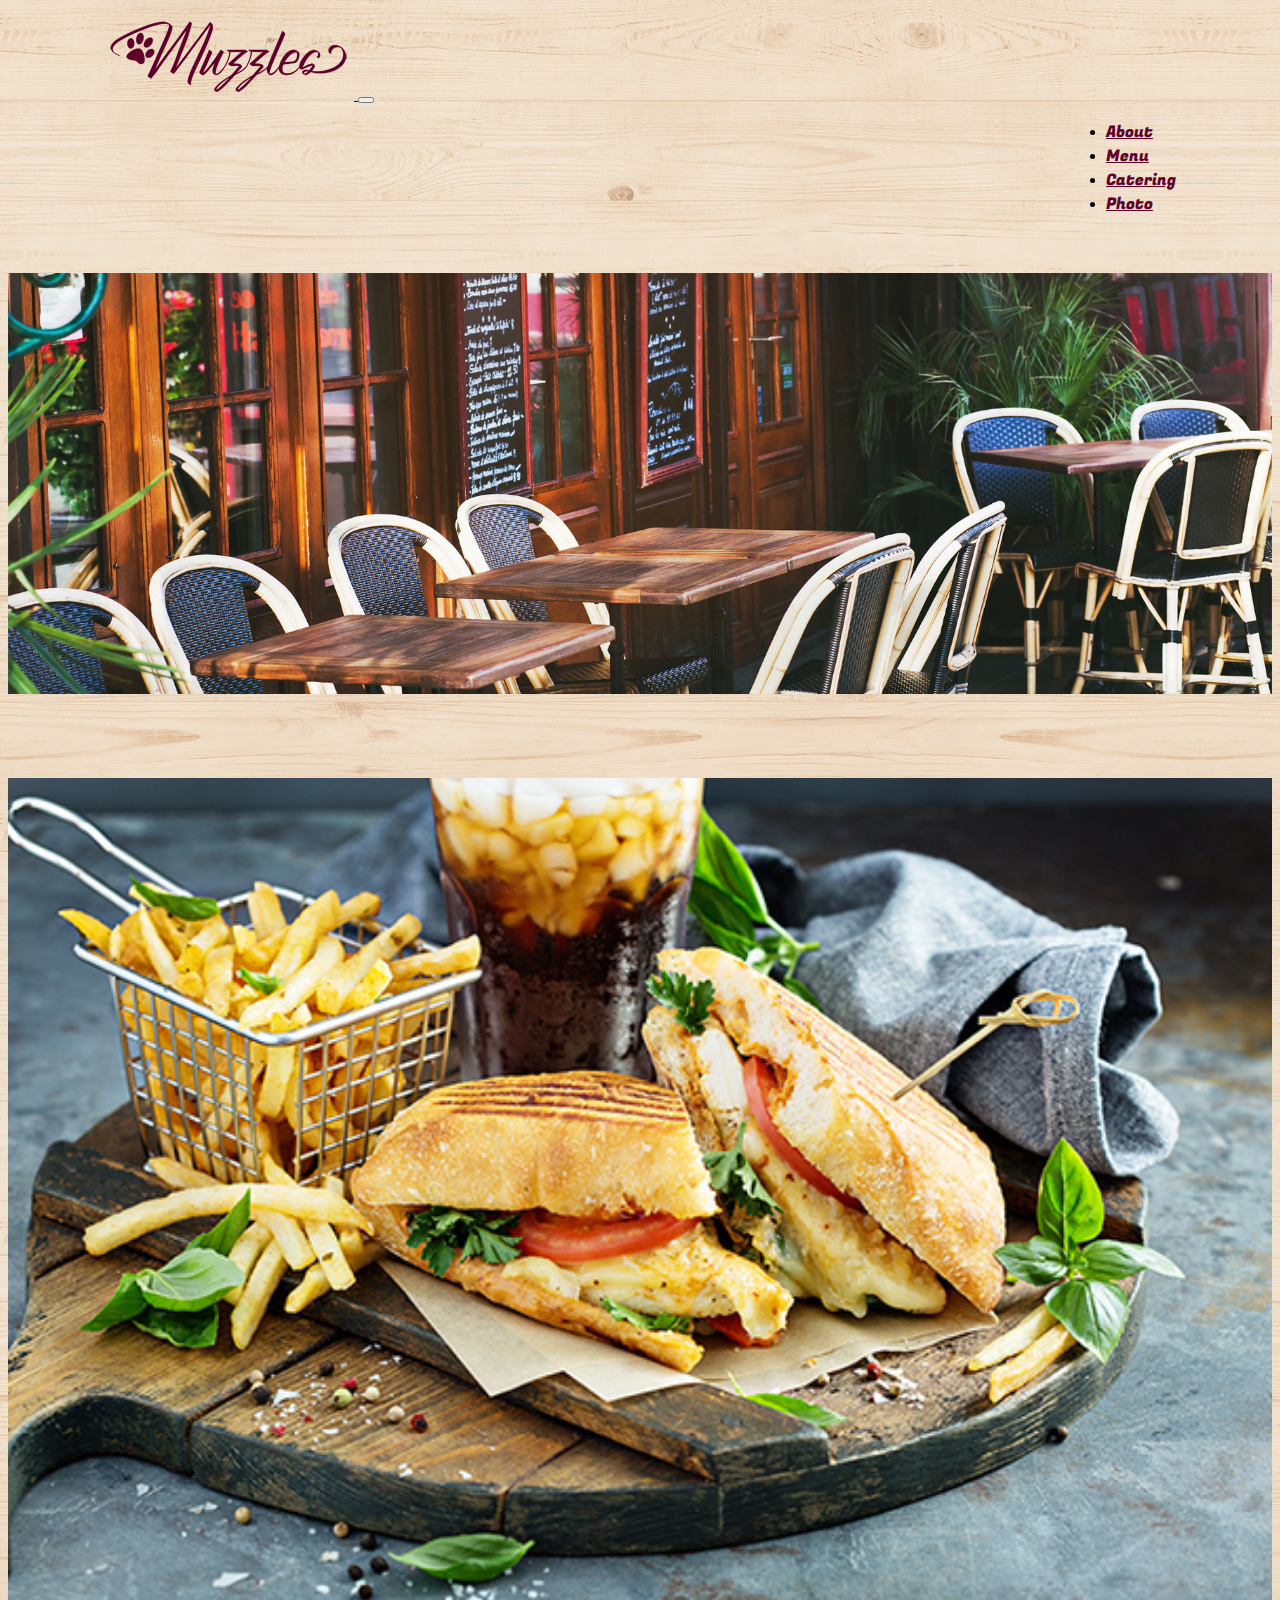
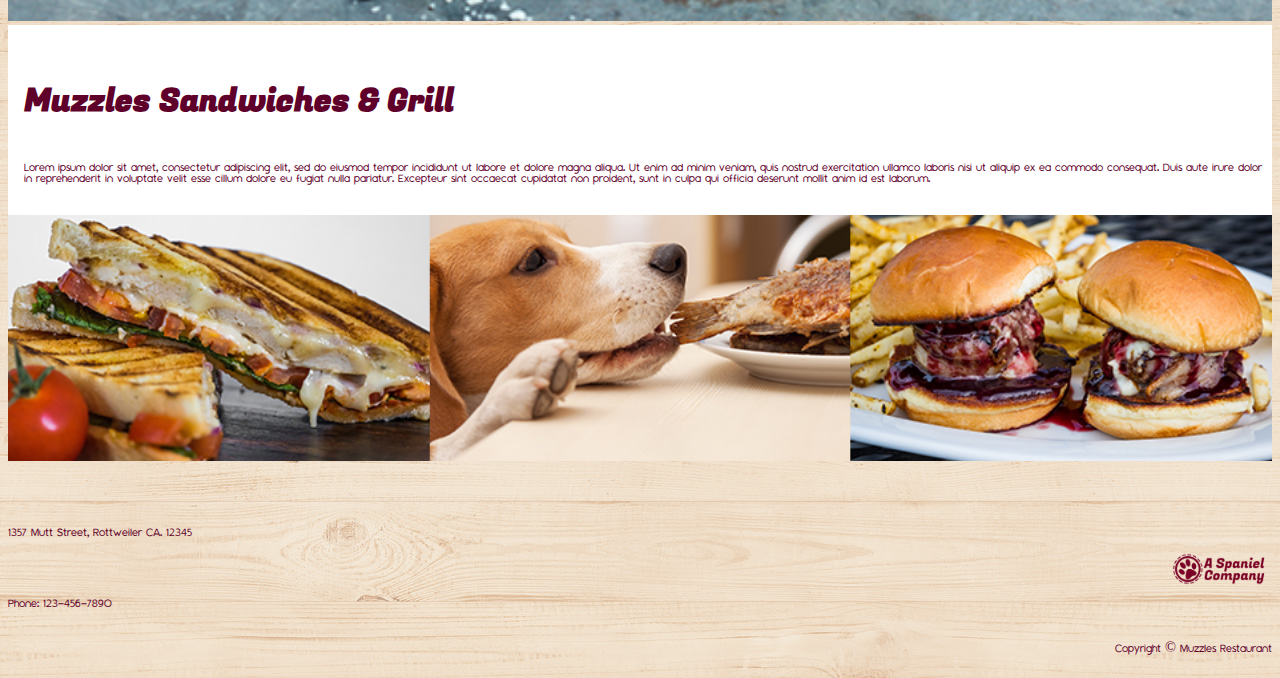
<file: index.html>
<!doctype html>
<html lang="en">

<head>
  <meta charset="utf-8">
  <meta name="viewport" content="width=device-width, initial-scale=1">
  <title>Muzzles Puppy Restaurant</title>
  <link href="https://cdn.jsdelivr.net/npm/bootstrap@5.2.3/dist/css/bootstrap.min.css" rel="stylesheet"
    integrity="sha384-rbsA2VBKQhggwzxH7pPCaAqO46MgnOM80zW1RWuH61DGLwZJEdK2Kadq2F9CUG65" crossorigin="anonymous">
  <link rel="stylesheet" href="./css/style.css">
  <link rel="stylesheet" href="./css/jasmineStyle.css">
  <link rel="stylesheet" href="./css/jacobStyle.css">
  <link rel="preconnect" href="https://fonts.googleapis.com">
  <link rel="preconnect" href="https://fonts.gstatic.com" crossorigin>
  <link href="https://fonts.googleapis.com/css2?family=Fugaz+One&display=swap" rel="stylesheet">

</head>

<body>

  <!-- NavBar Start -->

  <nav class="navbar navbar-expand-lg BodyMargins">

    <div class="container NavBarPadding">
      <a class="navbar-brand" href="./index.html">
        <img class="NavBarImg mx-3" src="./assets/RestaurantMockupFiles/assets/MuzzlesLogo.png" alt="MuzzelsLogo">
      </a>
      <button class="navbar-toggler" type="button" data-bs-toggle="collapse" data-bs-target="#navbarNav"
        aria-controls="navbarNav" aria-expanded="false" aria-label="Toggle navigation">
        <span class="navbar-toggler-icon"></span>
      </button>
      <div class="collapse navbar-collapse NavBarTextFormat" id="navbarNav">
        <ul class="navbar-nav">
          <li class="nav-item">
            <a class="nav-link NavBarText mx-3" href="./pages/about.html">About</a>
          </li>
          <li class="nav-item">
            <a class="nav-link NavBarText mx-3" href="./pages/menu.html">Menu</a>
          </li>
          <li class="nav-item">
          
            <a class="nav-link NavBarText mx-3" href="./pages/catering.html">Catering</a>

          </li>
          </li>
          <li class="nav-item">
            <a class="nav-link NavBarText ms-3" href="./pages/photos.html">Photo</a>
          </li>
        </ul>
      </div>
    </div>
  </nav>
  <!-- NavBar End -->

  <!-- Hero Start -->
  <div class="heroImgContainer">
    <img id="heroImg" src="./assets/RestaurantMockupFiles/assets/homeHero.jpg" alt="hero image" width="100%"
      height="100%">
  </div>
  <!-- Hero End -->

  <!-- Body Start -->
  <div class="container middleSection">
    <div class="container">
      <div class="row">
        <!-- left content -->
        <div id="PupperPanini" class="col-12 col-lg-5">
          <img src="./assets/RestaurantMockupFiles/assets/homeSingle.jpg" alt="pupper panini"
            width="100%" height="100%">
        </div>
        <!-- right content -->
          <div class="col-12 col-lg-7">
            <div class="row">
              <div class="col-12 whiteBox">
                <h1 class="whiteBoxText">Muzzles Sandwiches & Grill</h1>
                <p class="whiteBoxText">Lorem ipsum dolor sit amet, consectetur adipiscing elit, sed do eiusmod tempor incididunt ut labore et dolore magna aliqua. Ut enim ad minim veniam, quis nostrud exercitation ullamco laboris nisi ut aliquip ex ea commodo consequat. Duis aute irure dolor in reprehenderit in voluptate velit esse cillum dolore eu fugiat nulla pariatur. Excepteur sint occaecat cupidatat non proident, sunt in culpa qui officia deserunt mollit anim id est laborum.</p>
              </div>
            </div>
  
  
            <div class="row">
              <div class="col-12 px-0">
                <img src="./assets/RestaurantMockupFiles/assets/HomeImage.jpg" alt="panini puppy sliders" id="homeImg">
              </div>
            </div>
          </div>
      </div>
    </div>
  </div>
  <!-- Body End -->

  <!-- Footer Start -->
  <div class="container">
  <div class="footer container">
    <div class="row">
      <div class="col-6 FooterLeft">
        <p class="footerText">1357 Mutt Street, Rottweiler CA. 12345</p>
      </div>
      <div class="col-6 FooterRight">
        <img class="CompanyLogo" src="./assets/RestaurantMockupFiles/assets/CompanyLogo.png" alt="CompanyLogo">
      </div>
    </div>
    <div class="row">
      <div class="col-6 FooterLeft">
        <p class="footerText">Phone: 123-456-7890</p>
      </div>
      <div class="col-6 FooterRight">
        <p class="footerText">Copyright © Muzzles Restaurant</p>
      </div>
    </div>
  </div>
</div>

  <!-- Footer End -->

  <script src="https://cdn.jsdelivr.net/npm/bootstrap@5.2.3/dist/js/bootstrap.bundle.min.js"
    integrity="sha384-kenU1KFdBIe4zVF0s0G1M5b4hcpxyD9F7jL+jjXkk+Q2h455rYXK/7HAuoJl+0I4"
    crossorigin="anonymous"></script>
</body>

</html>
</file>
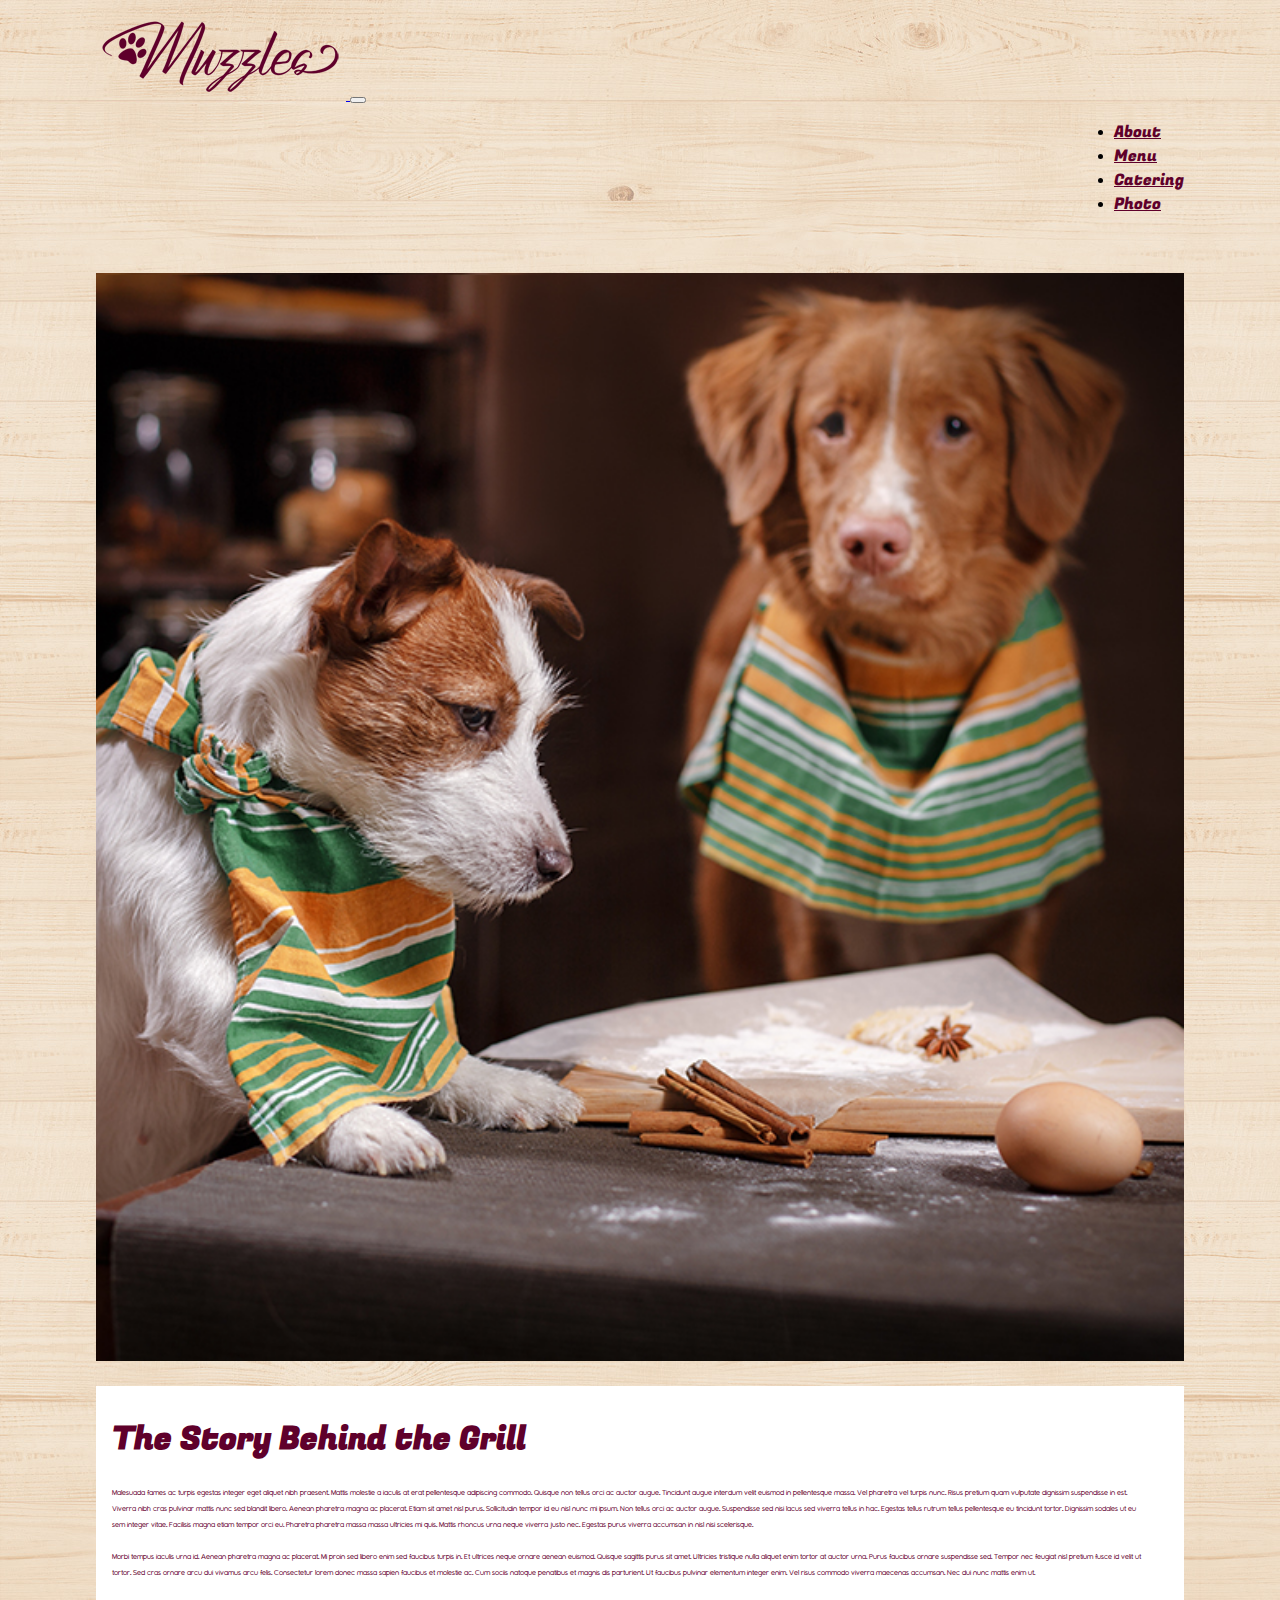
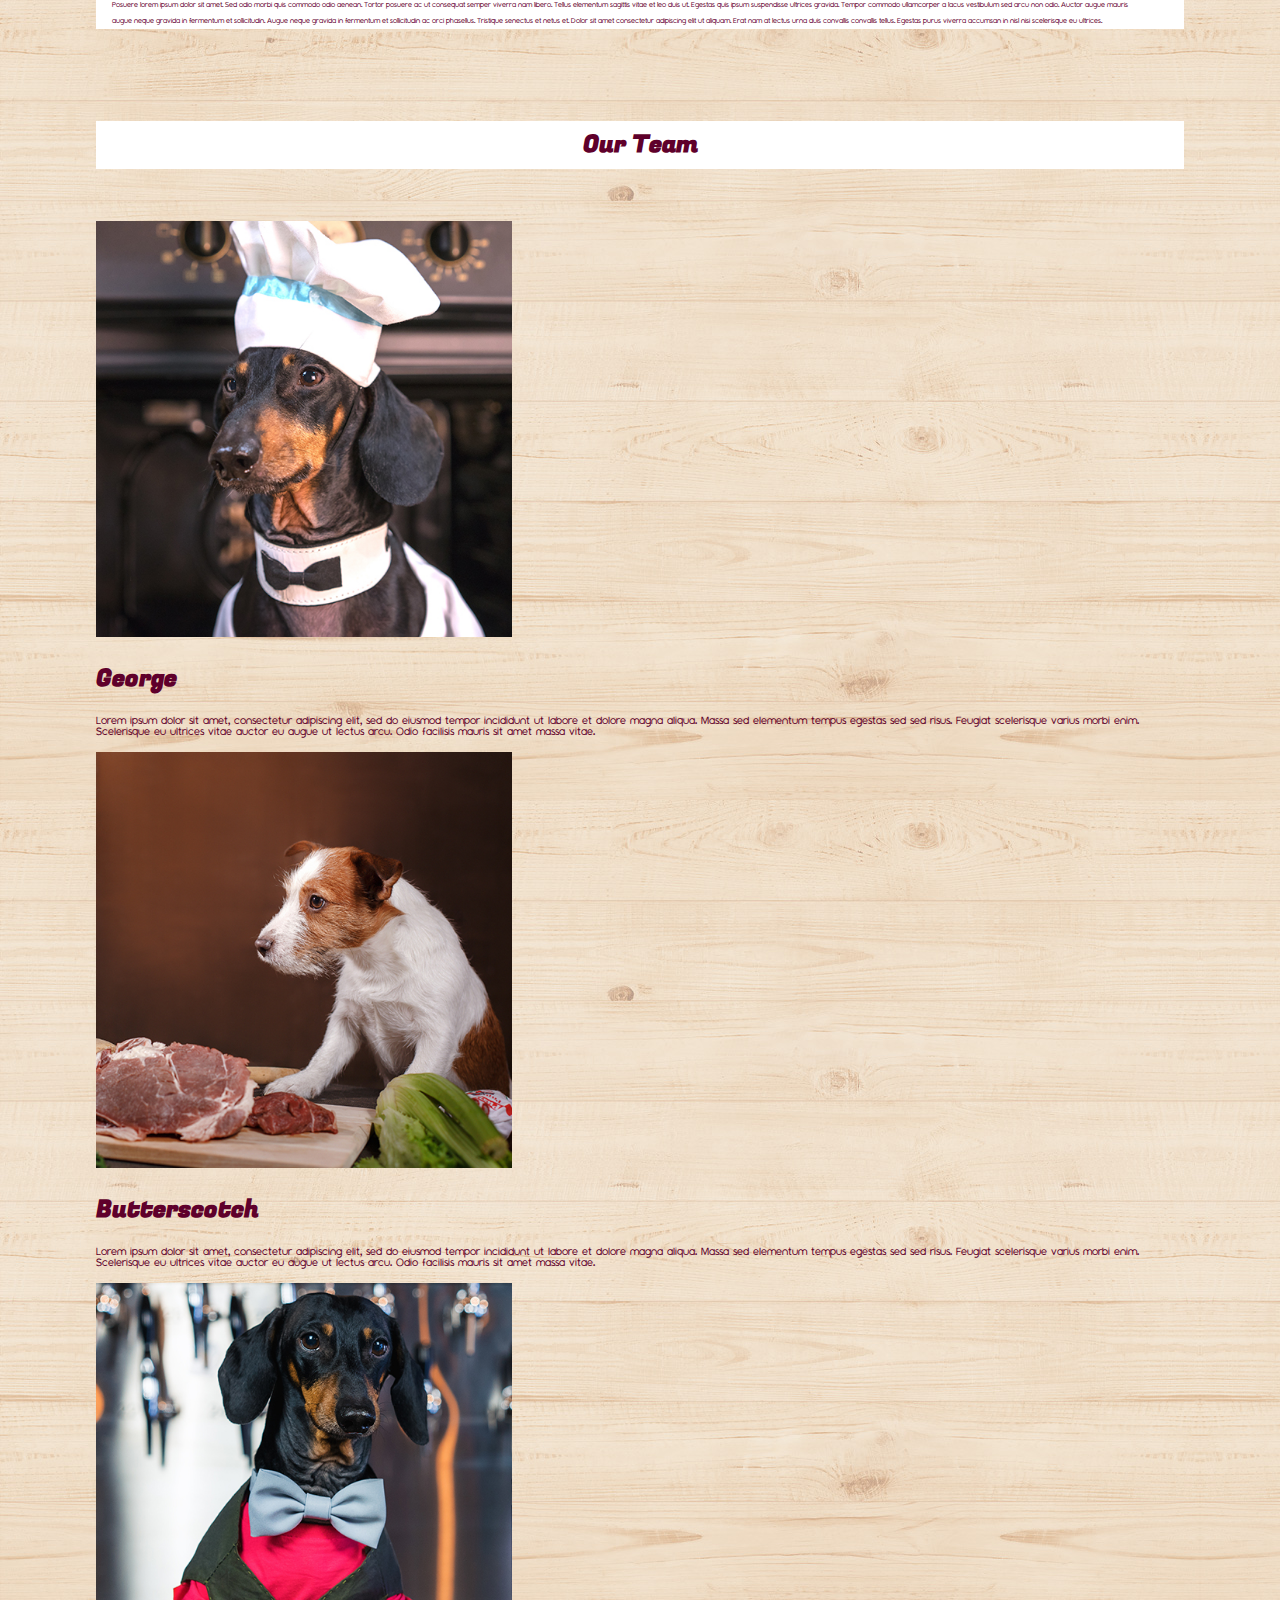
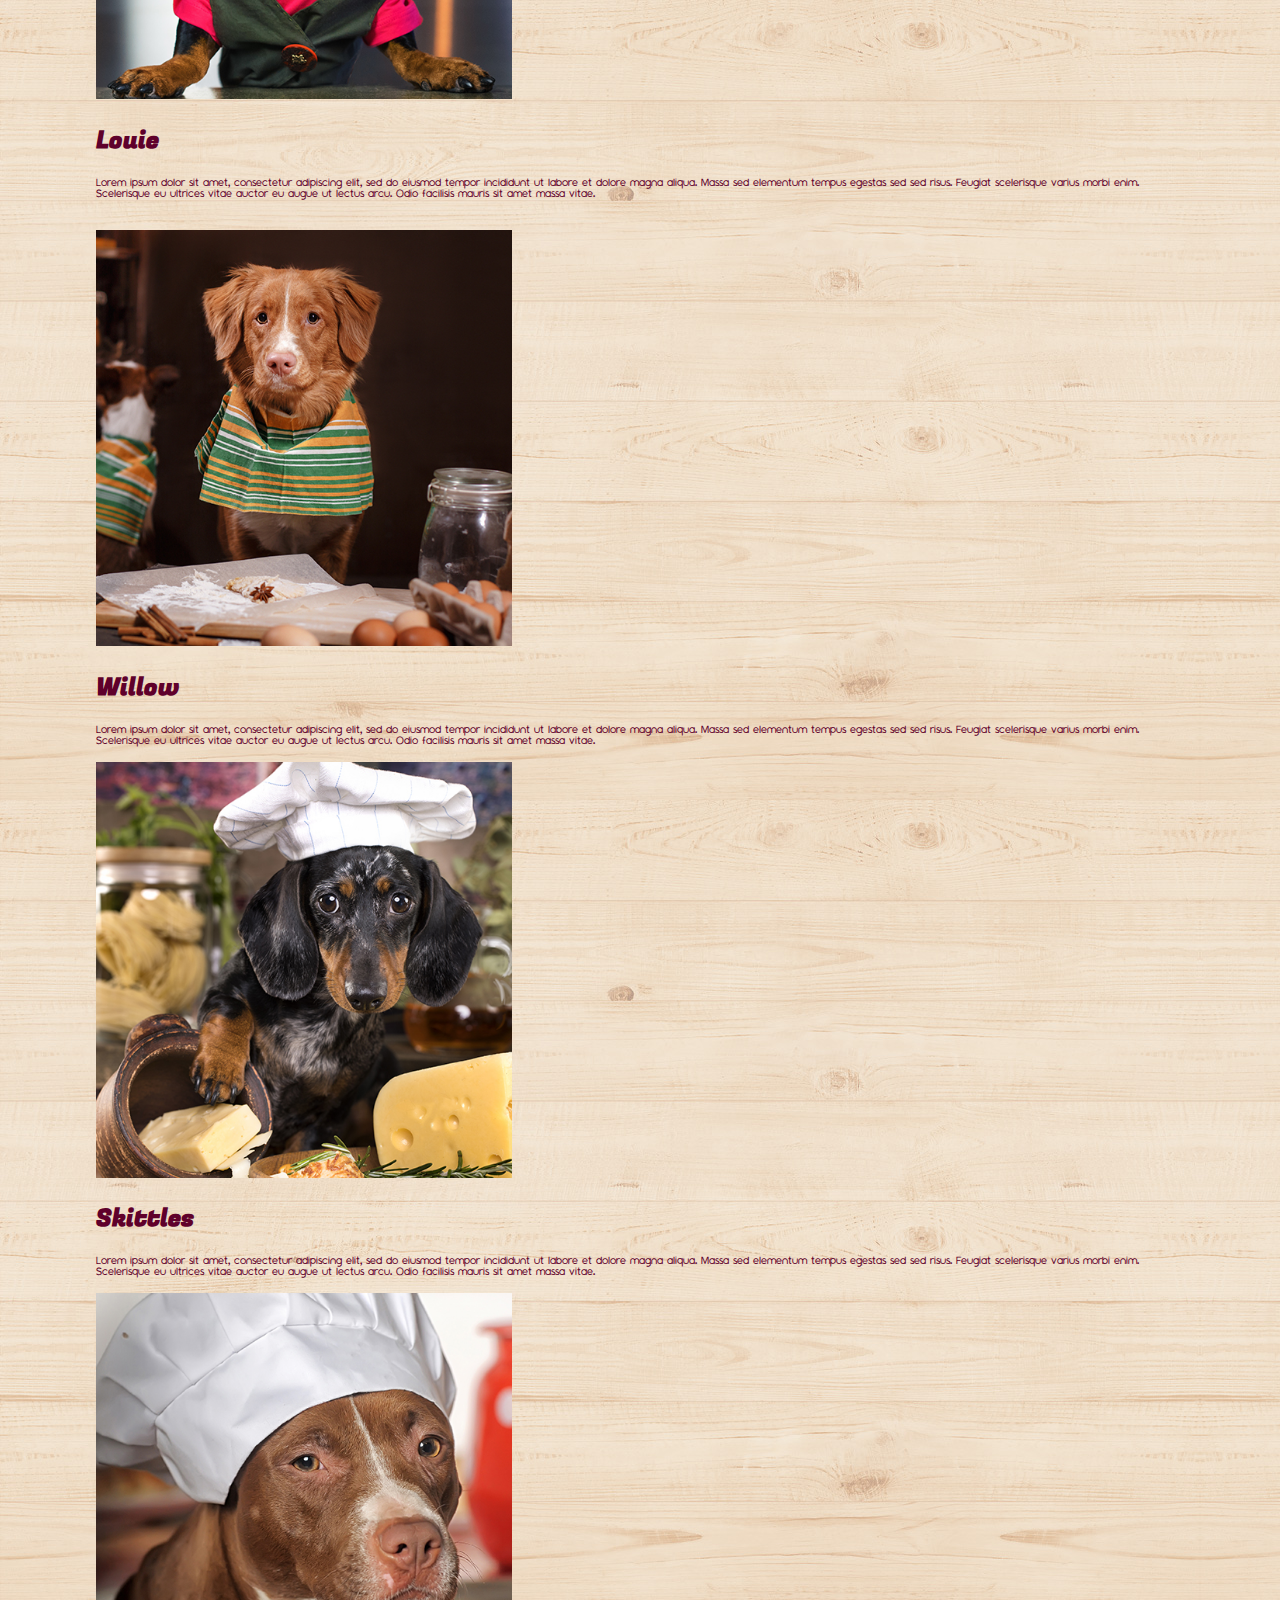
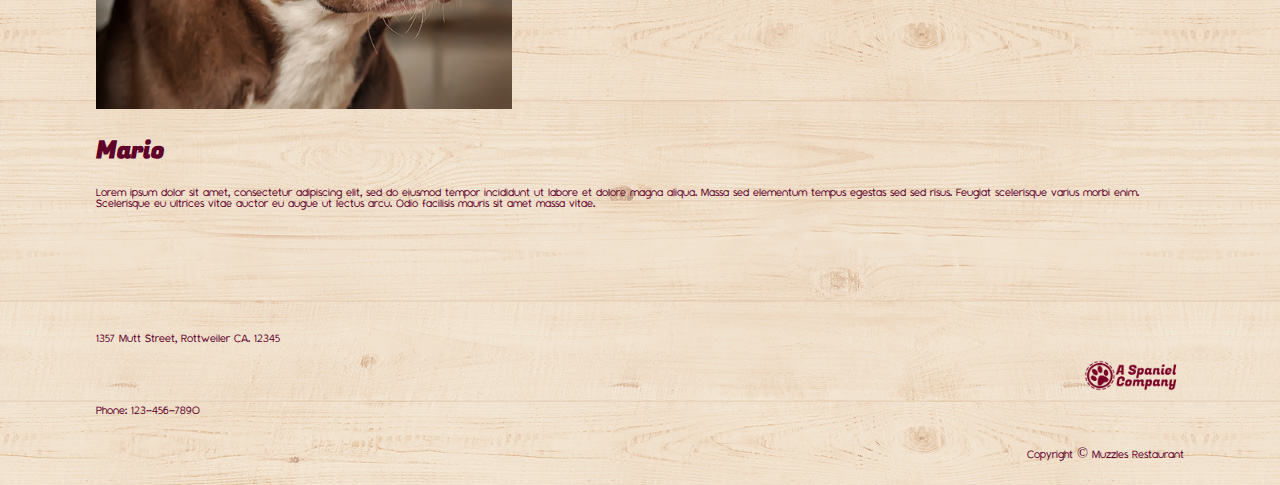
<file: pages/about.html>
<!doctype html>
<html lang="en">

<head>
  <meta charset="utf-8">
  <meta name="viewport" content="width=device-width, initial-scale=1">
  <title>Puppy Restaurant</title>
  <link href="https://cdn.jsdelivr.net/npm/bootstrap@5.2.3/dist/css/bootstrap.min.css" rel="stylesheet"
    integrity="sha384-rbsA2VBKQhggwzxH7pPCaAqO46MgnOM80zW1RWuH61DGLwZJEdK2Kadq2F9CUG65" crossorigin="anonymous">
  <link rel="stylesheet" href="../css/style.css">
  <link rel="stylesheet" href="../css/jacobStyle.css">
  <link rel="preconnect" href="https://fonts.googleapis.com">
  <link rel="preconnect" href="https://fonts.gstatic.com" crossorigin>
  <link href="https://fonts.googleapis.com/css2?family=Fugaz+One&display=swap" rel="stylesheet">

</head>

<body class="BodyMargins">

  <!-- NavBar Start -->
  <nav class="navbar navbar-expand-lg">
    <div class="container NavBarPadding">
      <a class="navbar-brand" href="../index.html">
        <img class="NavBarImg mx-3" src="../assets/RestaurantMockupFiles/assets/MuzzlesLogo.png" alt="MuzzelsLogo">
      </a>
      <button class="navbar-toggler" type="button" data-bs-toggle="collapse" data-bs-target="#navbarNav"
        aria-controls="navbarNav" aria-expanded="false" aria-label="Toggle navigation">
        <span class="navbar-toggler-icon"></span>
      </button>
      <div class="collapse navbar-collapse NavBarTextFormat" id="navbarNav">
        <ul class="navbar-nav">
          <li class="nav-item">
            <a class="nav-link NavBarText mx-3" href="./about.html">About</a>
          </li>
          <li class="nav-item">
            <a class="nav-link NavBarText mx-3" href="./menu.html">Menu</a>
          </li>
          <li class="nav-item">
            <a class="nav-link NavBarText mx-3" href="./catering.html">Catering</a>
          </li>
          </li>
          <li class="nav-item">
            <a class="nav-link NavBarText ms-3" href="./photos.html">Photo</a>
          </li>
        </ul>
      </div>
    </div>
  </nav>
  <!-- NavBar End -->

  <!-- Top Row Start -->
  <div id="AboutMain" class="container">
    <div class="row">
      <div id="AboutMainImgCol" class="col-5 d-none d-lg-block">
        <img id="AboutMainImg" src="../assets/RestaurantMockupFiles/assets/AboutMain.jpg" alt="About Main">
      </div>
      <div id="AboutMainTextBox" class="col-md-12 col-lg-7">
        <h1 id="AboutMainTitle">The Story Behind the Grill</h1>
        <p id="AboutMainText">Malesuada fames ac turpis egestas integer eget aliquet nibh praesent. Mattis molestie a
          iaculis at erat
          pellentesque adipiscing commodo. Quisque non tellus orci ac auctor augue. Tincidunt augue interdum velit
          euismod in pellentesque massa. Vel pharetra vel turpis nunc. Risus pretium quam vulputate dignissim
          suspendisse in est. Viverra nibh cras pulvinar mattis nunc sed blandit libero. Aenean pharetra magna ac
          placerat. Etiam sit amet nisl purus. Sollicitudin tempor id eu nisl nunc mi ipsum. Non tellus orci ac auctor
          augue. Suspendisse sed nisi lacus sed viverra tellus in hac. Egestas tellus rutrum tellus pellentesque eu
          tincidunt tortor. Dignissim sodales ut eu sem integer vitae. Facilisis magna etiam tempor orci eu. Pharetra
          pharetra massa massa ultricies mi quis. Mattis rhoncus urna neque viverra justo nec. Egestas purus viverra
          accumsan in nisl nisi scelerisque. <br> <br> Morbi tempus iaculis urna id. Aenean pharetra magna ac placerat.
          Mi proin
          sed libero enim sed faucibus turpis in. Et ultrices neque ornare aenean euismod. Quisque sagittis purus sit
          amet. Ultricies tristique nulla aliquet enim tortor at auctor urna. Purus faucibus ornare suspendisse sed.
          Tempor nec feugiat nisl pretium fusce id velit ut tortor. Sed cras ornare arcu dui vivamus arcu felis.
          Consectetur lorem donec massa sapien faucibus et molestie ac. Cum sociis natoque penatibus et magnis dis
          parturient. Ut faucibus pulvinar elementum integer enim. Vel risus commodo viverra maecenas accumsan. Nec dui
          nunc mattis enim ut. <br> <br> Posuere lorem ipsum dolor sit amet. Sed odio morbi quis commodo odio aenean.
          Tortor
          posuere ac ut consequat semper viverra nam libero. Tellus elementum sagittis vitae et leo duis ut. Egestas
          quis ipsum suspendisse ultrices gravida. Tempor commodo ullamcorper a lacus vestibulum sed arcu non odio.
          Auctor augue mauris augue neque gravida in fermentum et sollicitudin. Augue neque gravida in fermentum et
          sollicitudin ac orci phasellus. Tristique senectus et netus et. Dolor sit amet consectetur adipiscing elit ut
          aliquam. Erat nam at lectus urna duis convallis convallis tellus. Egestas purus viverra accumsan in nisl nisi
          scelerisque eu ultrices.</p>
      </div>
    </div>
  </div>
  <!-- Top Row End -->

  <!-- Header Start -->
  <div class="container">
    <div id="OurTeamTitle" class="row">
      <div class="col-12 HeaderCol">
        <h2 class="Header">Our Team</h2>
      </div>
    </div>
  </div>
  <!-- Header End -->

  <!-- Dog Chef Cards Start -->
  <div class="container ChefCardsTop">
    <div class="row">
      <div class="col-sm-12 col-md-4 ChefCardWidth ChefCardLeft  d-flex align-items-stretch">
        <div class="card ChefCards" style="width: 100%;">
          <img src="../assets/RestaurantMockupFiles/assets/doxie3.jpg"
            class="card-img-top ChefCardLeft ChefCards ChefCardImg" alt="Dog Chef">
          <div class="card-body">
            <h2>George</h2>
            <p class="card-text">Lorem ipsum dolor sit amet, consectetur adipiscing elit, sed do eiusmod tempor
              incididunt ut labore et dolore magna aliqua. Massa sed elementum tempus egestas sed sed risus. Feugiat
              scelerisque varius morbi enim. Scelerisque eu ultrices vitae auctor eu augue ut lectus arcu. Odio
              facilisis mauris sit amet massa vitae.</p>
          </div>
        </div>
      </div>
      <div class="col-sm-12 col-md-4 ChefCardWidth  d-flex align-items-stretch">
        <div class="card ChefCards" style="width: 100%;">
          <img src="../assets/RestaurantMockupFiles/assets/jackrussel.jpg" class="card-img-top ChefCards ChefCardImg"
            alt="Dog Chef">
          <div class="card-body">
            <h2>Butterscotch</h2>
            <p class="card-text">Lorem ipsum dolor sit amet, consectetur adipiscing elit, sed do eiusmod tempor
              incididunt ut labore et dolore magna aliqua. Massa sed elementum tempus egestas sed sed risus. Feugiat
              scelerisque varius morbi enim. Scelerisque eu ultrices vitae auctor eu augue ut lectus arcu. Odio
              facilisis mauris sit amet massa vitae.</p>
          </div>
        </div>
      </div>
      <div class="col-sm-12 col-md-4 ChefCardWidth ChefCardRight  d-flex align-items-stretch">
        <div class="card ChefCards" style="width: 100%;">
          <img src="../assets/RestaurantMockupFiles/assets/doxie1.jpg"
            class="card-img-top ChefCardRight ChefCards ChefCardImg" alt="Dog Chef">
          <div class="card-body">
            <h2>Louie</h2>
            <p class="card-text">Lorem ipsum dolor sit amet, consectetur adipiscing elit, sed do eiusmod tempor
              incididunt ut labore et dolore magna aliqua. Massa sed elementum tempus egestas sed sed risus. Feugiat
              scelerisque varius morbi enim. Scelerisque eu ultrices vitae auctor eu augue ut lectus arcu. Odio
              facilisis mauris sit amet massa vitae.</p>
          </div>
        </div>
      </div>
    </div>
  </div>

  <div class="container ChefCardsBottom">
    <div class="row">
      <div class="col-sm-12 col-md-4 ChefCardWidth ChefCardLeft  d-flex align-items-stretch">
        <div class="card ChefCards" style="width: 100%;">
          <img src="../assets/RestaurantMockupFiles/assets/novascotia.jpg"
            class="card-img-top ChefCardLeft ChefCards ChefCardImg" alt="Dog Chef">
          <div class="card-body">
            <h2>Willow</h2>
            <p class="card-text">Lorem ipsum dolor sit amet, consectetur adipiscing elit, sed do eiusmod tempor
              incididunt ut labore et dolore magna aliqua. Massa sed elementum tempus egestas sed sed risus. Feugiat
              scelerisque varius morbi enim. Scelerisque eu ultrices vitae auctor eu augue ut lectus arcu. Odio
              facilisis mauris sit amet massa vitae.</p>
          </div>
        </div>
      </div>
      <div class="col-sm-12 col-md-4 ChefCardWidth  d-flex align-items-stretch">
        <div class="card ChefCards" style="width: 100%;">
          <img src="../assets/RestaurantMockupFiles/assets/doxie2.jpg" class="card-img-top ChefCards ChefCardImg"
            alt="Dog Chef">
          <div class="card-body">
            <h2>Skittles</h2>
            <p class="card-text">Lorem ipsum dolor sit amet, consectetur adipiscing elit, sed do eiusmod tempor
              incididunt ut labore et dolore magna aliqua. Massa sed elementum tempus egestas sed sed risus. Feugiat
              scelerisque varius morbi enim. Scelerisque eu ultrices vitae auctor eu augue ut lectus arcu. Odio
              facilisis mauris sit amet massa vitae.</p>
          </div>
        </div>
      </div>
      <div class="col-sm-12 col-md-4 ChefCardWidth ChefCardRight  d-flex align-items-stretch">
        <div class="card ChefCards" style="width: 100%;">
          <img src="../assets/RestaurantMockupFiles/assets/staffie.jpg"
            class="card-img-top ChefCardRight ChefCards ChefCardImg" alt="Dog Chef">
          <div class="card-body">
            <h2>Mario</h2>
            <p class="card-text">Lorem ipsum dolor sit amet, consectetur adipiscing elit, sed do eiusmod tempor
              incididunt ut labore et dolore magna aliqua. Massa sed elementum tempus egestas sed sed risus. Feugiat
              scelerisque varius morbi enim. Scelerisque eu ultrices vitae auctor eu augue ut lectus arcu. Odio
              facilisis mauris sit amet massa vitae.</p>
          </div>
        </div>
      </div>
    </div>
  </div>
  <!-- Dog Chef Cards End -->

  <!-- Footer Start -->
  <div class="footer container">
    <div class="row">
      <div class="col-6 FooterLeft">
        <p class="footerText">1357 Mutt Street, Rottweiler CA. 12345</p>
      </div>
      <div class="col-6 FooterRight">
        <img class="CompanyLogo" src="../assets/RestaurantMockupFiles/assets/CompanyLogo.png" alt="CompanyLogo">
      </div>
    </div>
    <div class="row">
      <div class="col-6 FooterLeft">
        <p class="footerText">Phone: 123-456-7890</p>
      </div>
      <div class="col-6 FooterRight">
        <p class="footerText">Copyright © Muzzles Restaurant</p>
      </div>
    </div>
  </div>
  <!-- Footer End -->

  <script src="https://cdn.jsdelivr.net/npm/bootstrap@5.2.3/dist/js/bootstrap.bundle.min.js"
    integrity="sha384-kenU1KFdBIe4zVF0s0G1M5b4hcpxyD9F7jL+jjXkk+Q2h455rYXK/7HAuoJl+0I4"
    crossorigin="anonymous"></script>
</body>

</html>
</file>
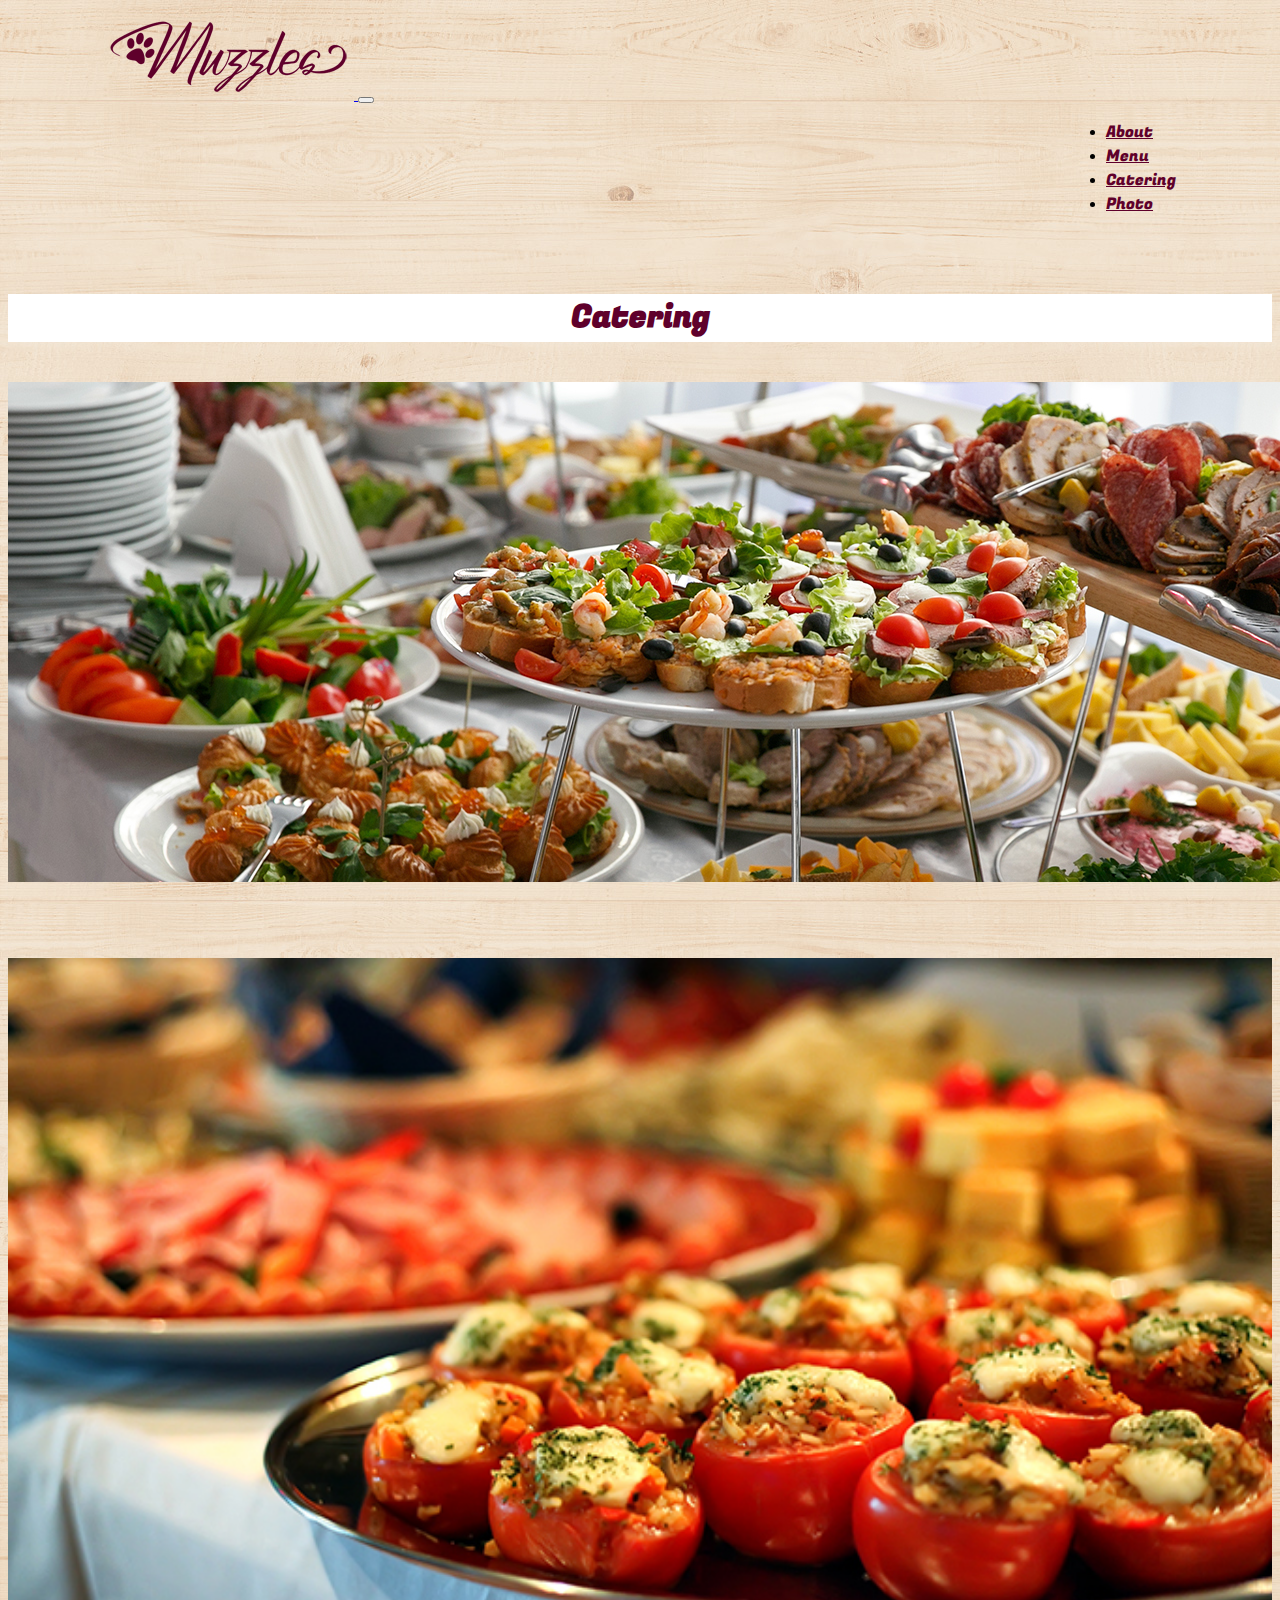
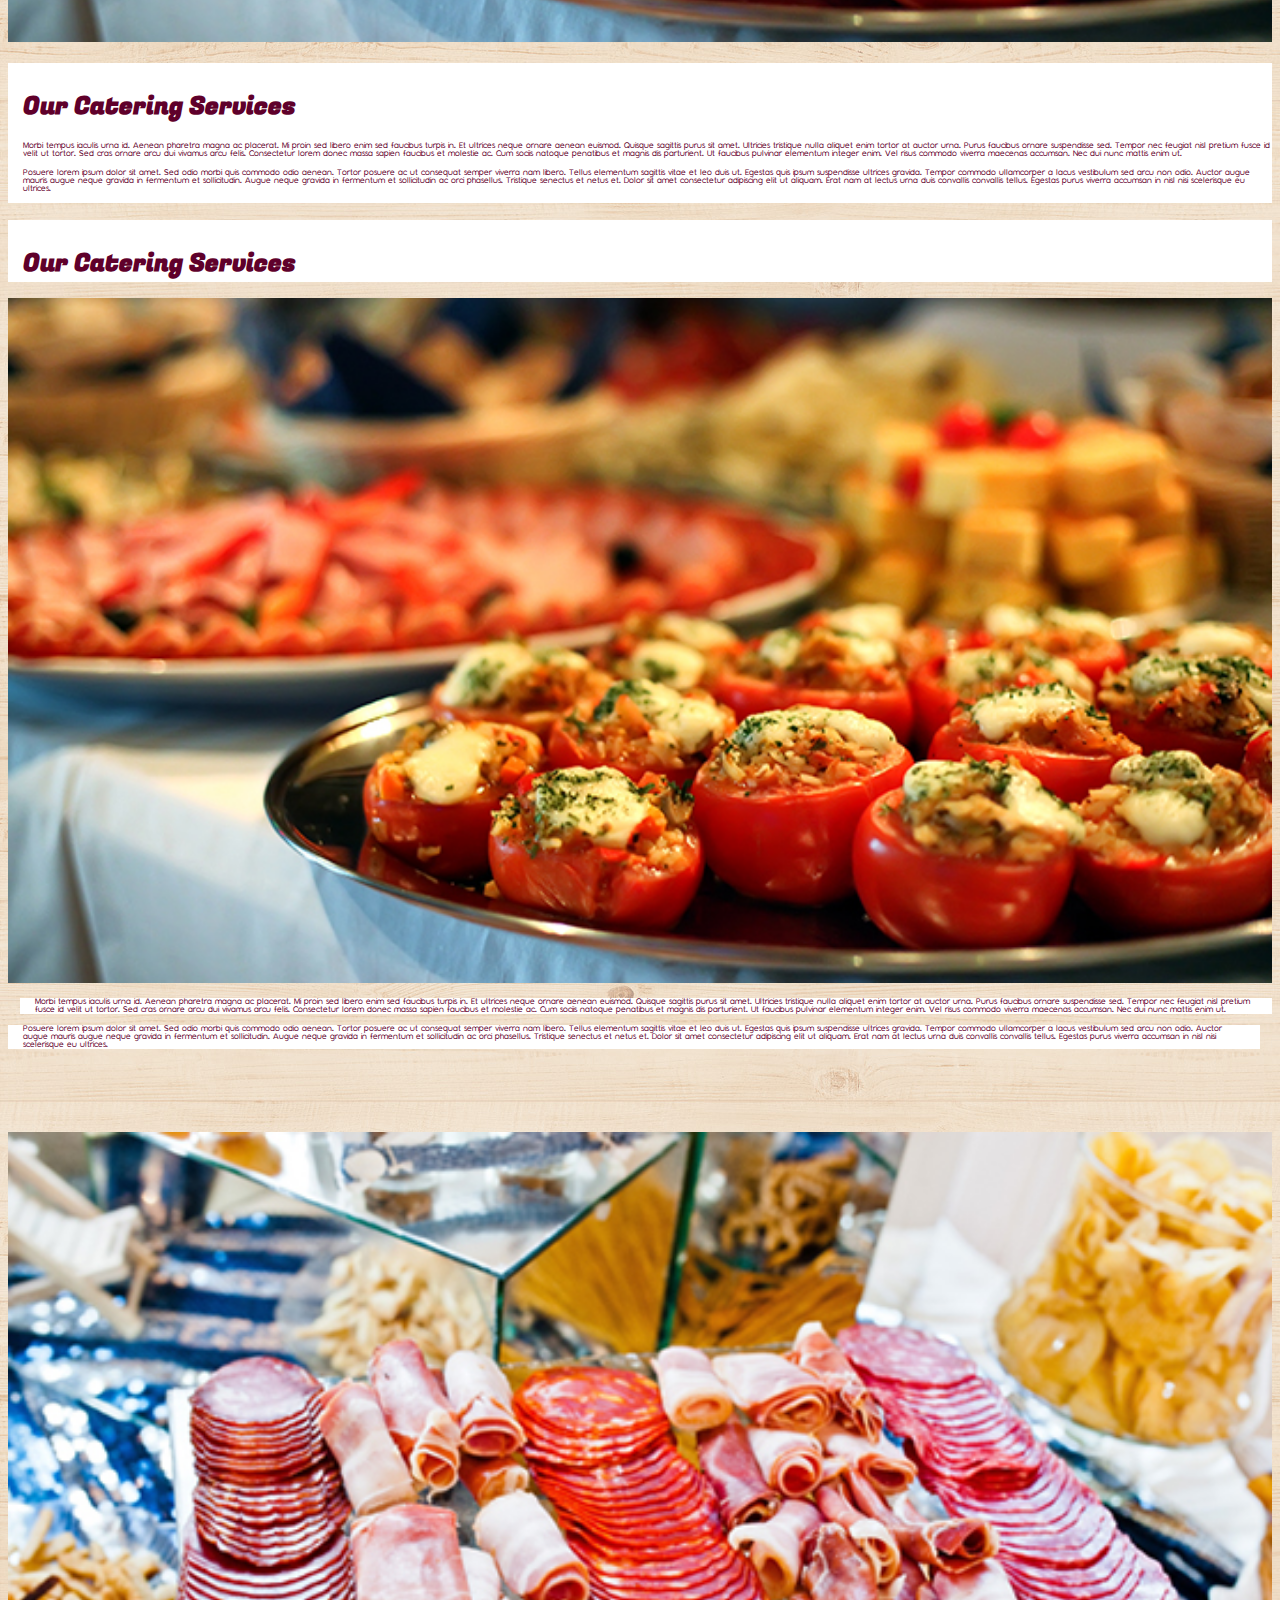
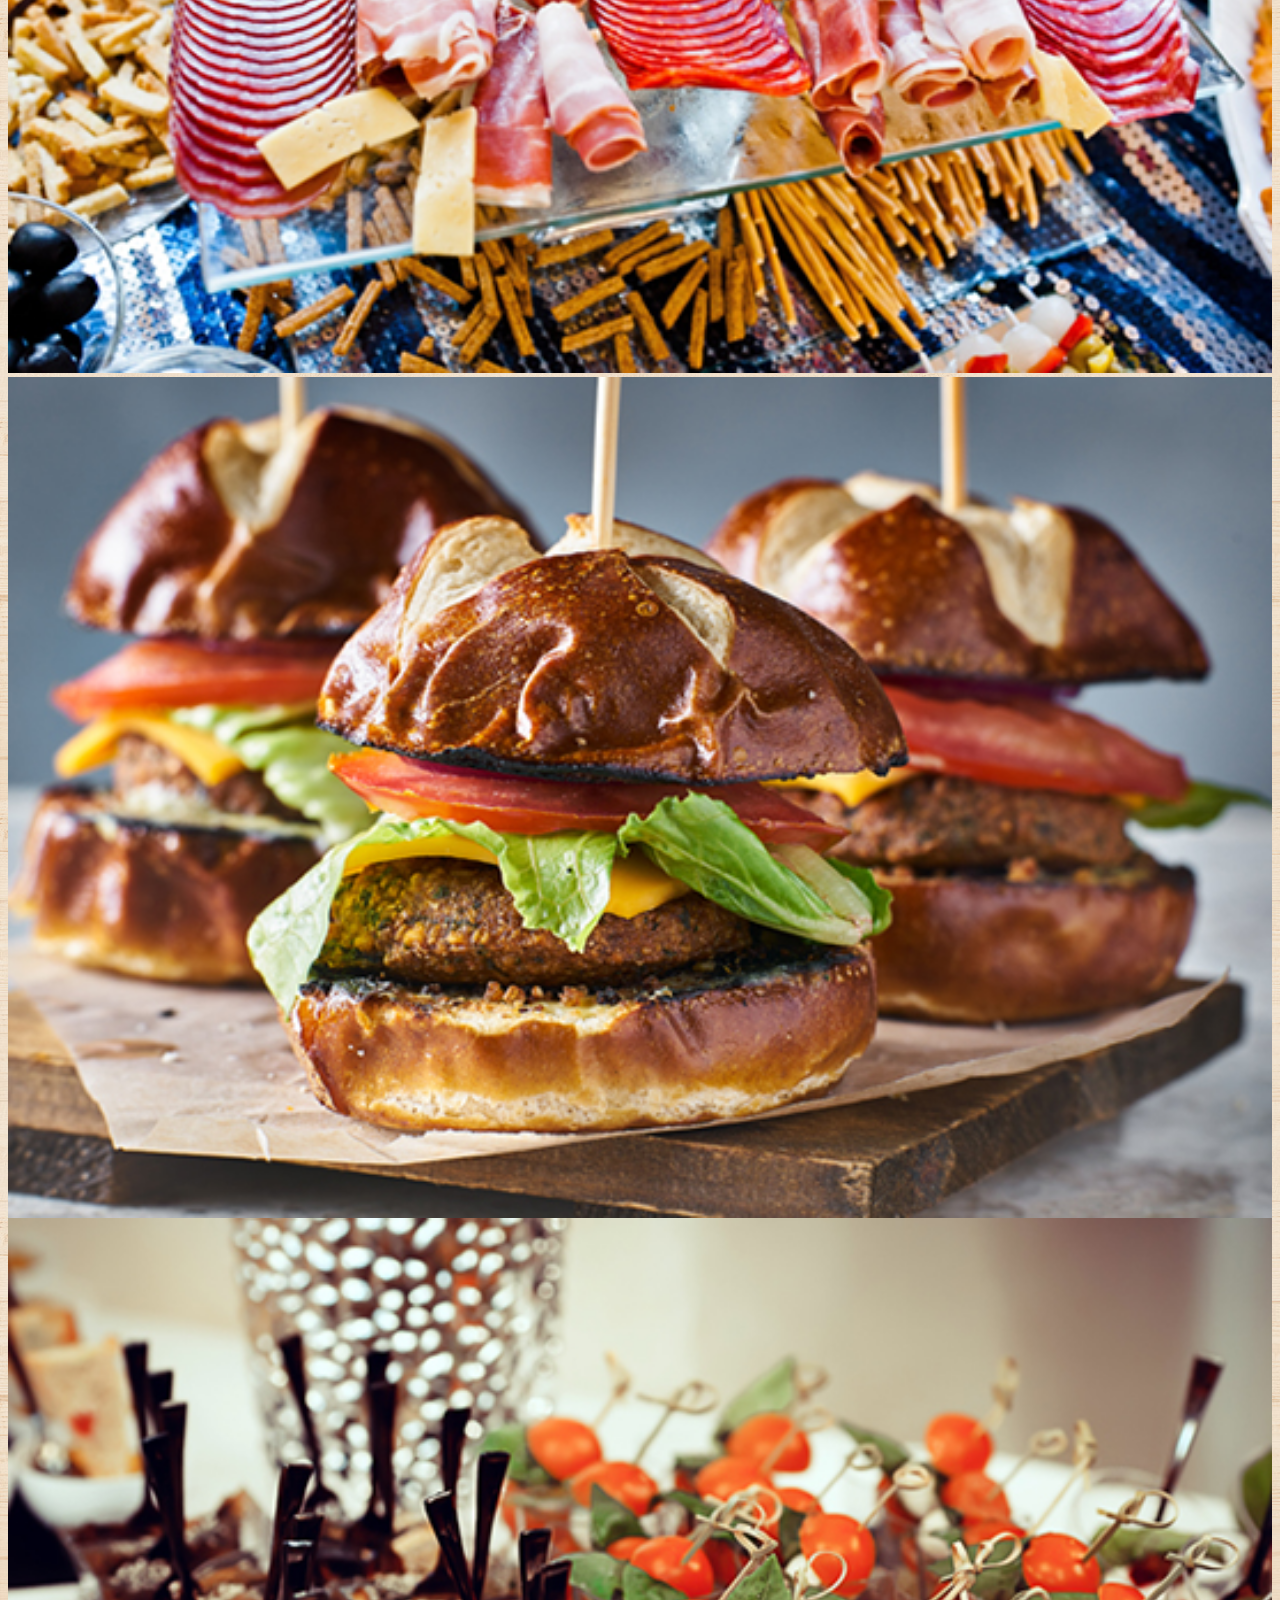
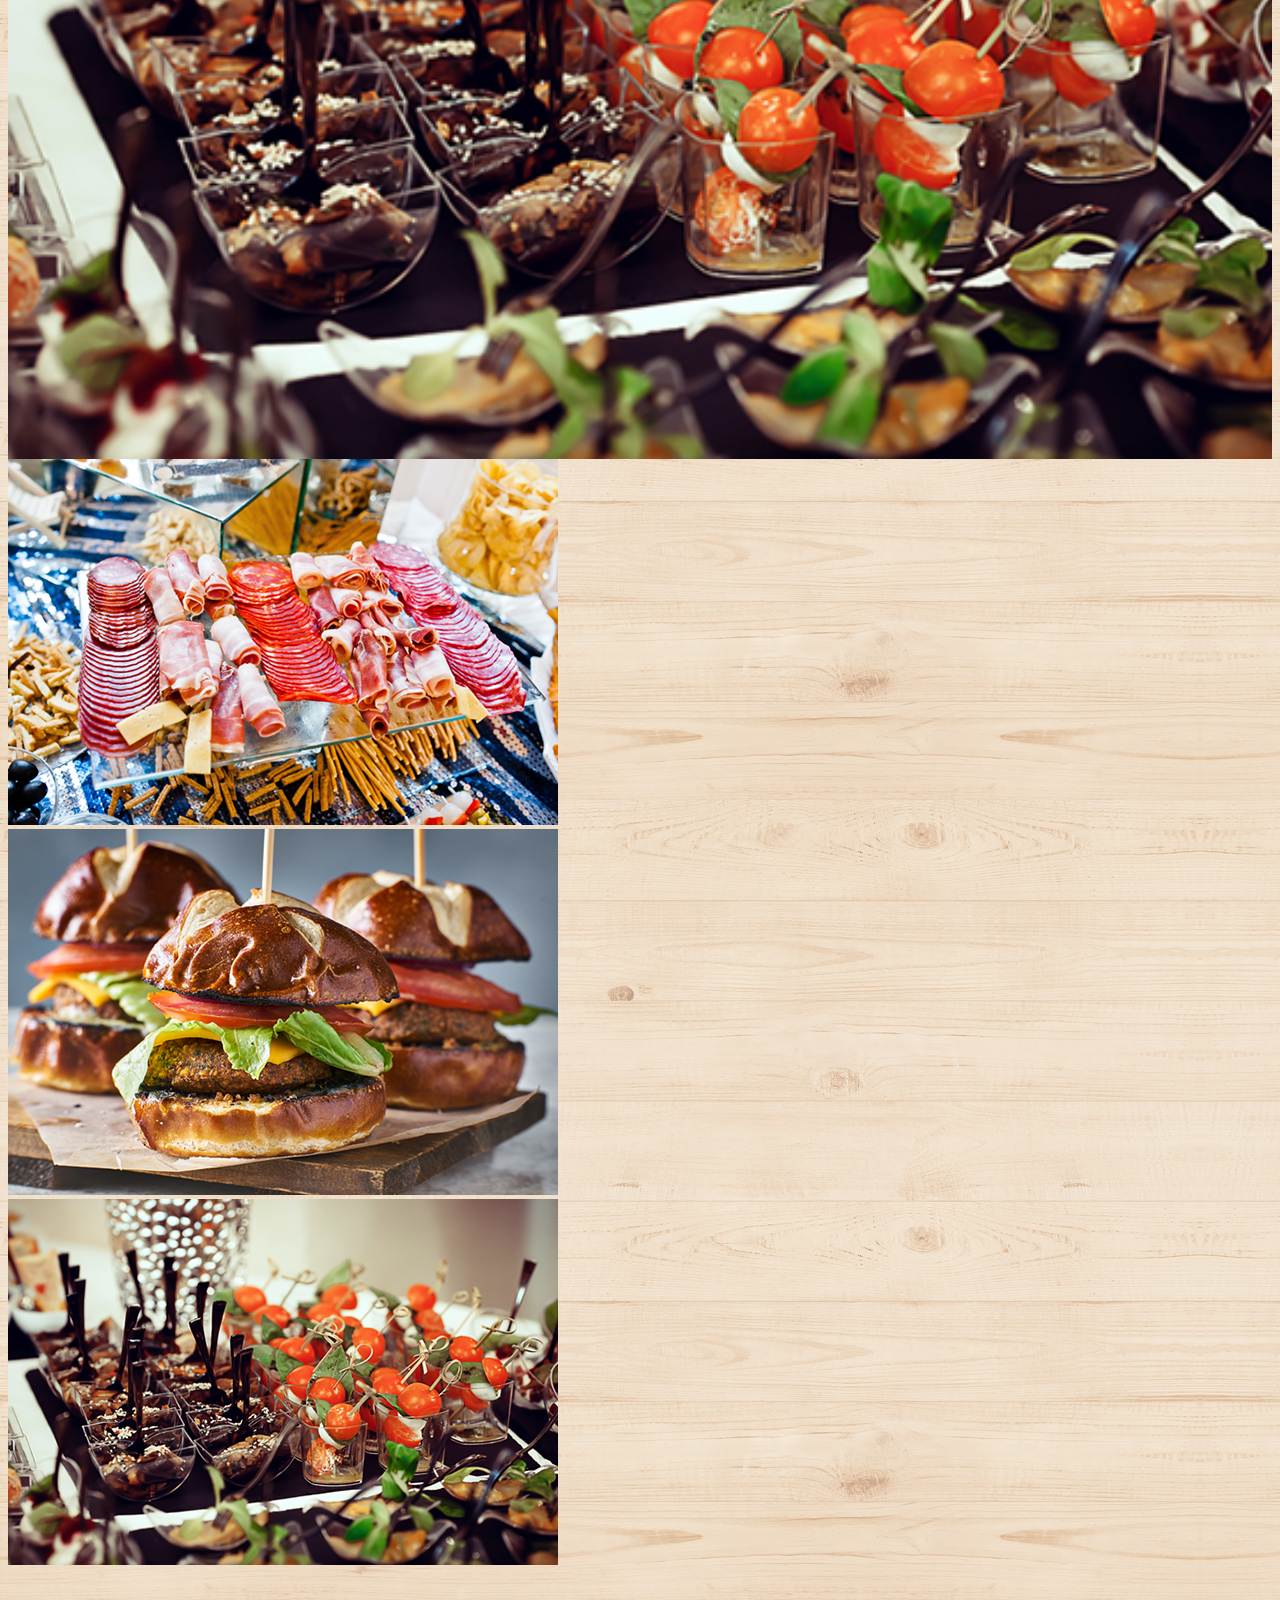
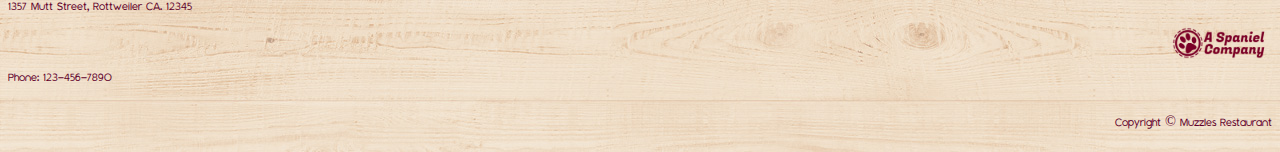
<file: pages/catering.html>
<!doctype html>
<html lang="en">

<head>
  <meta charset="utf-8">
  <meta name="viewport" content="width=device-width, initial-scale=1">
  <title>Puppy Restaurant</title>
  <link href="https://cdn.jsdelivr.net/npm/bootstrap@5.2.3/dist/css/bootstrap.min.css" rel="stylesheet"
    integrity="sha384-rbsA2VBKQhggwzxH7pPCaAqO46MgnOM80zW1RWuH61DGLwZJEdK2Kadq2F9CUG65" crossorigin="anonymous">
  <link rel="stylesheet" href="../css/style.css">
  <link rel="stylesheet" href="../css/Mark.css">
  <link rel="stylesheet" href="../css/jacobStyle.css">
  <link rel="preconnect" href="https://fonts.googleapis.com">
  <link rel="preconnect" href="https://fonts.gstatic.com" crossorigin>
  <link href="https://fonts.googleapis.com/css2?family=Fugaz+One&display=swap" rel="stylesheet">

</head>

<body>

  <!-- NavBar Start -->
  <nav class="navbar navbar-expand-lg BodyMargins">
    <div class="container NavBarPadding">
      <a class="navbar-brand" href="../index.html">
        <img class="NavBarImg mx-3" src="../assets/RestaurantMockupFiles/assets/MuzzlesLogo.png" alt="MuzzelsLogo">
      </a>
      <button class="navbar-toggler" type="button" data-bs-toggle="collapse" data-bs-target="#navbarNav"
        aria-controls="navbarNav" aria-expanded="false" aria-label="Toggle navigation">
        <span class="navbar-toggler-icon"></span>
      </button>
      <div class="collapse navbar-collapse NavBarTextFormat" id="navbarNav">
        <ul class="navbar-nav">
          <li class="nav-item">
            <a class="nav-link NavBarText mx-3" href="./about.html">About</a>
          </li>
          <li class="nav-item">
            <a class="nav-link NavBarText mx-3" href="./menu.html">Menu</a>
          </li>
          <li class="nav-item">
            <a class="nav-link NavBarText mx-3" href="./catering.html">Catering</a>
          </li>
          </li>
          <li class="nav-item">
            <a class="nav-link NavBarText ms-3" href="./photos.html">Photo</a>
          </li>
        </ul>
      </div>
    </div>
  </nav>
  <!-- NavBar End -->
  <div class="container">

    <!-- Header Start -->
    <h1 class="Header ">Catering</h1>
    <!-- Header End -->
  </div>

  <br>
  <!-- hero image -->
  <div class="container">
    <div class="row"><img class="" src="../assets/RestaurantMockupFiles/assets/cateringHero.jpg" alt="a buffet of good looking food">
    </div>
  </div>
  <!-- end of hero image -->

<!-- these next two change the distance between the hero image and the rest of the page -->
  <div class="container d-none d-md-block d-xl-block d-xxl-block">
  <br><br><br>
</div>

<div class="container d-sx-block d-sm-block d-md-none d-xl-none d-xxl-none nopadding">
  <br>
</div>
<!-- end -->


  <!-- larger screen size -->
  <div class="container d-none d-lg-block d-xl-block d-xxl-block">
    <div class="row">
      <div class="col-5">
        <img class="CatMain" src="../assets/RestaurantMockupFiles/assets/cateringMaine.jpg" alt="appatizers">

      </div>


      <div class="col-7 background2">

        <div class="row">
          <div class="col">

            <h1 class="Header2 ">Our Catering Services</h1>
          </div>
        </div>

        <div class="row">
          <div class="col">
            <p class="catMainText">Morbi tempus iaculis urna id. Aenean pharetra magna ac placerat. Mi proin sed libero
              enim sed faucibus
              turpis in. Et ultrices neque ornare aenean euismod. Quisque sagittis purus sit amet. Ultricies tristique
              nulla aliquet enim tortor at auctor urna. Purus faucibus ornare suspendisse sed. Tempor nec feugiat nisl
              pretium fusce id velit ut tortor. Sed cras ornare arcu dui vivamus arcu felis. Consectetur lorem donec
              massa
              sapien faucibus et molestie ac. Cum sociis natoque penatibus et magnis dis parturient. Ut faucibus
              pulvinar
              elementum integer enim. Vel risus commodo viverra maecenas accumsan. Nec dui nunc mattis enim ut.
            </p>
          </div>
        </div>

        <div class="row">
          <div class="col">
            <p class="catMainText catMainBottom">Posuere lorem ipsum dolor sit amet. Sed odio morbi quis commodo odio aenean. Tortor
              posuere ac ut consequat
              semper viverra nam libero. Tellus elementum sagittis vitae et leo duis ut. Egestas quis ipsum suspendisse
              ultrices gravida. Tempor commodo ullamcorper a lacus vestibulum sed arcu non odio. Auctor augue mauris
              augue
              neque gravida in fermentum et sollicitudin. Augue neque gravida in fermentum et sollicitudin ac orci
              phasellus. Tristique senectus et netus et. Dolor sit amet consectetur adipiscing elit ut aliquam. Erat nam
              at lectus urna duis convallis convallis tellus. Egestas purus viverra accumsan in nisl nisi scelerisque eu
              ultrices.</p>
          </div>
        </div>

      </div>
    </div>
  </div>
  <!-- end of larger screen size -->

  <!-- smaller screen size -->
  <div class="container d-sx-block d-sm-block d-md-block d-lg-none d-xl-none d-xxl-none nopadding">
    <div class="container">
      <div class="row">
        <div class="col background2">
          <h1 class="Header2">Our Catering Services</h1>
        </div>
      </div>
    </div>
    <div class="row">
      <div class="col-12">
        <img class="CatMain" src="../assets/RestaurantMockupFiles/assets/cateringMaine.jpg" alt="CateringMaine">
      </div>
    </div>
    <div class="row">
      <div class="col background catTextLeft">
        <p class="catMainText">Morbi tempus iaculis urna id. Aenean pharetra magna ac placerat. Mi proin sed libero
          enim sed faucibus
          turpis in. Et ultrices neque ornare aenean euismod. Quisque sagittis purus sit amet. Ultricies tristique
          nulla aliquet enim tortor at auctor urna. Purus faucibus ornare suspendisse sed. Tempor nec feugiat nisl
          pretium fusce id velit ut tortor. Sed cras ornare arcu dui vivamus arcu felis. Consectetur lorem donec
          massa
          sapien faucibus et molestie ac. Cum sociis natoque penatibus et magnis dis parturient. Ut faucibus
          pulvinar
          elementum integer enim. Vel risus commodo viverra maecenas accumsan. Nec dui nunc mattis enim ut.
        </p>
      </div>

      <div class="col background catTextRight">
        <p class="catMainText">Posuere lorem ipsum dolor sit amet. Sed odio morbi quis commodo odio aenean. Tortor
          posuere ac ut consequat
          semper viverra nam libero. Tellus elementum sagittis vitae et leo duis ut. Egestas quis ipsum suspendisse
          ultrices gravida. Tempor commodo ullamcorper a lacus vestibulum sed arcu non odio. Auctor augue mauris
          augue
          neque gravida in fermentum et sollicitudin. Augue neque gravida in fermentum et sollicitudin ac orci
          phasellus. Tristique senectus et netus et. Dolor sit amet consectetur adipiscing elit ut aliquam. Erat nam
          at lectus urna duis convallis convallis tellus. Egestas purus viverra accumsan in nisl nisi scelerisque eu
          ultrices.</p>
      </div>
    </div>
  </div>
  <!-- end of smaller screen size -->

  <!-- Change spaceing -->
  <div class="container d-none d-md-block d-xl-block d-xxl-block">
    <br><br><br>
  </div>

  <div class="container d-sx-block d-sm-block d-md-none d-xl-none d-xxl-none nopadding">
    <br>
  </div>
  <!-- end of change spaceing -->

  <!-- spaced out images -->
  <div class="container d-none d-md-block d-xl-block d-xxl-block">
    <div class="row antiPad">
      <div class="col-4">
        <img class="CatLeft" src="../assets/RestaurantMockupFiles/assets/catering1.jpg" alt="Catering1">
      </div>
      <div class="col-4">
        <img class="CatCenter" src="../assets/RestaurantMockupFiles/assets/catering2.jpg" alt="Catering2">
      </div>
      <div class="col-4">
        <img class="CatRight" src="../assets/RestaurantMockupFiles/assets/catering3.jpg" alt="Catering3">
      </div>
    </div>
  </div>
  <!-- end -->

  <!-- carasole images -->
  <div class="container d-sx-block d-sm-block d-md-none d-xl-none d-xxl-none nopadding">
    <div id="carouselExampleSlidesOnly" class="carousel slide" data-bs-ride="carousel">
      <div class="carousel-inner">
        <div class="carousel-item active">
          <img src="../assets/RestaurantMockupFiles/assets/catering1.jpg" class="d-block w-100" alt="Catering1">
        </div>
        <div class="carousel-item">
          <img src="../assets/RestaurantMockupFiles/assets/catering2.jpg" class="d-block w-100" alt=".Catering2">
        </div>
        <div class="carousel-item">
          <img src="../assets/RestaurantMockupFiles/assets/catering3.jpg" class="d-block w-100" alt="Catering3">
        </div>
      </div>
    </div>
  </div>
  <!-- end -->

  <br>

  <!-- Footer Start -->
  <div class="container">
    <div class="footer container">
      <div class="row">
        <div class="col-6 FooterLeft">
          <p class="footerText">1357 Mutt Street, Rottweiler CA. 12345</p>
        </div>
        <div class="col-6 FooterRight">
          <img class="CompanyLogo" src="../assets/RestaurantMockupFiles/assets/CompanyLogo.png" alt="CompanyLogo">
        </div>
      </div>
      <div class="row">
        <div class="col-6 FooterLeft">
          <p class="footerText">Phone: 123-456-7890</p>
        </div>
        <div class="col-6 FooterRight">
          <p class="footerText">Copyright © Muzzles Restaurant</p>
        </div>
      </div>
    </div>
    <!-- Footer End -->
  </div>
  <script src="https://cdn.jsdelivr.net/npm/bootstrap@5.2.3/dist/js/bootstrap.bundle.min.js"
    integrity="sha384-kenU1KFdBIe4zVF0s0G1M5b4hcpxyD9F7jL+jjXkk+Q2h455rYXK/7HAuoJl+0I4"
    crossorigin="anonymous"></script>
</body>

</html>
</file>
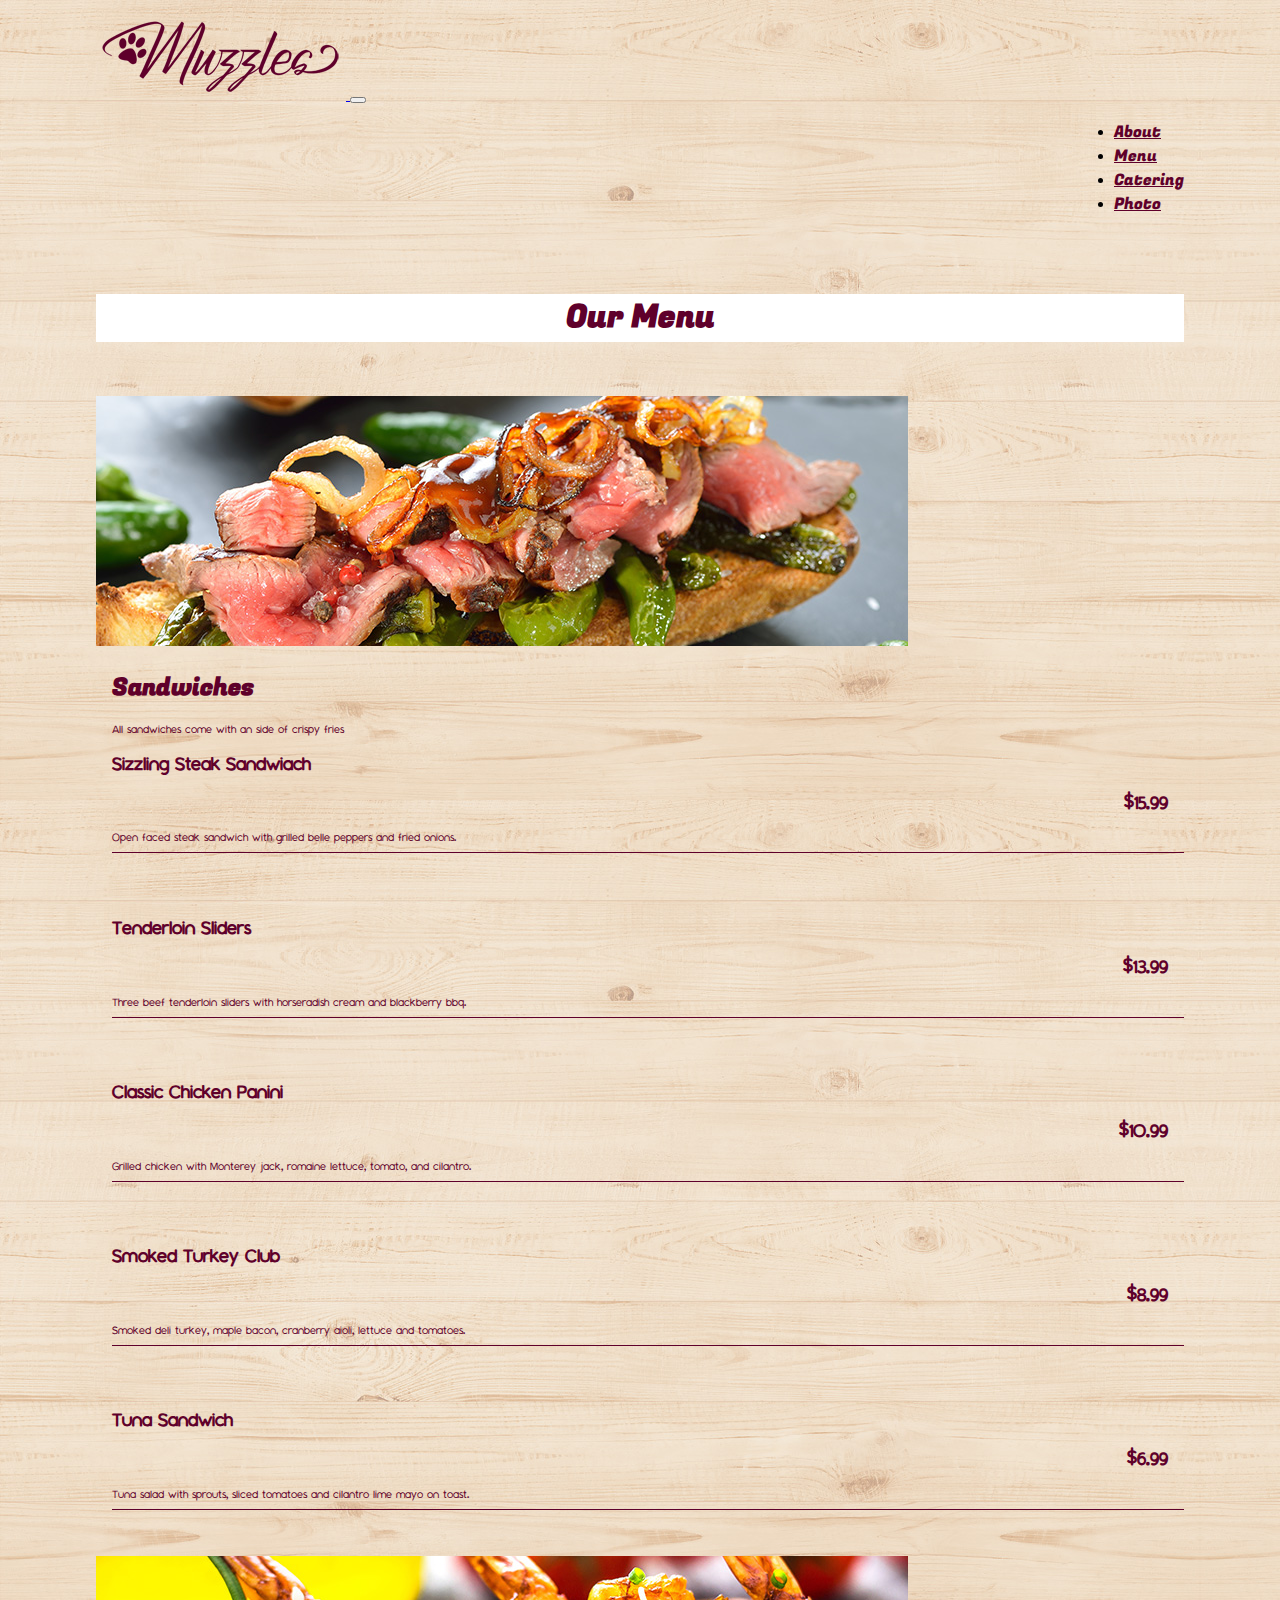
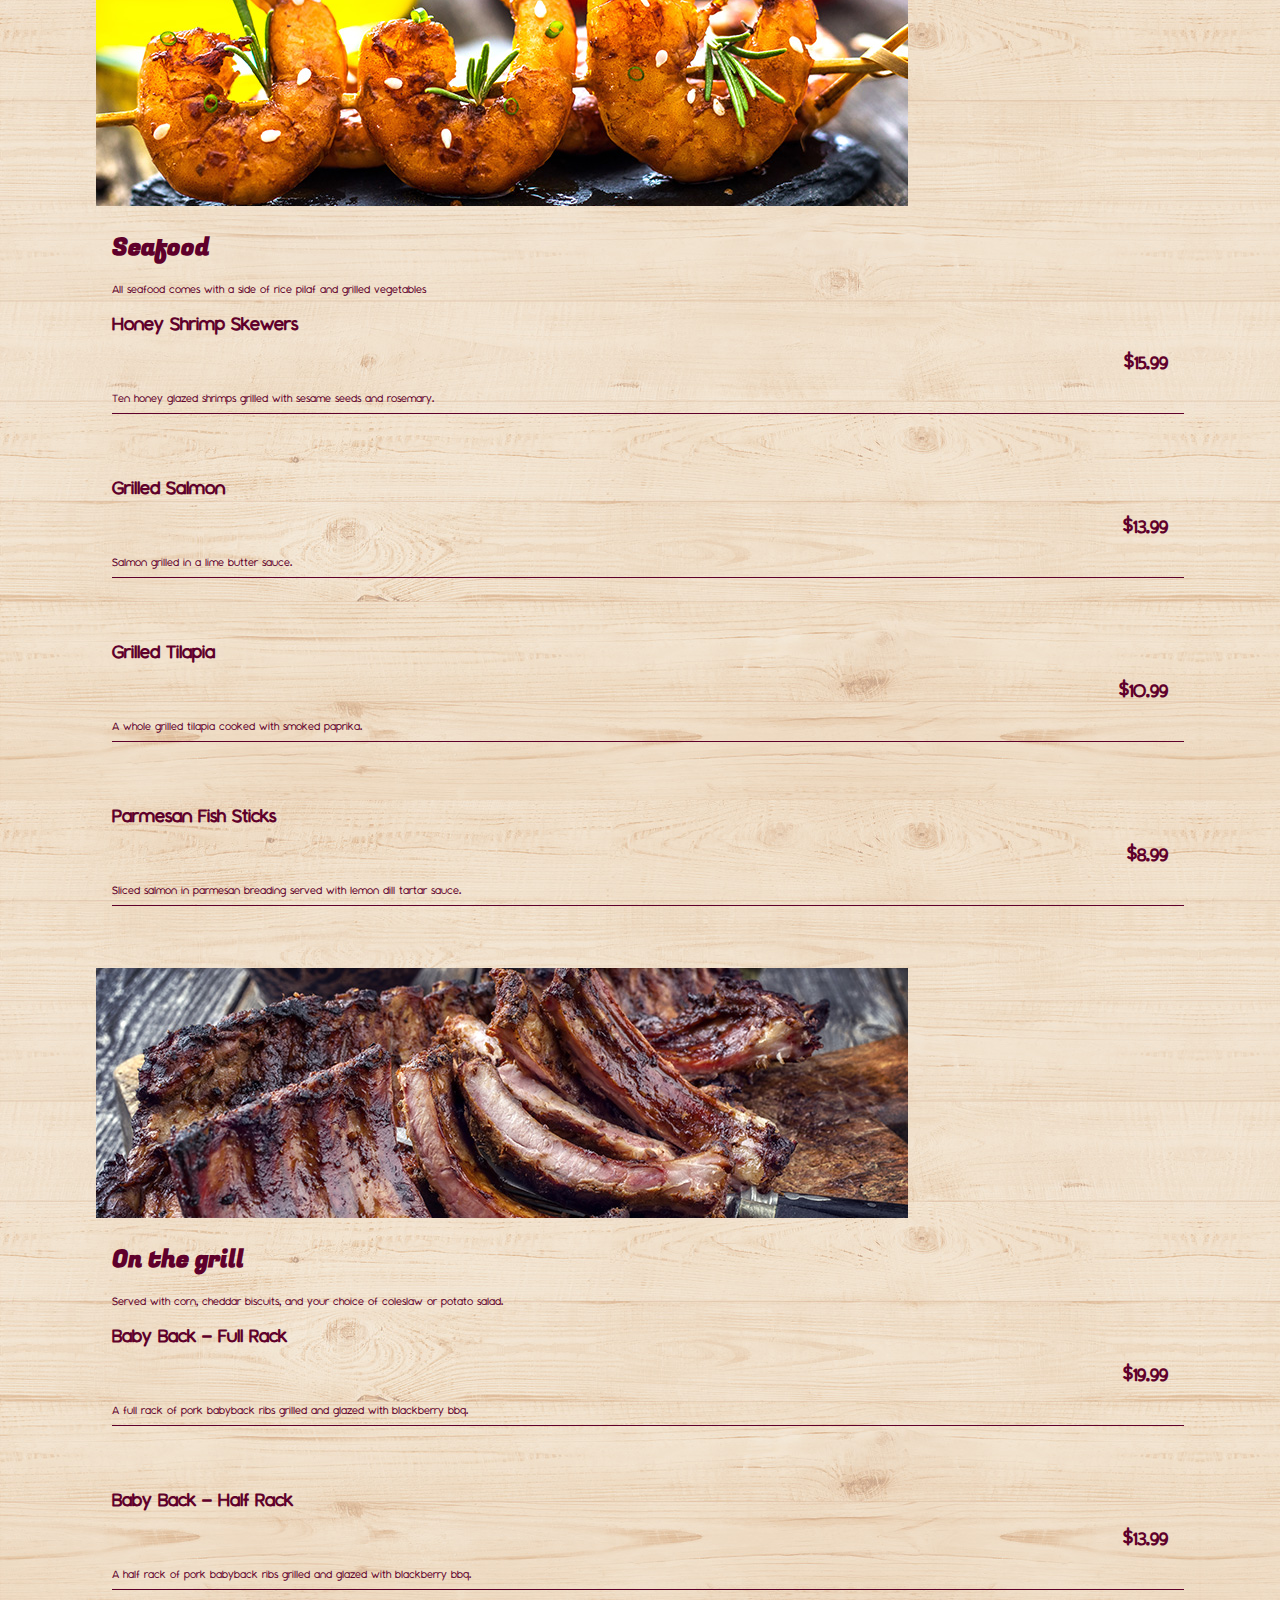
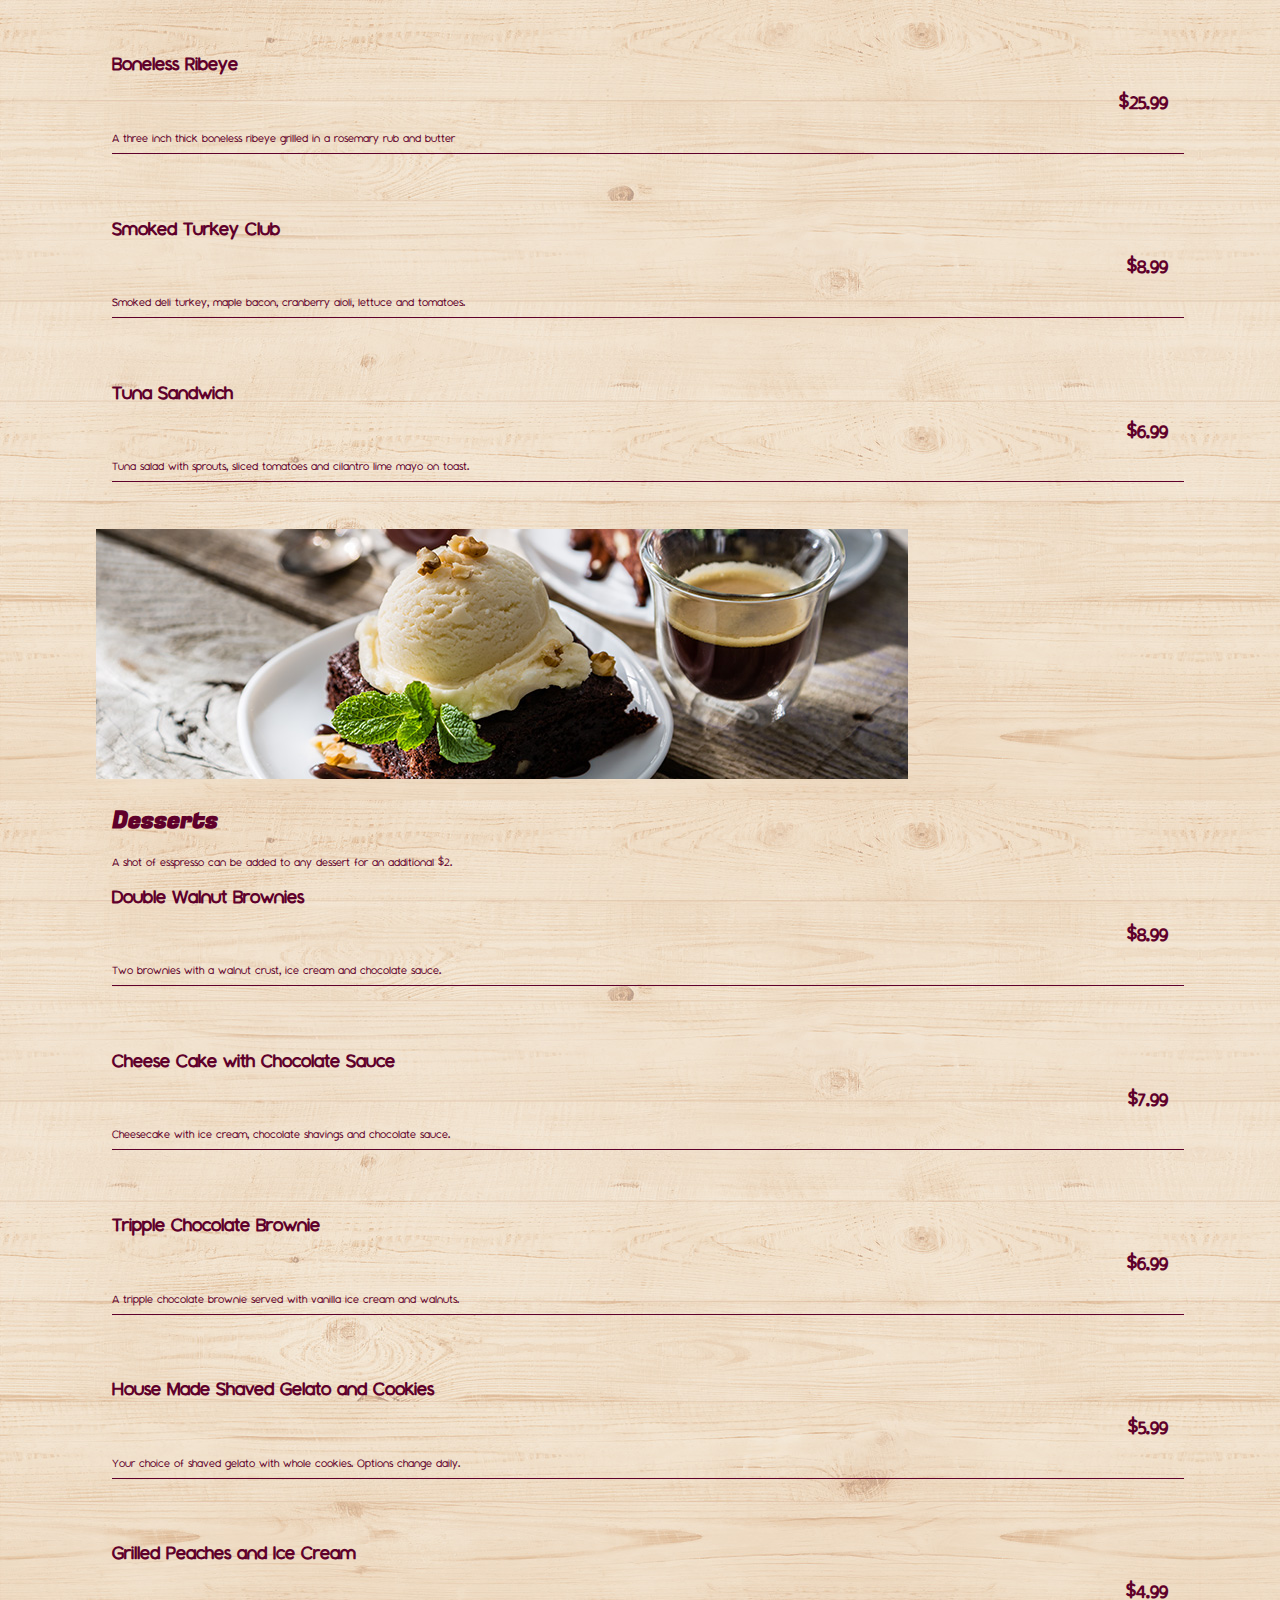
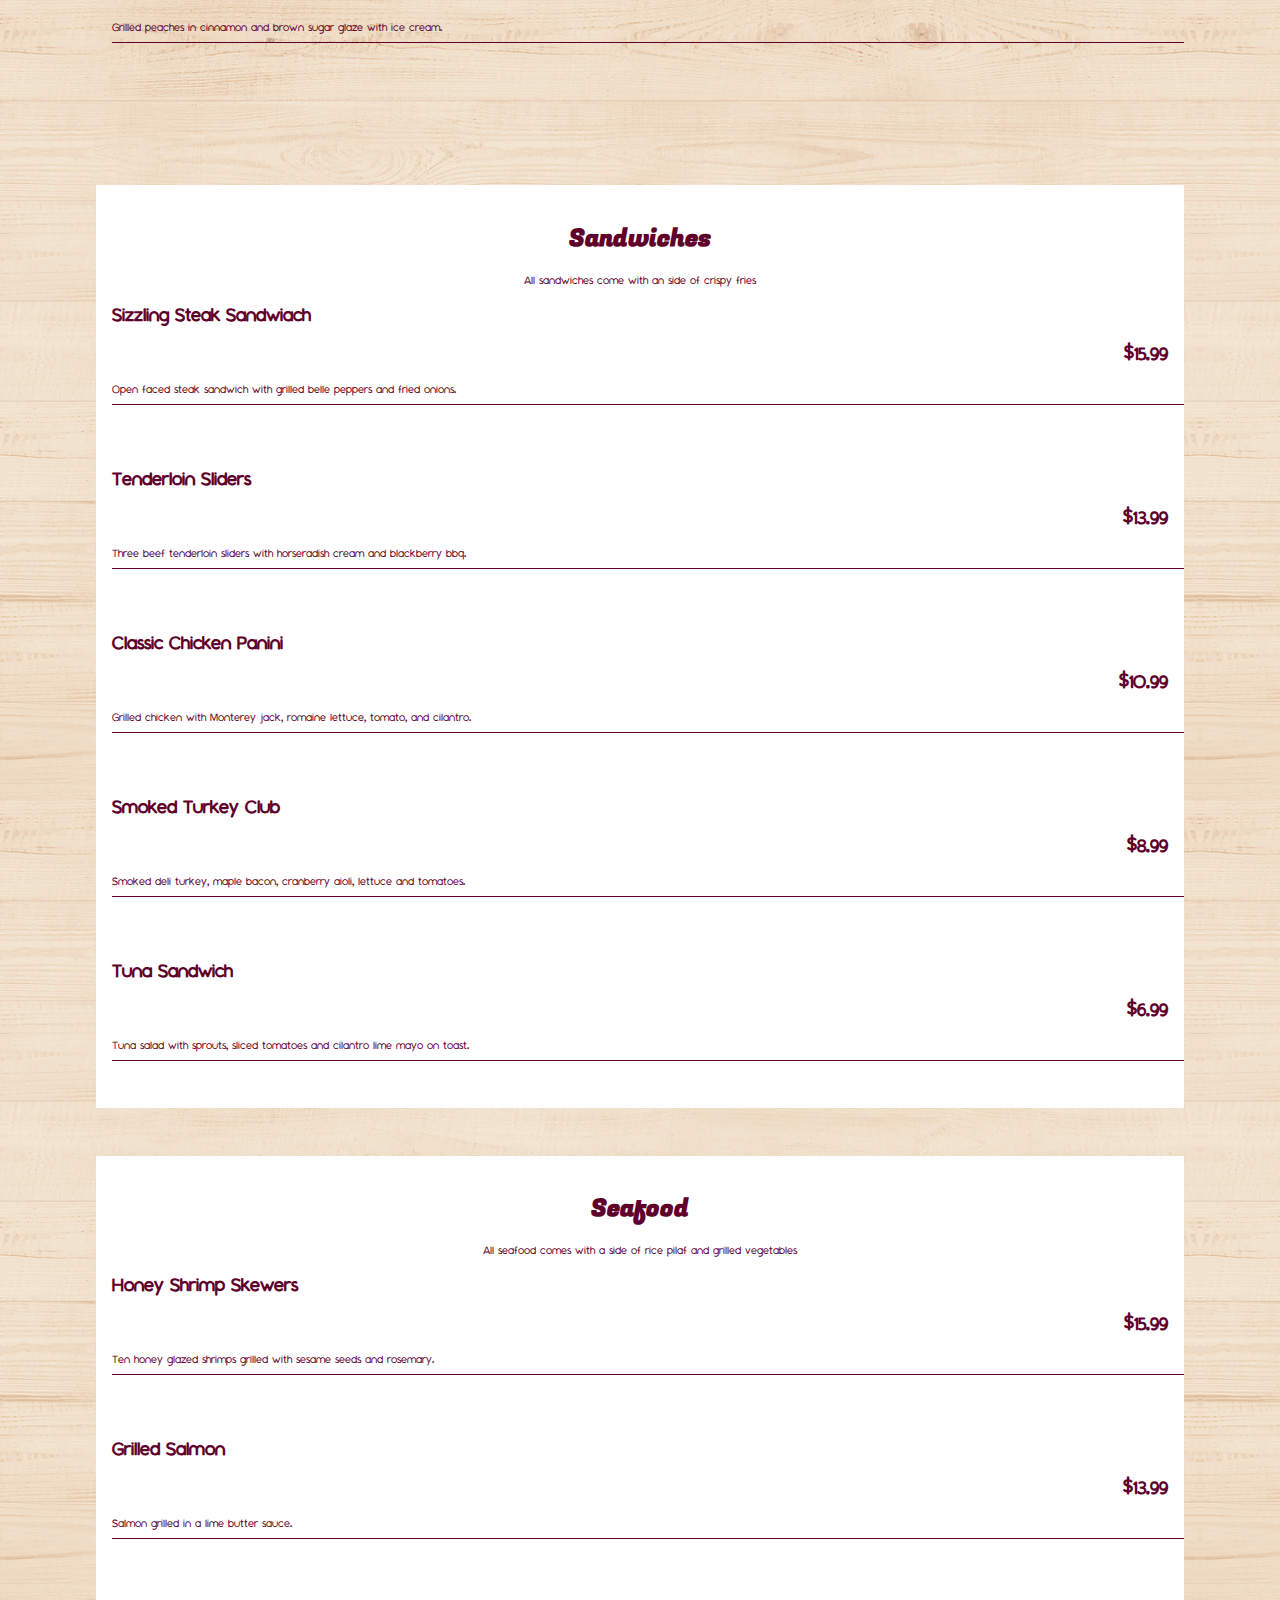
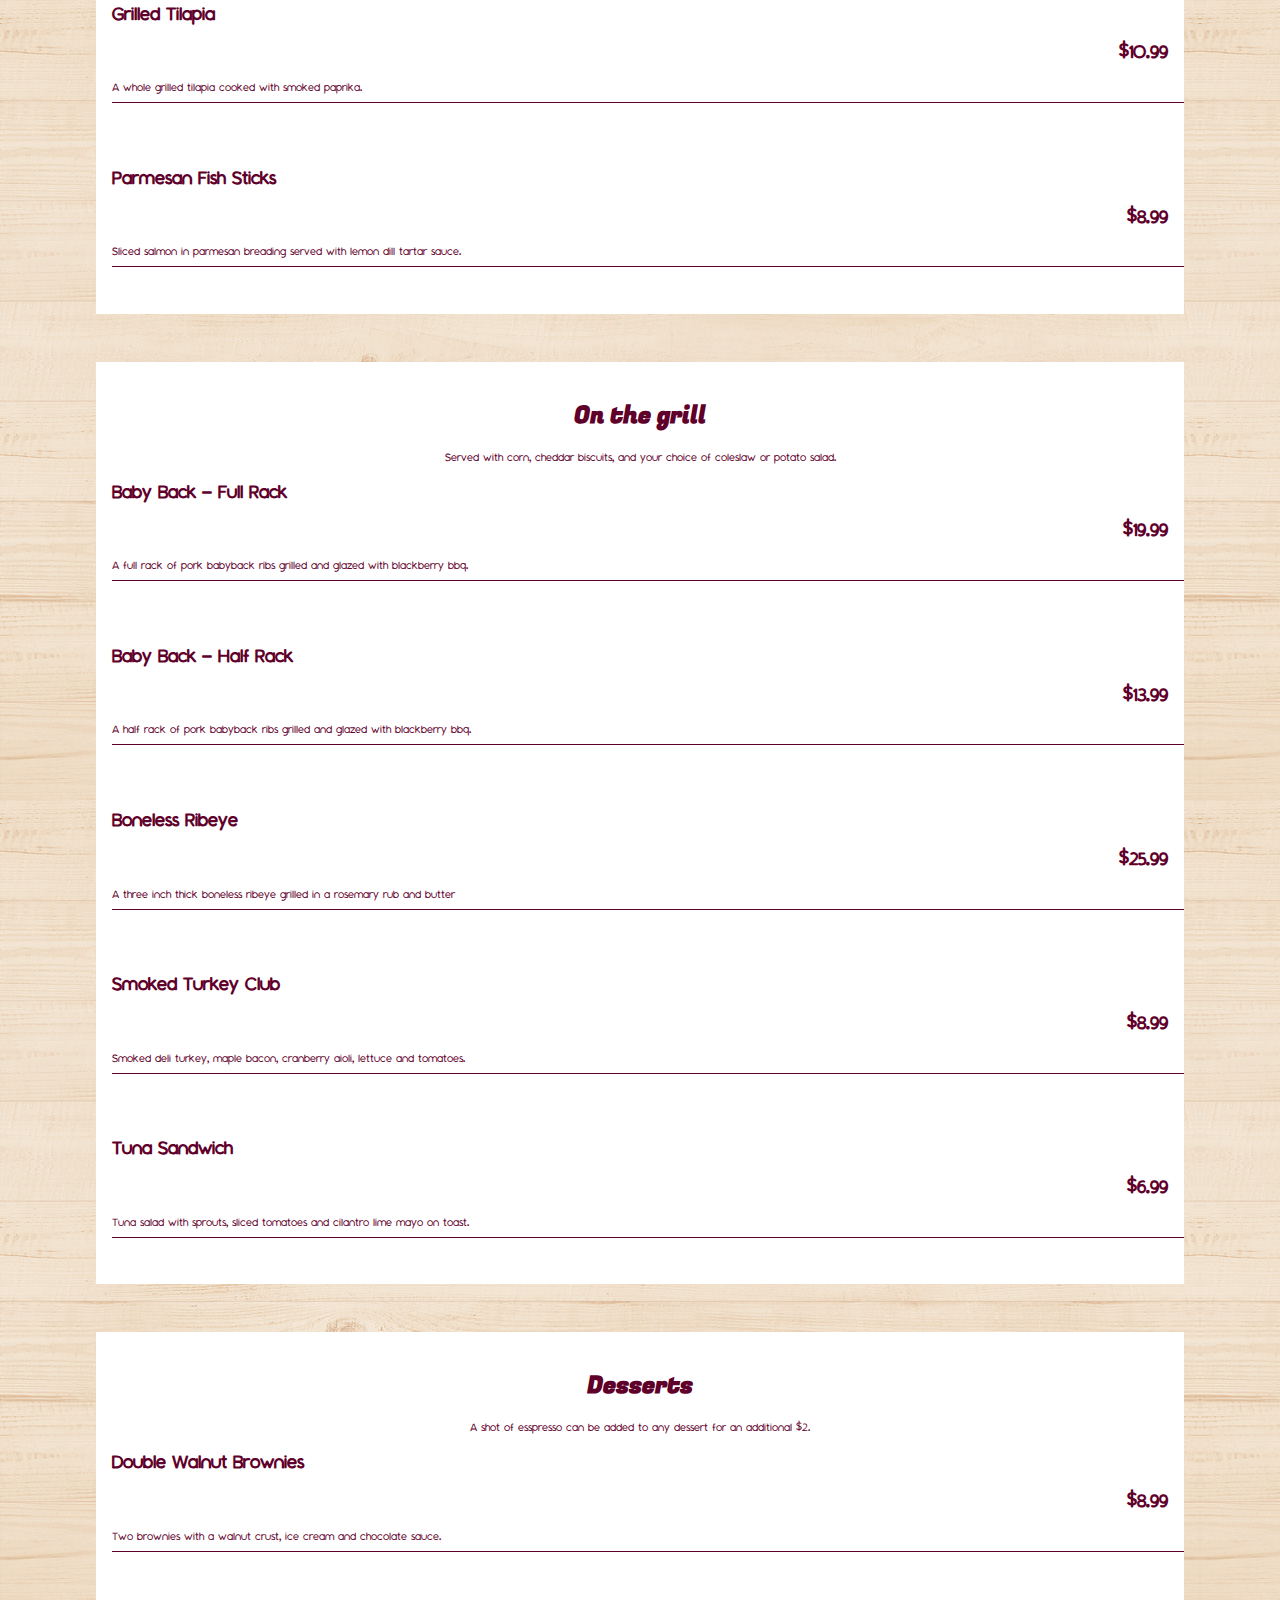
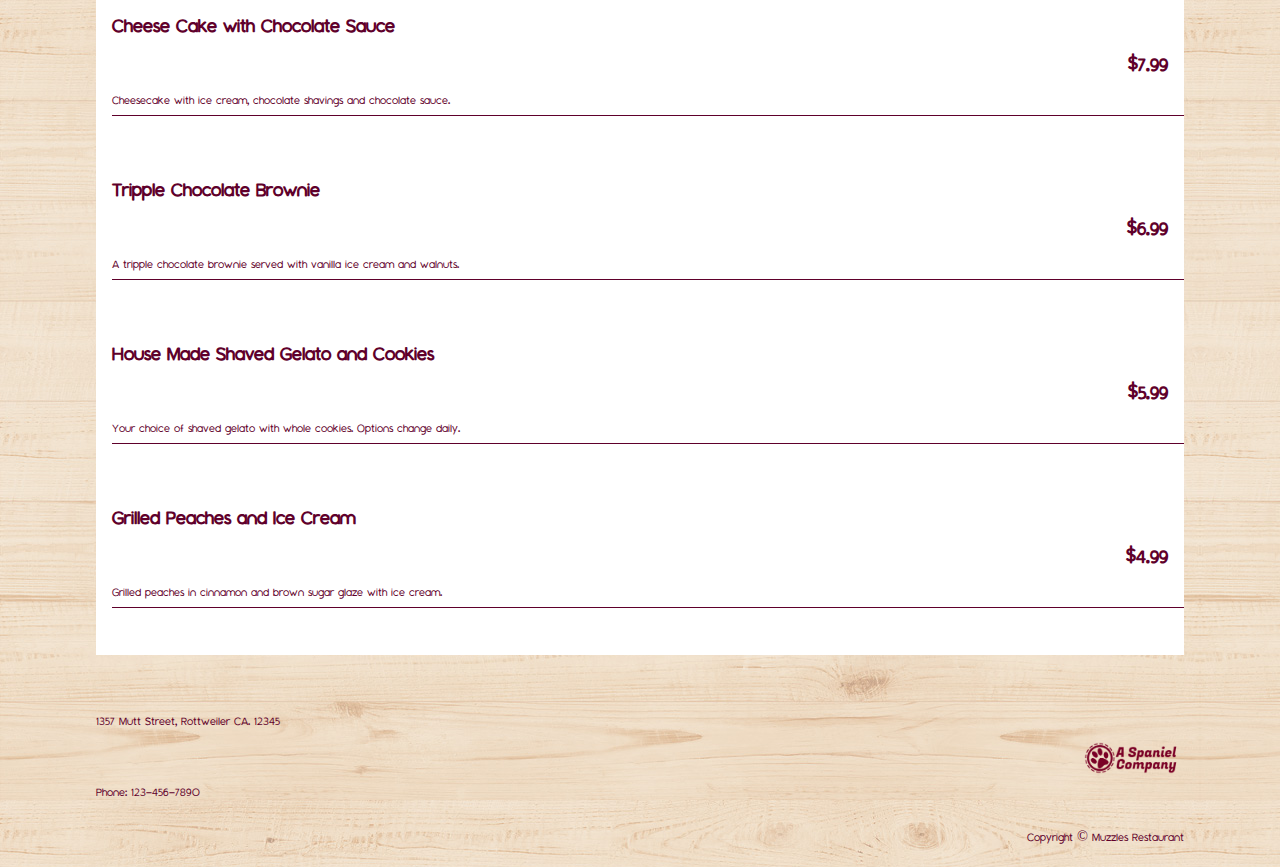
<file: pages/menu.html>
<!doctype html>
<html lang="en">

<head>
  <meta charset="utf-8">
  <meta name="viewport" content="width=device-width, initial-scale=1">
  <title>Puppy Restaurant</title>
  <link href="https://cdn.jsdelivr.net/npm/bootstrap@5.2.3/dist/css/bootstrap.min.css" rel="stylesheet"
    integrity="sha384-rbsA2VBKQhggwzxH7pPCaAqO46MgnOM80zW1RWuH61DGLwZJEdK2Kadq2F9CUG65" crossorigin="anonymous">
  <link rel="stylesheet" href="../css/style.css">
  <link rel="stylesheet" href="../css/jacobStyle.css">
  <link rel="preconnect" href="https://fonts.googleapis.com">
  <link rel="preconnect" href="https://fonts.gstatic.com" crossorigin>
  <link href="https://fonts.googleapis.com/css2?family=Fugaz+One&display=swap" rel="stylesheet">

</head>

<body class="BodyMargins">

  <!-- NavBar Start -->
  <nav class="navbar navbar-expand-lg">
    <div class="container NavBarPadding">
      <a class="navbar-brand" href="../index.html">
        <img class="NavBarImg mx-3" src="../assets/RestaurantMockupFiles/assets/MuzzlesLogo.png" alt="MuzzelsLogo">
      </a>
      <button class="navbar-toggler" type="button" data-bs-toggle="collapse" data-bs-target="#navbarNav"
        aria-controls="navbarNav" aria-expanded="false" aria-label="Toggle navigation">
        <span class="navbar-toggler-icon"></span>
      </button>
      <div class="collapse navbar-collapse NavBarTextFormat" id="navbarNav">
        <ul class="navbar-nav">
          <li class="nav-item">
            <a class="nav-link NavBarText mx-3" href="./about.html">About</a>
          </li>
          <li class="nav-item">
            <a class="nav-link NavBarText mx-3" href="./menu.html">Menu</a>
          </li>
          <li class="nav-item">
            <a class="nav-link NavBarText mx-3" href="./catering.html">Catering</a>
          </li>
          </li>
          <li class="nav-item">
            <a class="nav-link NavBarText ms-3" href="./photos.html">Photo</a>
          </li>
        </ul>
      </div>
    </div>
  </nav>
  <!-- NavBar End -->

  <!-- Header Start -->
  <div id="HeaderContainer" class="container">
    <div class="row">
      <div class="col-12 HeaderCol">
        <h1 class="Header">Our Menu</h1>
      </div>
    </div>
  </div>
  <!-- Header End -->

  <!-- Menu Large Start -->
  <div class="d-none d-lg-block">
    <div class="container">
      <div class="row MenuCardsTop">
        <div class="col-6 MenuCardLeft d-flex align-items-stretch">
          <div class="card MenuCards" style="width: 100%;">
            <img src="../assets/RestaurantMockupFiles/assets/menubeef.jpg" class="card-img-top MenuCardImg" alt="MenuBeef">
            <div class="card-body">
              <h2 class="MenuCardText">Sandwiches</h2>
              <p class="card-text MenuCardText">All sandwiches come with an side of crispy fries</p>
              <div class="row">
                <div class="col-9">
                  <h2 class="card-text MenuCardTopRow MenuCardText">Sizzling Steak Sandwiach</h2>
                </div>
                <div class="col-3">
                  <h2 class="card-text MenuCardTopRow MenuCardPrice MenuCardText">$15.99</h2>
                </div>
              </div>
              <div class="row">
                <div class="col-12 MenuCardTextSpaceing">
                  <p class="card-text MenuCardBottomRow ">Open faced steak sandwich with grilled belle
                    peppers and fried onions.</p>
                </div>
              </div>
              <div class="row">
                <div class="col-9">
                  <h2 class="card-text MenuCardTopRow MenuCardText">Tenderloin Sliders</h2>
                </div>
                <div class="col-3">
                  <h2 class="card-text MenuCardTopRow MenuCardPrice MenuCardText">$13.99</h2>
                </div>
              </div>
              <div class="row">
                <div class="col-12 MenuCardTextSpaceing">
                  <p class="card-text MenuCardBottomRow ">Three beef tenderloin sliders with horseradish
                    cream and blackberry bbq.</p>
                </div>
              </div>
              <div class="row">
                <div class="col-9">
                  <h2 class="card-text MenuCardTopRow MenuCardText">Classic Chicken Panini</h2>
                </div>
                <div class="col-3">
                  <h2 class="card-text MenuCardTopRow MenuCardPrice MenuCardText">$10.99</h2>
                </div>
              </div>
              <div class="row">
                <div class="col-12 MenuCardTextSpaceing">
                  <p class="card-text MenuCardBottomRow ">Grilled chicken with Monterey jack, romaine
                    lettuce, tomato, and cilantro.</p>
                </div>
              </div>
              <div class="row">
                <div class="col-9">
                  <h2 class="card-text MenuCardTopRow MenuCardText">Smoked Turkey Club</h2>
                </div>
                <div class="col-3">
                  <h2 class="card-text MenuCardTopRow MenuCardPrice MenuCardText">$8.99</h2>
                </div>
              </div>
              <div class="row">
                <div class="col-12 MenuCardTextSpaceing">
                  <p class="card-text MenuCardBottomRow ">Smoked deli turkey, maple bacon, cranberry aioli,
                    lettuce and tomatoes.</p>
                </div>
              </div>
              <div class="row">
                <div class="col-9">
                  <h2 class="card-text MenuCardTopRow MenuCardText">Tuna Sandwich</h2>
                </div>
                <div class="col-3">
                  <h2 class="card-text MenuCardTopRow MenuCardPrice MenuCardText">$6.99</h2>
                </div>
              </div>
              <div class="row">
                <div class="col-12 MenuCardTextSpaceing">
                  <p class="card-text MenuCardBottomRow ">Tuna salad with sprouts, sliced tomatoes and
                    cilantro lime mayo on toast.</p>
                </div>
              </div>
            </div>
          </div>

        </div>
        <div class="col-6 MenuCardRight d-flex align-items-stretch">
          <div class="card MenuCards" style="width: 100%;">
            <img src="../assets/RestaurantMockupFiles/assets/menuseafood.jpg" class="card-img-top MenuCardImg"
              alt="...">
            <div class="card-body">
              <h2 class="MenuCardText">Seafood</h2>
              <p class="card-text MenuCardText">All seafood comes with a side of rice pilaf and grilled vegetables</p>
              <div class="row">
                <div class="col-9">
                  <h2 class="card-text MenuCardTopRow MenuCardText">Honey Shrimp Skewers</h2>
                </div>
                <div class="col-3">
                  <h2 class="card-text MenuCardTopRow MenuCardPrice MenuCardText">$15.99</h2>
                </div>
              </div>
              <div class="row">
                <div class="col-12 MenuCardTextSpaceing">
                  <p class="card-text MenuCardBottomRow ">Ten honey glazed shrimps grilled with sesame seeds
                    and rosemary.</p>
                </div>
              </div>
              <div class="row">
                <div class="col-9">
                  <h2 class="card-text MenuCardTopRow MenuCardText">Grilled Salmon</h2>
                </div>
                <div class="col-3">
                  <h2 class="card-text MenuCardTopRow MenuCardPrice MenuCardText">$13.99</h2>
                </div>
              </div>
              <div class="row">
                <div class="col-12 MenuCardTextSpaceing">
                  <p class="card-text MenuCardBottomRow ">Salmon grilled in a lime butter sauce.</p>
                </div>
              </div>
              <div class="row">
                <div class="col-9">
                  <h2 class="card-text MenuCardTopRow MenuCardText">Grilled Tilapia</h2>
                </div>
                <div class="col-3">
                  <h2 class="card-text MenuCardTopRow MenuCardPrice MenuCardText">$10.99</h2>
                </div>
              </div>
              <div class="row">
                <div class="col-12 MenuCardTextSpaceing">
                  <p class="card-text MenuCardBottomRow ">A whole grilled tilapia cooked with smoked
                    paprika.</p>
                </div>
              </div>
              <div class="row">
                <div class="col-9">
                  <h2 class="card-text MenuCardTopRow MenuCardText">Parmesan Fish Sticks</h2>
                </div>
                <div class="col-3">
                  <h2 class="card-text MenuCardTopRow MenuCardPrice MenuCardText">$8.99</h2>
                </div>
              </div>
              <div class="row">
                <div class="col-12 MenuCardTextSpaceing">
                  <p class="card-text MenuCardBottomRow ">Sliced salmon in parmesan breading served with
                    lemon dill tartar sauce.</p>
                </div>
              </div>
            </div>
          </div>
        </div>
      </div>
    </div>

    <div class="container">
      <div class="row MenuCardsBottom">
        <div class="col-6 MenuCardLeft d-flex align-items-stretch">
          <div class="card MenuCards" style="width: 100%;">
            <img src="../assets/RestaurantMockupFiles/assets/menumeat.jpg" class="card-img-top MenuCardImg" alt="MenuMeat">
            <div class="card-body">
              <h2 class="MenuCardText">On the grill</h2>
              <p class="card-text MenuCardText">Served with corn, cheddar biscuits, and your choice of coleslaw or
                potato salad.</p>
              <div class="row">
                <div class="col-9">
                  <h2 class="card-text MenuCardTopRow MenuCardText">Baby Back - Full Rack</h2>
                </div>
                <div class="col-3">
                  <h2 class="card-text MenuCardTopRow MenuCardPrice MenuCardText">$19.99</h2>
                </div>
              </div>
              <div class="row">
                <div class="col-12 MenuCardTextSpaceing">
                  <p class="card-text MenuCardBottomRow ">A full rack of pork babyback ribs grilled and
                    glazed with blackberry bbq.</p>
                </div>
              </div>
              <div class="row">
                <div class="col-9">
                  <h2 class="card-text MenuCardTopRow MenuCardText">Baby Back - Half Rack</h2>
                </div>
                <div class="col-3">
                  <h2 class="card-text MenuCardTopRow MenuCardPrice MenuCardText">$13.99</h2>
                </div>
              </div>
              <div class="row">
                <div class="col-12 MenuCardTextSpaceing">
                  <p class="card-text MenuCardBottomRow ">A half rack of pork babyback ribs grilled and
                    glazed with blackberry bbq.</p>
                </div>
              </div>
              <div class="row">
                <div class="col-9">
                  <h2 class="card-text MenuCardTopRow MenuCardText">Boneless Ribeye</h2>
                </div>
                <div class="col-3">
                  <h2 class="card-text MenuCardTopRow MenuCardPrice MenuCardText">$25.99</h2>
                </div>
              </div>
              <div class="row">
                <div class="col-12 MenuCardTextSpaceing">
                  <p class="card-text MenuCardBottomRow ">A three inch thick boneless ribeye grilled in a
                    rosemary rub and butter</p>
                </div>
              </div>
              <div class="row">
                <div class="col-9">
                  <h2 class="card-text MenuCardTopRow MenuCardText">Smoked Turkey Club</h2>
                </div>
                <div class="col-3">
                  <h2 class="card-text MenuCardTopRow MenuCardPrice MenuCardText">$8.99</h2>
                </div>
              </div>
              <div class="row">
                <div class="col-12 MenuCardTextSpaceing">
                  <p class="card-text MenuCardBottomRow ">Smoked deli turkey, maple bacon, cranberry aioli,
                    lettuce and tomatoes.</p>
                </div>
              </div>
              <div class="row">
                <div class="col-9">
                  <h2 class="card-text MenuCardTopRow MenuCardText">Tuna Sandwich</h2>
                </div>
                <div class="col-3">
                  <h2 class="card-text MenuCardTopRow MenuCardPrice MenuCardText">$6.99</h2>
                </div>
              </div>
              <div class="row">
                <div class="col-12 MenuCardTextSpaceing">
                  <p class="card-text MenuCardBottomRow ">Tuna salad with sprouts, sliced tomatoes and
                    cilantro lime mayo on toast.</p>
                </div>
              </div>
            </div>
          </div>

        </div>
        <div class="col-6 MenuCardRight d-flex align-items-stretch">
          <div class="card MenuCards" style="width: 100%;">
            <img src="../assets/RestaurantMockupFiles/assets/menudesserts.jpg" class="card-img-top MenuCardImg"
              alt="MenuDesserts">
            <div class="card-body">
              <h2 class="MenuCardText">Desserts</h2>
              <p class="card-text MenuCardText">A shot of esspresso can be added to any dessert for an additional $2.
              </p>
              <div class="row">
                <div class="col-9">
                  <h2 class="card-text MenuCardTopRow MenuCardText">Double Walnut Brownies</h2>
                </div>
                <div class="col-3">
                  <h2 class="card-text MenuCardTopRow MenuCardPrice MenuCardText">$8.99</h2>
                </div>
              </div>
              <div class="row">
                <div class="col-12 MenuCardTextSpaceing">
                  <p class="card-text MenuCardBottomRow ">Two brownies with a walnut crust, ice cream and
                    chocolate sauce.</p>
                </div>
              </div>
              <div class="row">
                <div class="col-9">
                  <h2 class="card-text MenuCardTopRow MenuCardText">Cheese Cake with Chocolate Sauce</h2>
                </div>
                <div class="col-3">
                  <h2 class="card-text MenuCardTopRow MenuCardPrice MenuCardText">$7.99</h2>
                </div>
              </div>
              <div class="row">
                <div class="col-12 MenuCardTextSpaceing">
                  <p class="card-text MenuCardBottomRow ">Cheesecake with ice cream, chocolate shavings and
                    chocolate sauce.</p>
                </div>
              </div>
              <div class="row">
                <div class="col-9">
                  <h2 class="card-text MenuCardTopRow MenuCardText">Tripple Chocolate Brownie</h2>
                </div>
                <div class="col-3">
                  <h2 class="card-text MenuCardTopRow MenuCardPrice MenuCardText">$6.99</h2>
                </div>
              </div>
              <div class="row">
                <div class="col-12 MenuCardTextSpaceing">
                  <p class="card-text MenuCardBottomRow ">A tripple chocolate brownie served with vanilla
                    ice cream and walnuts.</p>
                </div>
              </div>
              <div class="row">
                <div class="col-9">
                  <h2 class="card-text MenuCardTopRow MenuCardText">House Made Shaved Gelato and Cookies</h2>
                </div>
                <div class="col-3">
                  <h2 class="card-text MenuCardTopRow MenuCardPrice MenuCardText">$5.99</h2>
                </div>
              </div>
              <div class="row">
                <div class="col-12 MenuCardTextSpaceing">
                  <p class="card-text MenuCardBottomRow ">Your choice of shaved gelato with whole cookies.
                    Options change daily.</p>
                </div>
              </div>
              <div class="row">
                <div class="col-9">
                  <h2 class="card-text MenuCardTopRow MenuCardText">Grilled Peaches and Ice Cream</h2>
                </div>
                <div class="col-3">
                  <h2 class="card-text MenuCardTopRow MenuCardPrice MenuCardText">$4.99</h2>
                </div>
              </div>
              <div class="row">
                <div class="col-12 MenuCardTextSpaceing">
                  <p class="card-text MenuCardBottomRow ">Grilled peaches in cinnamon and brown sugar glaze
                    with ice cream.</p>
                </div>
              </div>
            </div>
          </div>
        </div>
      </div>
    </div>
  </div>
  <!-- Menu Large End -->

  <!-- Menu Mobile Start -->
  <div class="d-lg-none">
  <div class="MenuMobileSections">
  <div class="MenuMobileBG">
    <h2 class="MenuCardText MobileMenuTitle">Sandwiches</h2>
    <p class="MenuCardText MobileMenuText">All sandwiches come with an side of crispy fries</p>
    <div class="row">
      <div class="col-9">
        <h2 class="MenuCardTopRow MenuCardText">Sizzling Steak Sandwiach</h2>
      </div>
      <div class="col-3">
        <h2 class="MenuCardTopRow MenuCardPrice MenuCardText">$15.99</h2>
      </div>
    </div>
    <div class="row">
      <div class="col-12 MenuCardTextSpaceing">
        <p class="MenuCardBottomRow ">Open faced steak sandwich with grilled belle
          peppers and fried onions.</p>
      </div>
    </div>
    <div class="row">
      <div class="col-9">
        <h2 class="MenuCardTopRow MenuCardText">Tenderloin Sliders</h2>
      </div>
      <div class="col-3">
        <h2 class="MenuCardTopRow MenuCardPrice MenuCardText">$13.99</h2>
      </div>
    </div>
    <div class="row">
      <div class="col-12 MenuCardTextSpaceing">
        <p class="MenuCardBottomRow ">Three beef tenderloin sliders with horseradish
          cream and blackberry bbq.</p>
      </div>
    </div>
    <div class="row">
      <div class="col-9">
        <h2 class="MenuCardTopRow MenuCardText">Classic Chicken Panini</h2>
      </div>
      <div class="col-3">
        <h2 class="MenuCardTopRow MenuCardPrice MenuCardText">$10.99</h2>
      </div>
    </div>
    <div class="row">
      <div class="col-12 MenuCardTextSpaceing">
        <p class="MenuCardBottomRow ">Grilled chicken with Monterey jack, romaine
          lettuce, tomato, and cilantro.</p>
      </div>
    </div>
    <div class="row">
      <div class="col-9">
        <h2 class="MenuCardTopRow MenuCardText">Smoked Turkey Club</h2>
      </div>
      <div class="col-3">
        <h2 class="MenuCardTopRow MenuCardPrice MenuCardText">$8.99</h2>
      </div>
    </div>
    <div class="row">
      <div class="col-12 MenuCardTextSpaceing">
        <p class="MenuCardBottomRow ">Smoked deli turkey, maple bacon, cranberry aioli,
          lettuce and tomatoes.</p>
      </div>
    </div>
    <div class="row">
      <div class="col-9">
        <h2 class="MenuCardTopRow MenuCardText">Tuna Sandwich</h2>
      </div>
      <div class="col-3">
        <h2 class="MenuCardTopRow MenuCardPrice MenuCardText">$6.99</h2>
      </div>
    </div>
    <div class="row">
      <div class="col-12 MenuCardTextSpaceing">
        <p class="MenuCardBottomRow ">Tuna salad with sprouts, sliced tomatoes and
          cilantro lime mayo on toast.</p>
      </div>
    </div>
  </div>
</div>

<div class="MenuMobileSections">
  <div class="MenuMobileBG">
    <h2 class="MenuCardText MobileMenuTitle">Seafood</h2>
    <p class="MenuCardText MobileMenuText">All seafood comes with a side of rice pilaf and grilled vegetables</p>
    <div class="row">
      <div class="col-9">
        <h2 class="MenuCardTopRow MenuCardText">Honey Shrimp Skewers</h2>
      </div>
      <div class="col-3">
        <h2 class="MenuCardTopRow MenuCardPrice MenuCardText">$15.99</h2>
      </div>
    </div>
    <div class="row">
      <div class="col-12 MenuCardTextSpaceing">
        <p class="MenuCardBottomRow ">Ten honey glazed shrimps grilled with sesame seeds and rosemary.</p>
      </div>
    </div>
    <div class="row">
      <div class="col-9">
        <h2 class="MenuCardTopRow MenuCardText">Grilled Salmon</h2>
      </div>
      <div class="col-3">
        <h2 class="MenuCardTopRow MenuCardPrice MenuCardText">$13.99</h2>
      </div>
    </div>
    <div class="row">
      <div class="col-12 MenuCardTextSpaceing">
        <p class="MenuCardBottomRow ">Salmon grilled in a lime butter sauce.</p>
      </div>
    </div>
    <div class="row">
      <div class="col-9">
        <h2 class="MenuCardTopRow MenuCardText">Grilled Tilapia</h2>
      </div>
      <div class="col-3">
        <h2 class="MenuCardTopRow MenuCardPrice MenuCardText">$10.99</h2>
      </div>
    </div>
    <div class="row">
      <div class="col-12 MenuCardTextSpaceing">
        <p class="MenuCardBottomRow ">A whole grilled tilapia cooked with smoked paprika.</p>
      </div>
    </div>
    <div class="row">
      <div class="col-9">
        <h2 class="MenuCardTopRow MenuCardText">Parmesan Fish Sticks</h2>
      </div>
      <div class="col-3">
        <h2 class="MenuCardTopRow MenuCardPrice MenuCardText">$8.99</h2>
      </div>
    </div>
    <div class="row">
      <div class="col-12 MenuCardTextSpaceing">
        <p class="MenuCardBottomRow ">Sliced salmon in parmesan breading served with lemon dill tartar sauce.</p>
      </div>
    </div>
  </div>
</div>

<div class="MenuMobileSections">
  <div class="MenuMobileBG">
    <h2 class="MenuCardText MobileMenuTitle">On the grill</h2>
    <p class="MenuCardText MobileMenuText">Served with corn, cheddar biscuits, and your choice of coleslaw or potato salad.</p>
    <div class="row">
      <div class="col-9">
        <h2 class="MenuCardTopRow MenuCardText">Baby Back - Full Rack</h2>
      </div>
      <div class="col-3">
        <h2 class="MenuCardTopRow MenuCardPrice MenuCardText">$19.99</h2>
      </div>
    </div>
    <div class="row">
      <div class="col-12 MenuCardTextSpaceing">
        <p class="MenuCardBottomRow ">A full rack of pork babyback ribs grilled and glazed with blackberry bbq.</p>
      </div>
    </div>
    <div class="row">
      <div class="col-9">
        <h2 class="MenuCardTopRow MenuCardText">Baby Back - Half Rack</h2>
      </div>
      <div class="col-3">
        <h2 class="MenuCardTopRow MenuCardPrice MenuCardText">$13.99</h2>
      </div>
    </div>
    <div class="row">
      <div class="col-12 MenuCardTextSpaceing">
        <p class="MenuCardBottomRow ">A half rack of pork babyback ribs grilled and glazed with blackberry bbq.</p>
      </div>
    </div>
    <div class="row">
      <div class="col-9">
        <h2 class="MenuCardTopRow MenuCardText">Boneless Ribeye</h2>
      </div>
      <div class="col-3">
        <h2 class="MenuCardTopRow MenuCardPrice MenuCardText">$25.99</h2>
      </div>
    </div>
    <div class="row">
      <div class="col-12 MenuCardTextSpaceing">
        <p class="MenuCardBottomRow ">A three inch thick boneless ribeye grilled in a rosemary rub and butter</p>
      </div>
    </div>
    <div class="row">
      <div class="col-9">
        <h2 class="MenuCardTopRow MenuCardText">Smoked Turkey Club</h2>
      </div>
      <div class="col-3">
        <h2 class="MenuCardTopRow MenuCardPrice MenuCardText">$8.99</h2>
      </div>
    </div>
    <div class="row">
      <div class="col-12 MenuCardTextSpaceing">
        <p class="MenuCardBottomRow ">Smoked deli turkey, maple bacon, cranberry aioli,
          lettuce and tomatoes.</p>
      </div>
    </div>
    <div class="row">
      <div class="col-9">
        <h2 class="MenuCardTopRow MenuCardText">Tuna Sandwich</h2>
      </div>
      <div class="col-3">
        <h2 class="MenuCardTopRow MenuCardPrice MenuCardText">$6.99</h2>
      </div>
    </div>
    <div class="row">
      <div class="col-12 MenuCardTextSpaceing">
        <p class="MenuCardBottomRow ">Tuna salad with sprouts, sliced tomatoes and
          cilantro lime mayo on toast.</p>
      </div>
    </div>
  </div>
</div>

<div class="MenuMobileSections">
  <div class="MenuMobileBG">
    <h2 class="MenuCardText MobileMenuTitle">Desserts</h2>
    <p class="MenuCardText MobileMenuText">A shot of esspresso can be added to any dessert for an additional $2.</p>
    <div class="row">
      <div class="col-9">
        <h2 class="MenuCardTopRow MenuCardText">Double Walnut Brownies</h2>
      </div>
      <div class="col-3">
        <h2 class="MenuCardTopRow MenuCardPrice MenuCardText">$8.99</h2>
      </div>
    </div>
    <div class="row">
      <div class="col-12 MenuCardTextSpaceing">
        <p class="MenuCardBottomRow ">Two brownies with a walnut crust, ice cream and chocolate sauce.</p>
      </div>
    </div>
    <div class="row">
      <div class="col-9">
        <h2 class="MenuCardTopRow MenuCardText">Cheese Cake with Chocolate Sauce</h2>
      </div>
      <div class="col-3">
        <h2 class="MenuCardTopRow MenuCardPrice MenuCardText">$7.99</h2>
      </div>
    </div>
    <div class="row">
      <div class="col-12 MenuCardTextSpaceing">
        <p class="MenuCardBottomRow ">Cheesecake with ice cream, chocolate shavings and chocolate sauce.</p>
      </div>
    </div>
    <div class="row">
      <div class="col-9">
        <h2 class="MenuCardTopRow MenuCardText">Tripple Chocolate Brownie</h2>
      </div>
      <div class="col-3">
        <h2 class="MenuCardTopRow MenuCardPrice MenuCardText">$6.99</h2>
      </div>
    </div>
    <div class="row">
      <div class="col-12 MenuCardTextSpaceing">
        <p class="MenuCardBottomRow ">A tripple chocolate brownie served with vanilla ice cream and walnuts.</p>
      </div>
    </div>
    <div class="row">
      <div class="col-9">
        <h2 class="MenuCardTopRow MenuCardText">House Made Shaved Gelato and Cookies</h2>
      </div>
      <div class="col-3">
        <h2 class="MenuCardTopRow MenuCardPrice MenuCardText">$5.99</h2>
      </div>
    </div>
    <div class="row">
      <div class="col-12 MenuCardTextSpaceing">
        <p class="MenuCardBottomRow ">Your choice of shaved gelato with whole cookies. Options change daily.</p>
      </div>
    </div>
    <div class="row">
      <div class="col-9">
        <h2 class="MenuCardTopRow MenuCardText">Grilled Peaches and Ice Cream</h2>
      </div>
      <div class="col-3">
        <h2 class="MenuCardTopRow MenuCardPrice MenuCardText">$4.99</h2>
      </div>
    </div>
    <div class="row">
      <div class="col-12 MenuCardTextSpaceing">
        <p class="MenuCardBottomRow ">Grilled peaches in cinnamon and brown sugar glaze with ice cream.</p>
      </div>
    </div>
  </div>
</div>
</div>
  <!-- Menu Mobile End -->

  <!-- Footer Start -->
  <div class="footer container">
    <div class="row">
      <div class="col-6 FooterLeft">
        <p>1357 Mutt Street, Rottweiler CA. 12345</p>
      </div>
      <div class="col-6 FooterRight">
        <img class="CompanyLogo" src="../assets/RestaurantMockupFiles/assets/CompanyLogo.png" alt="CompanyLogo">
      </div>
    </div>
    <div class="row">
      <div class="col-6 FooterLeft">
        <p>Phone: 123-456-7890</p>
      </div>
      <div class="col-6 FooterRight">
        <p>Copyright © Muzzles Restaurant</p>
      </div>
    </div>
  </div>
  <!-- Footer End -->

  <script src="https://cdn.jsdelivr.net/npm/bootstrap@5.2.3/dist/js/bootstrap.bundle.min.js"
    integrity="sha384-kenU1KFdBIe4zVF0s0G1M5b4hcpxyD9F7jL+jjXkk+Q2h455rYXK/7HAuoJl+0I4"
    crossorigin="anonymous"></script>
</body>

</html>
</file>
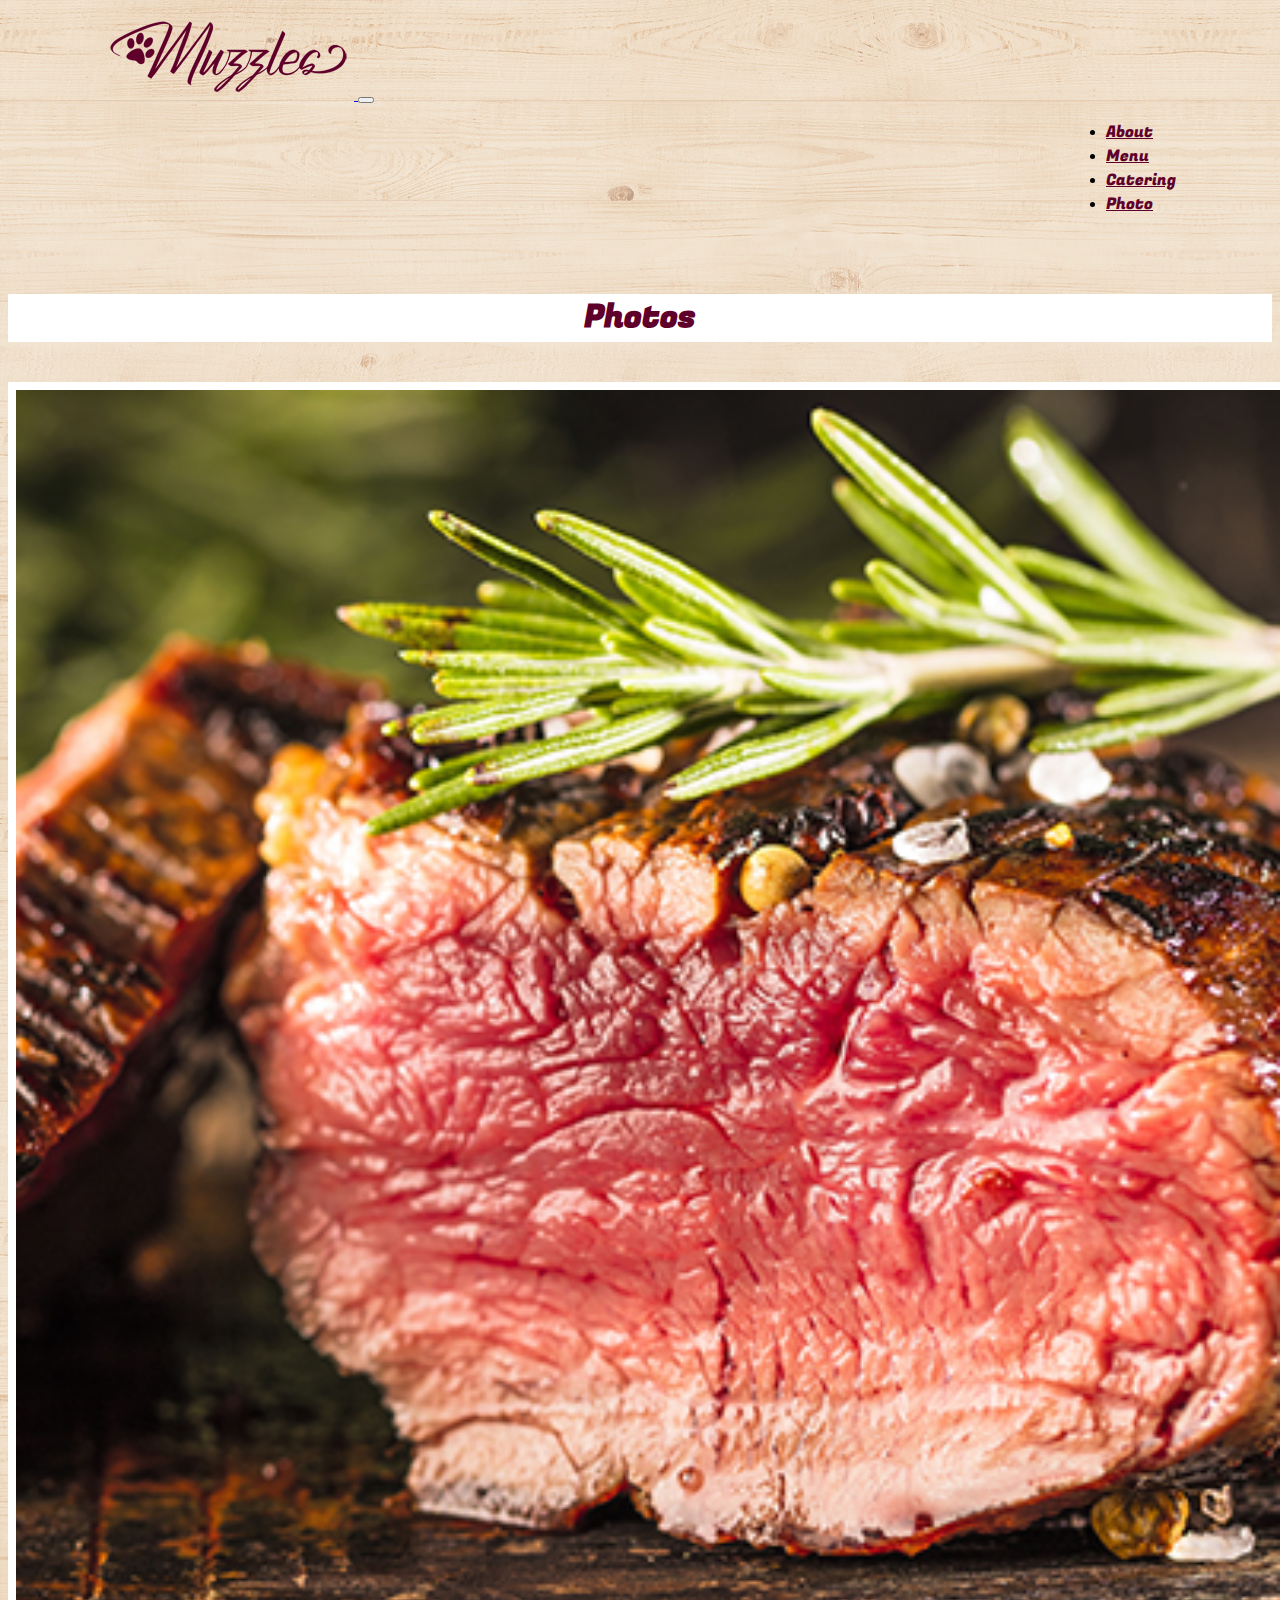
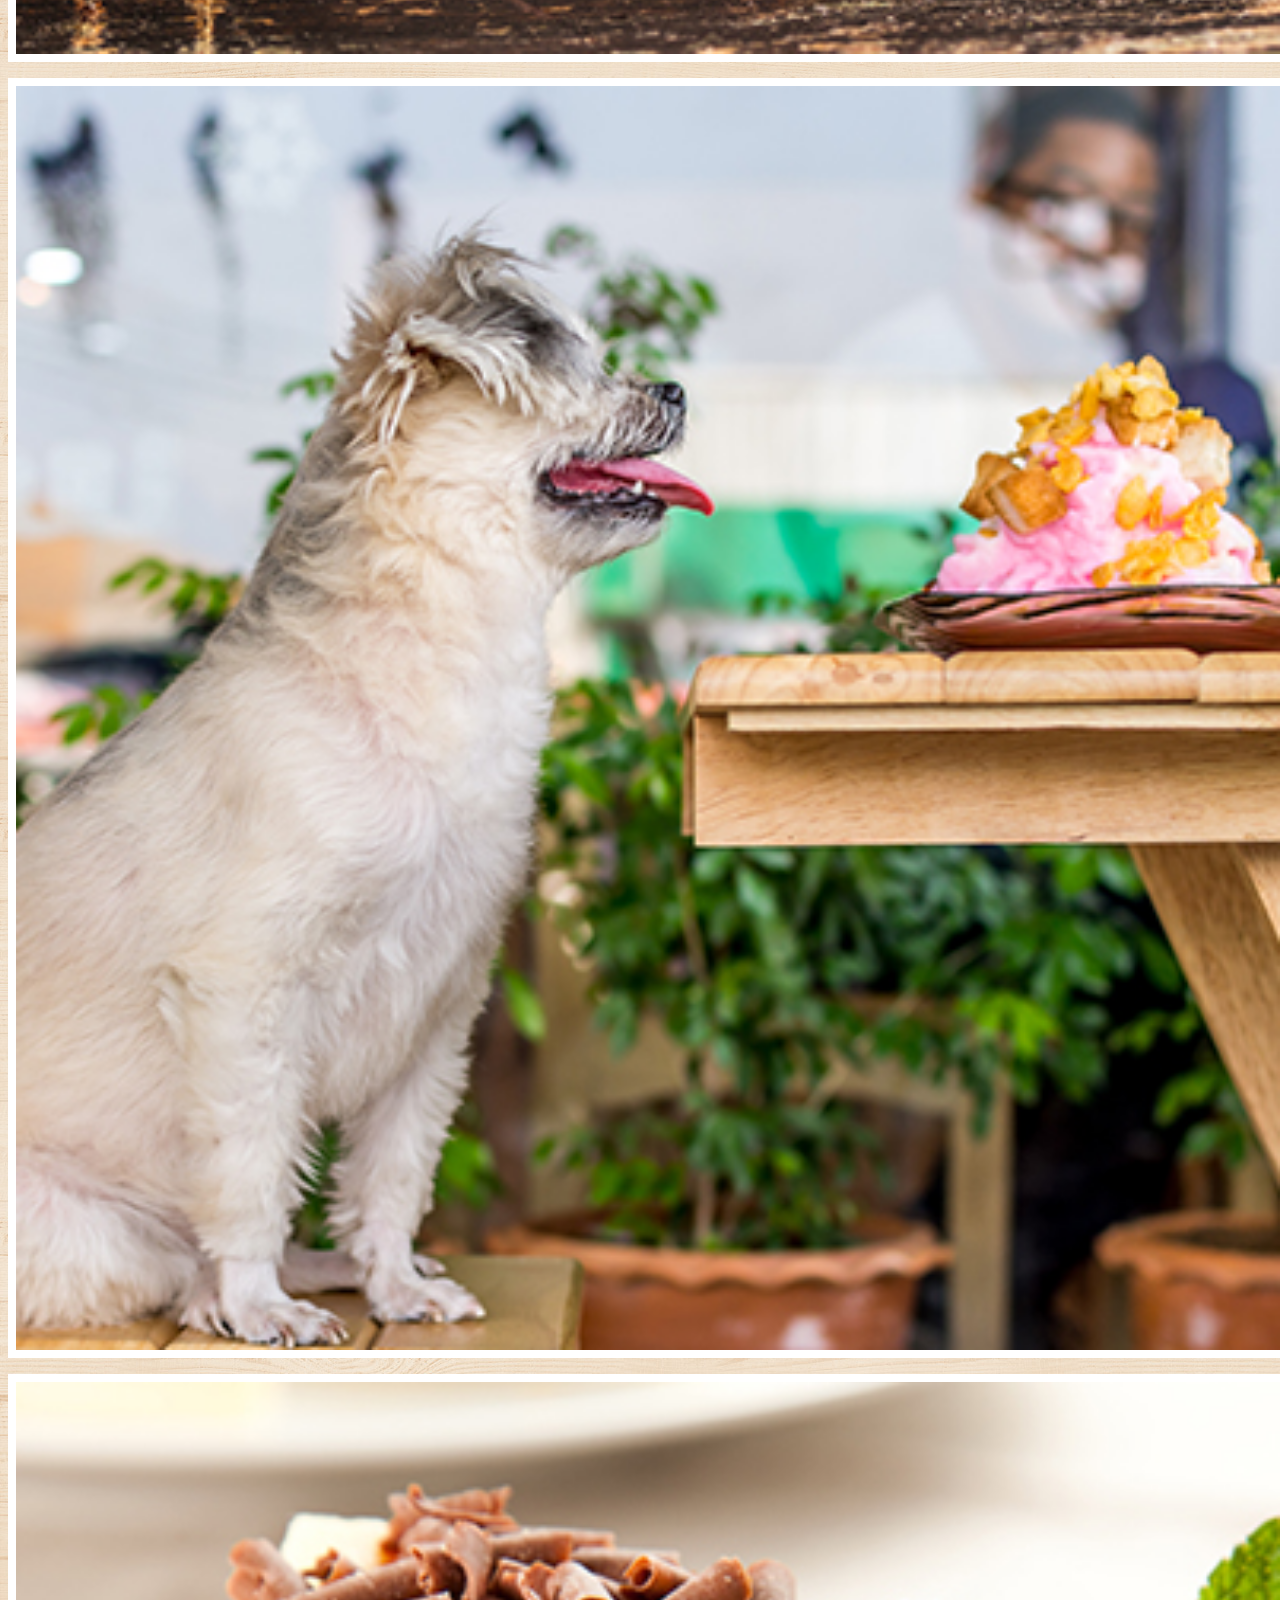
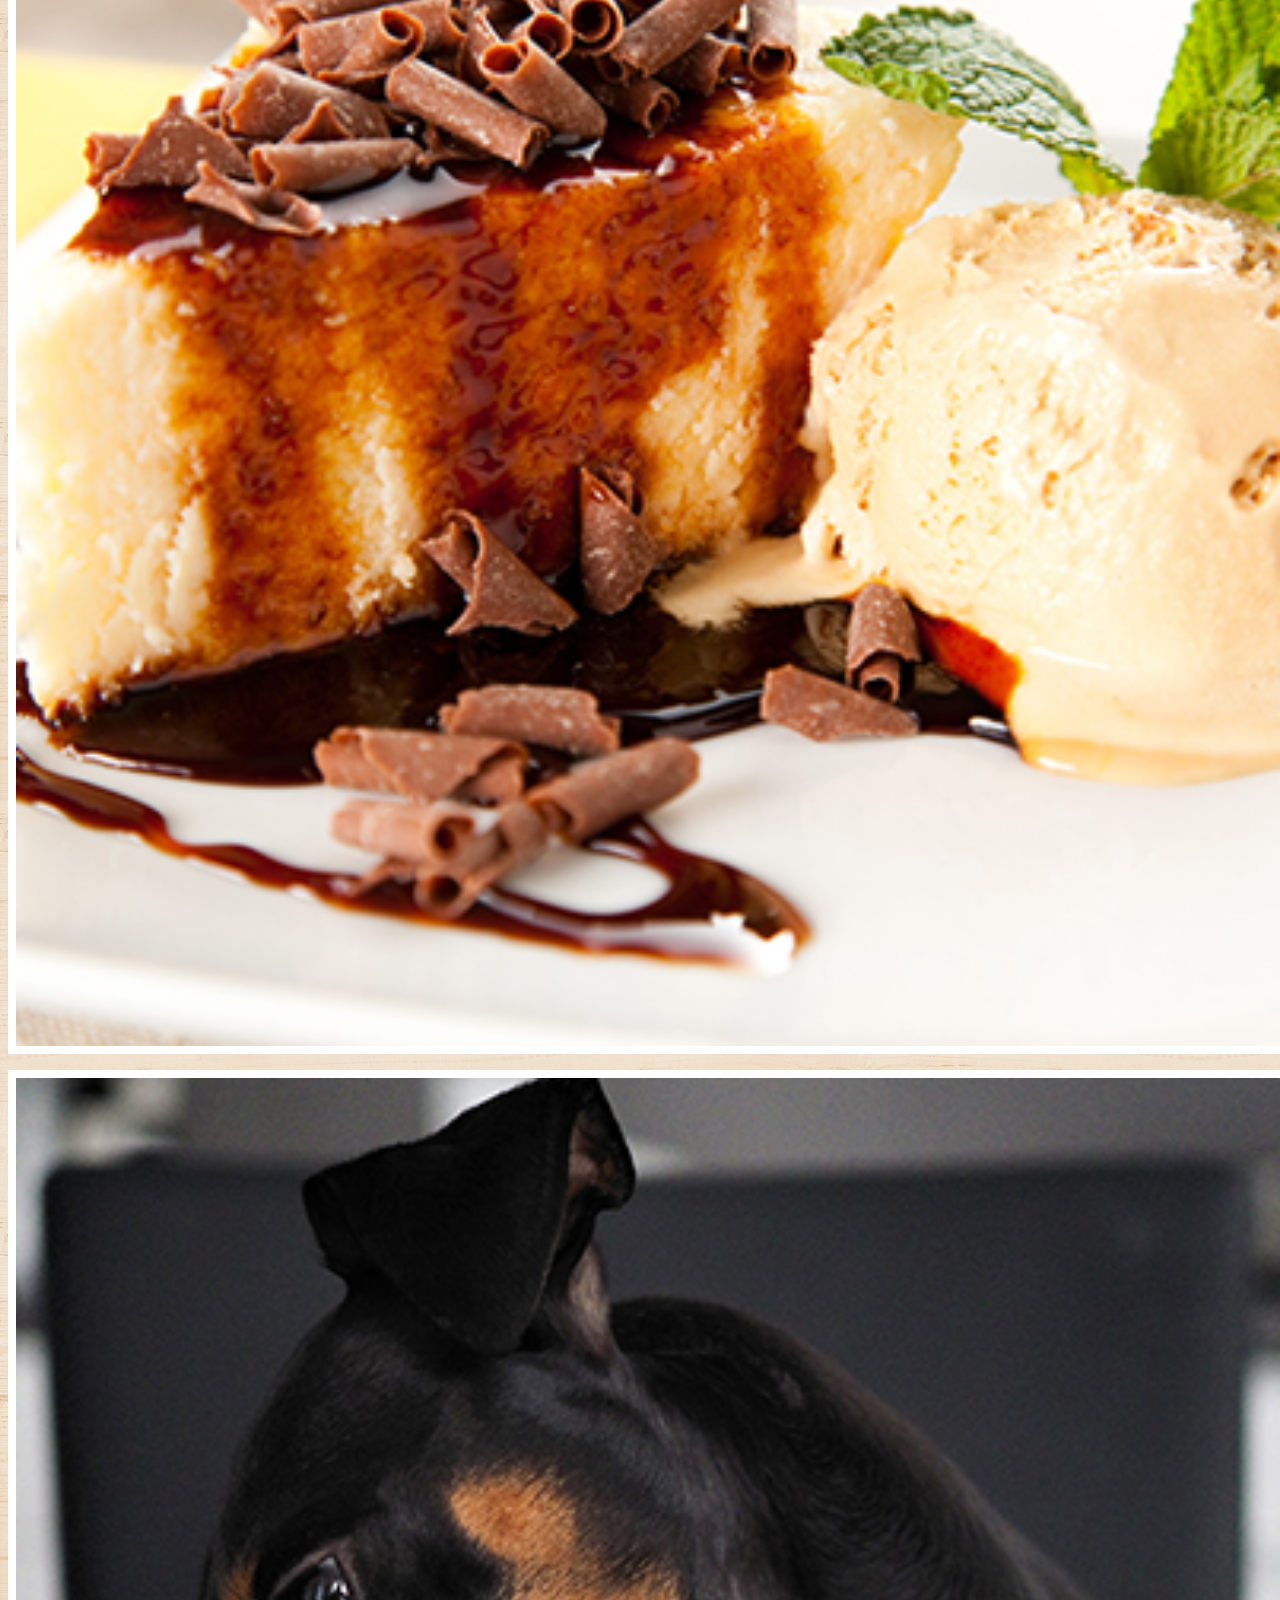
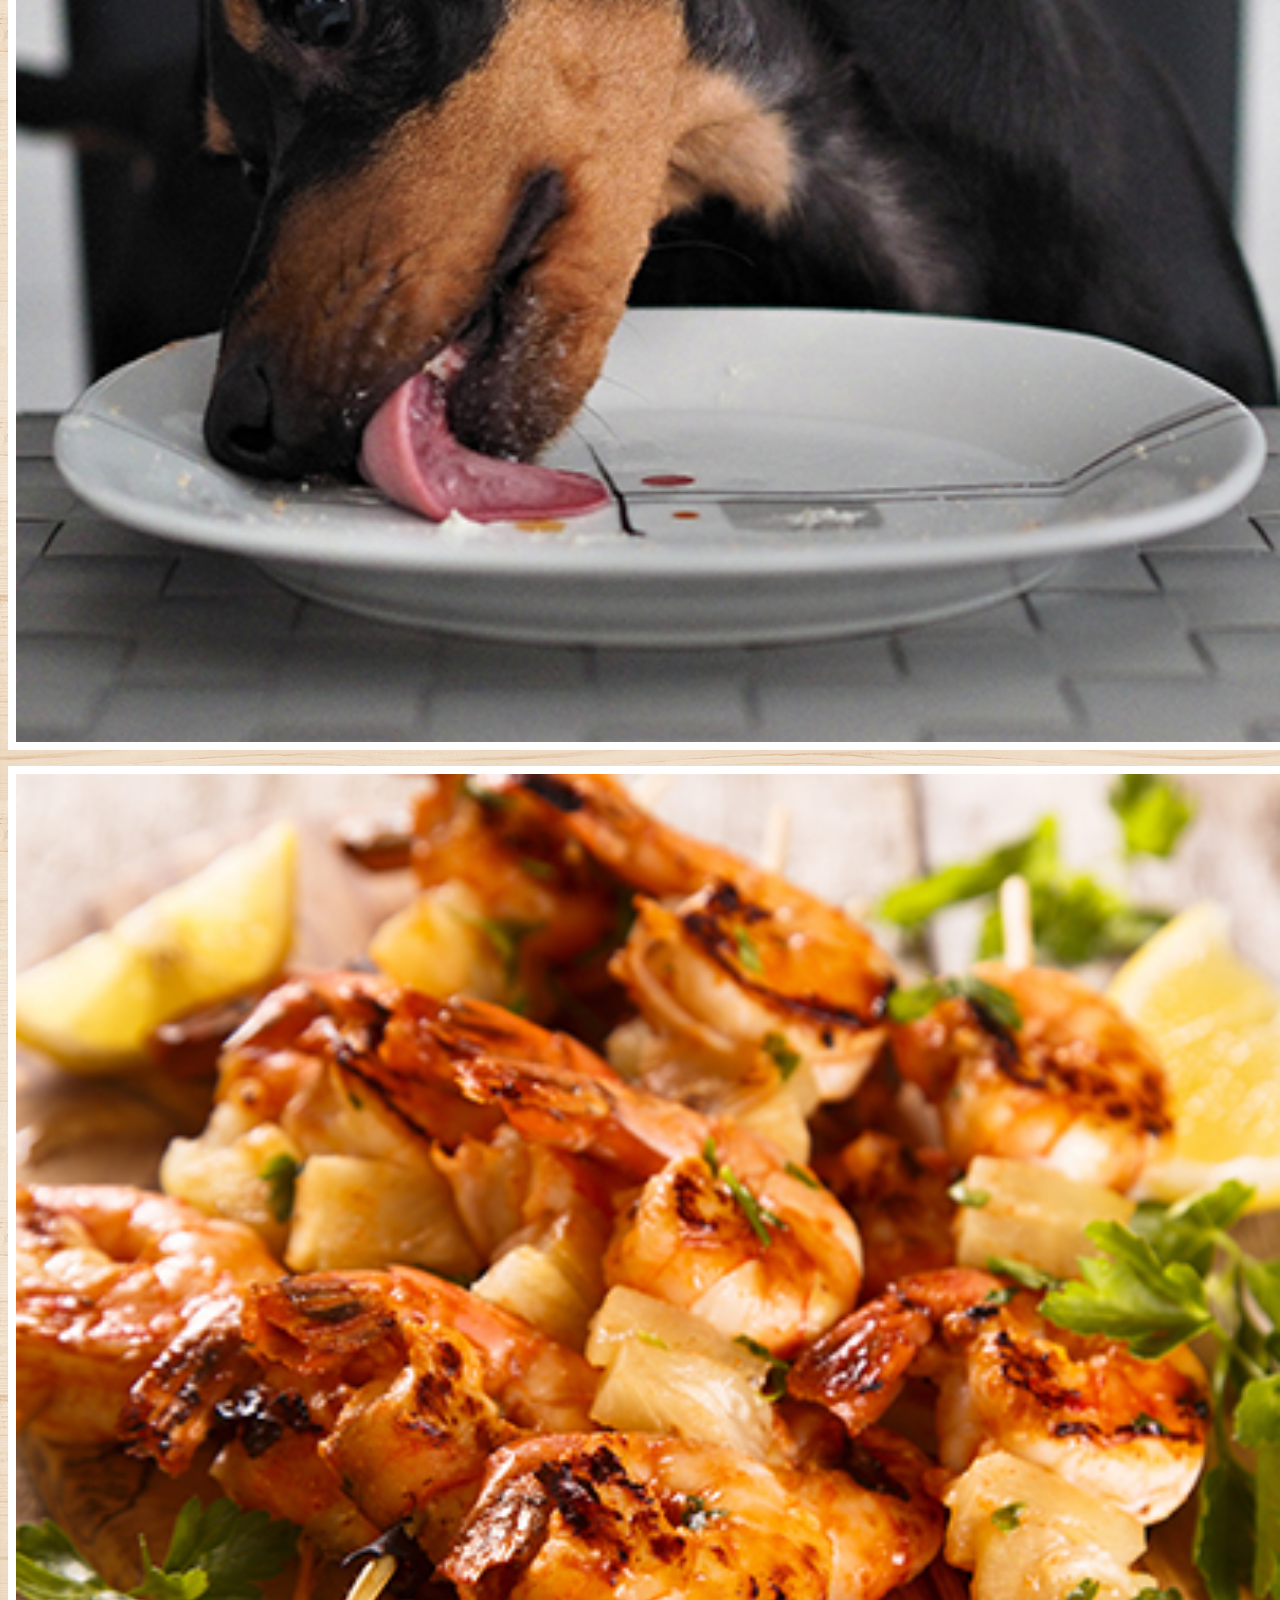
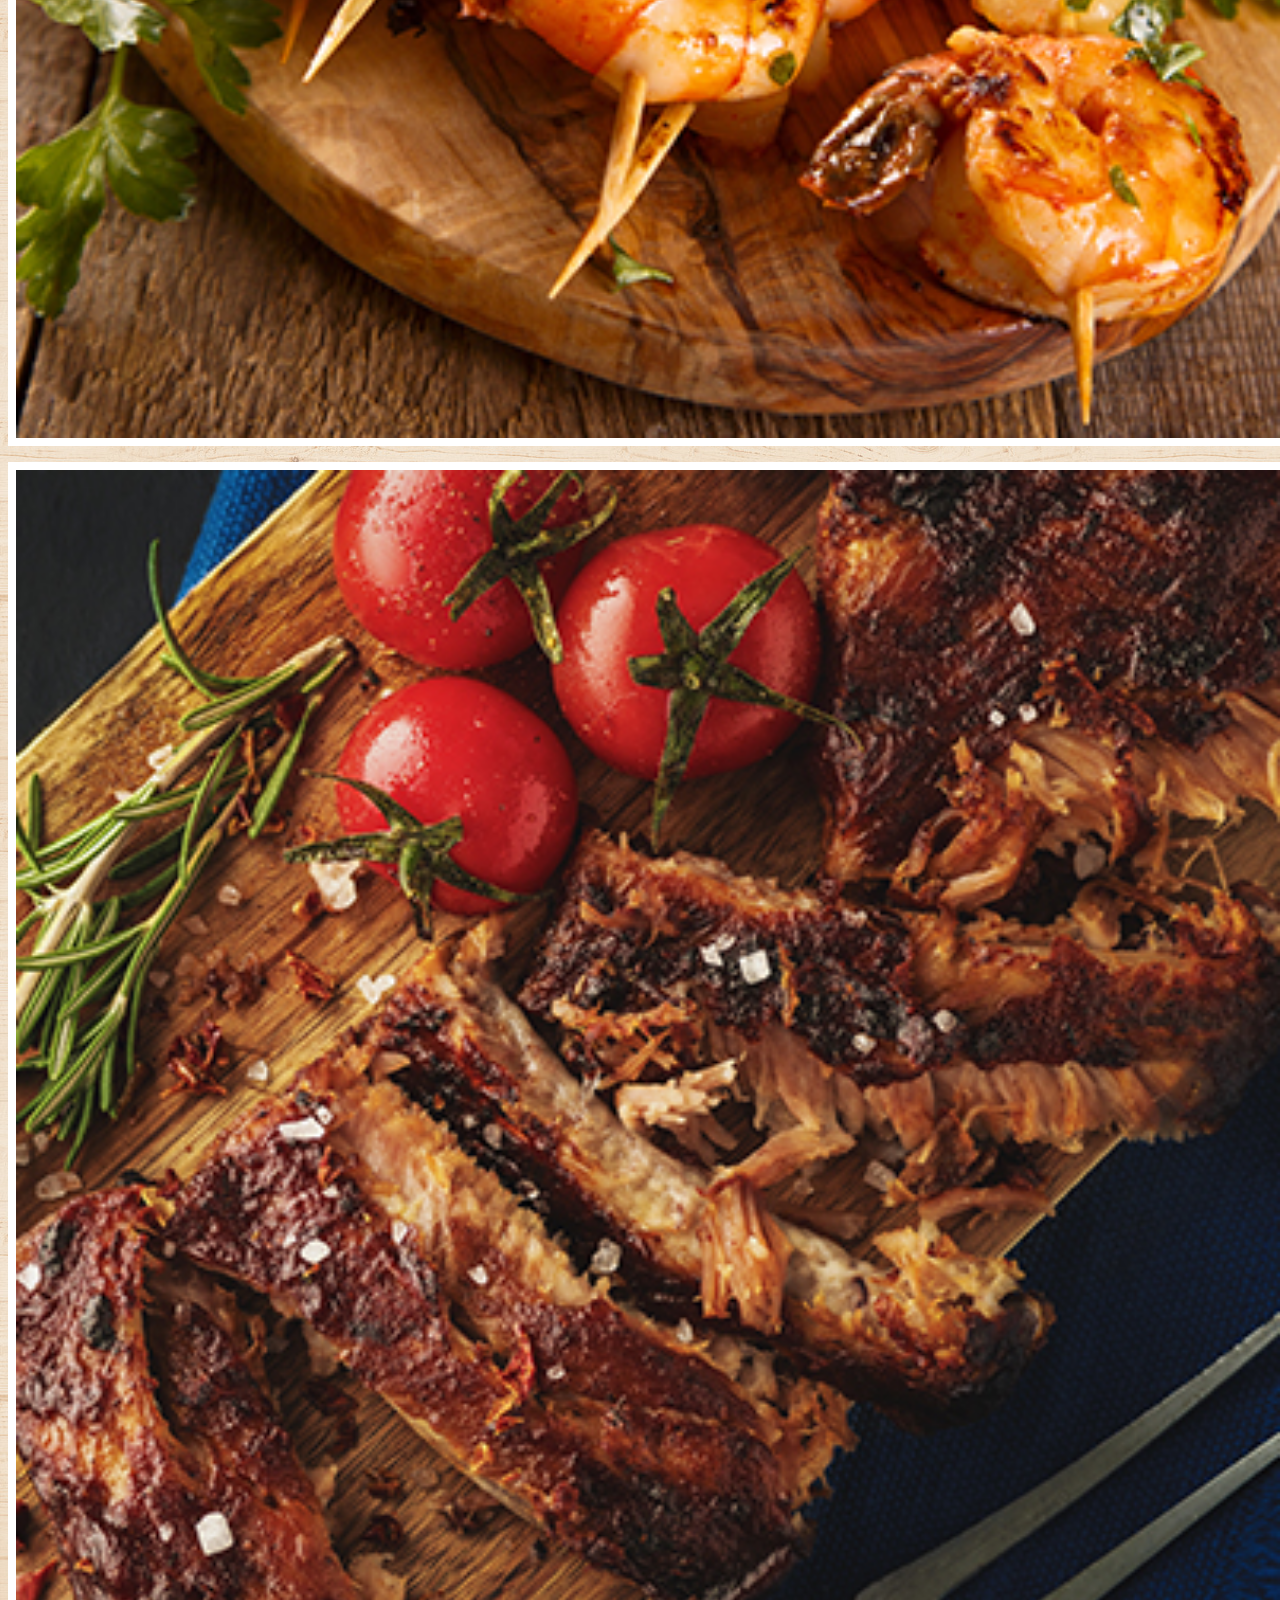
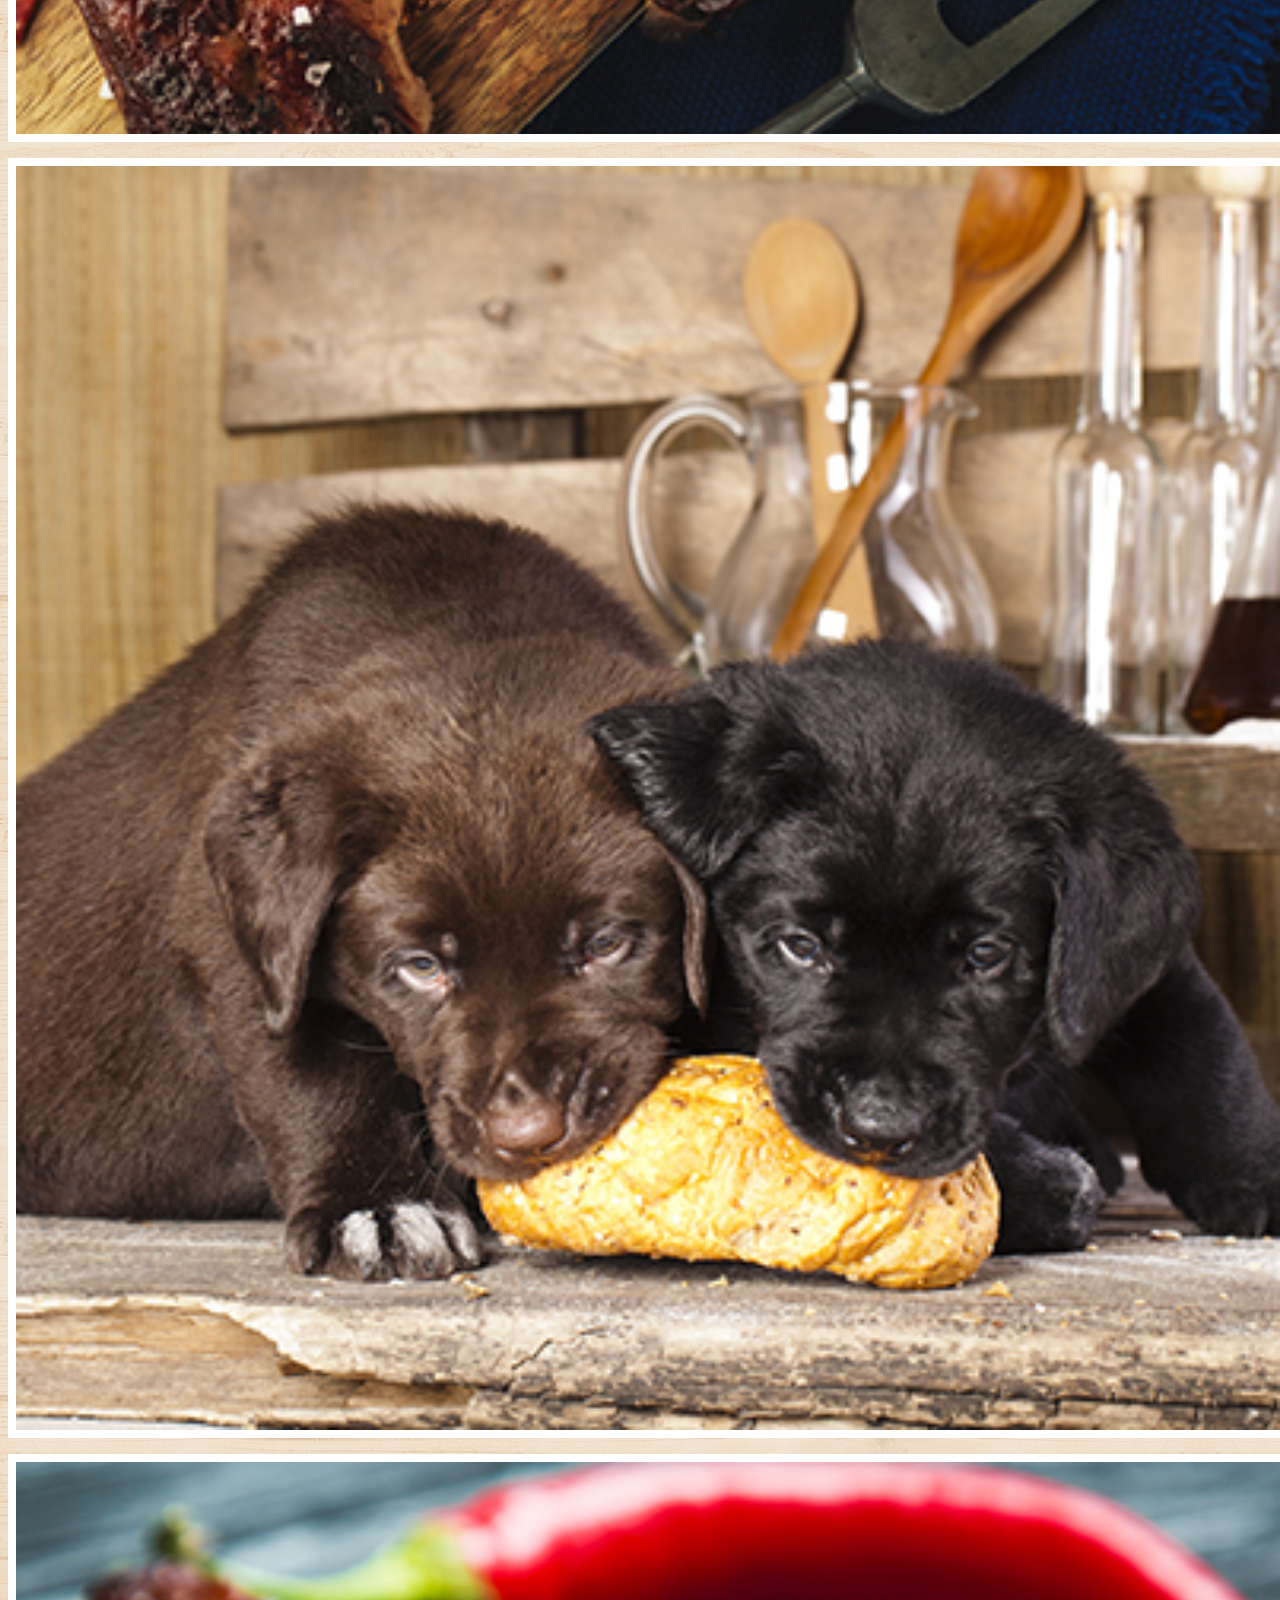
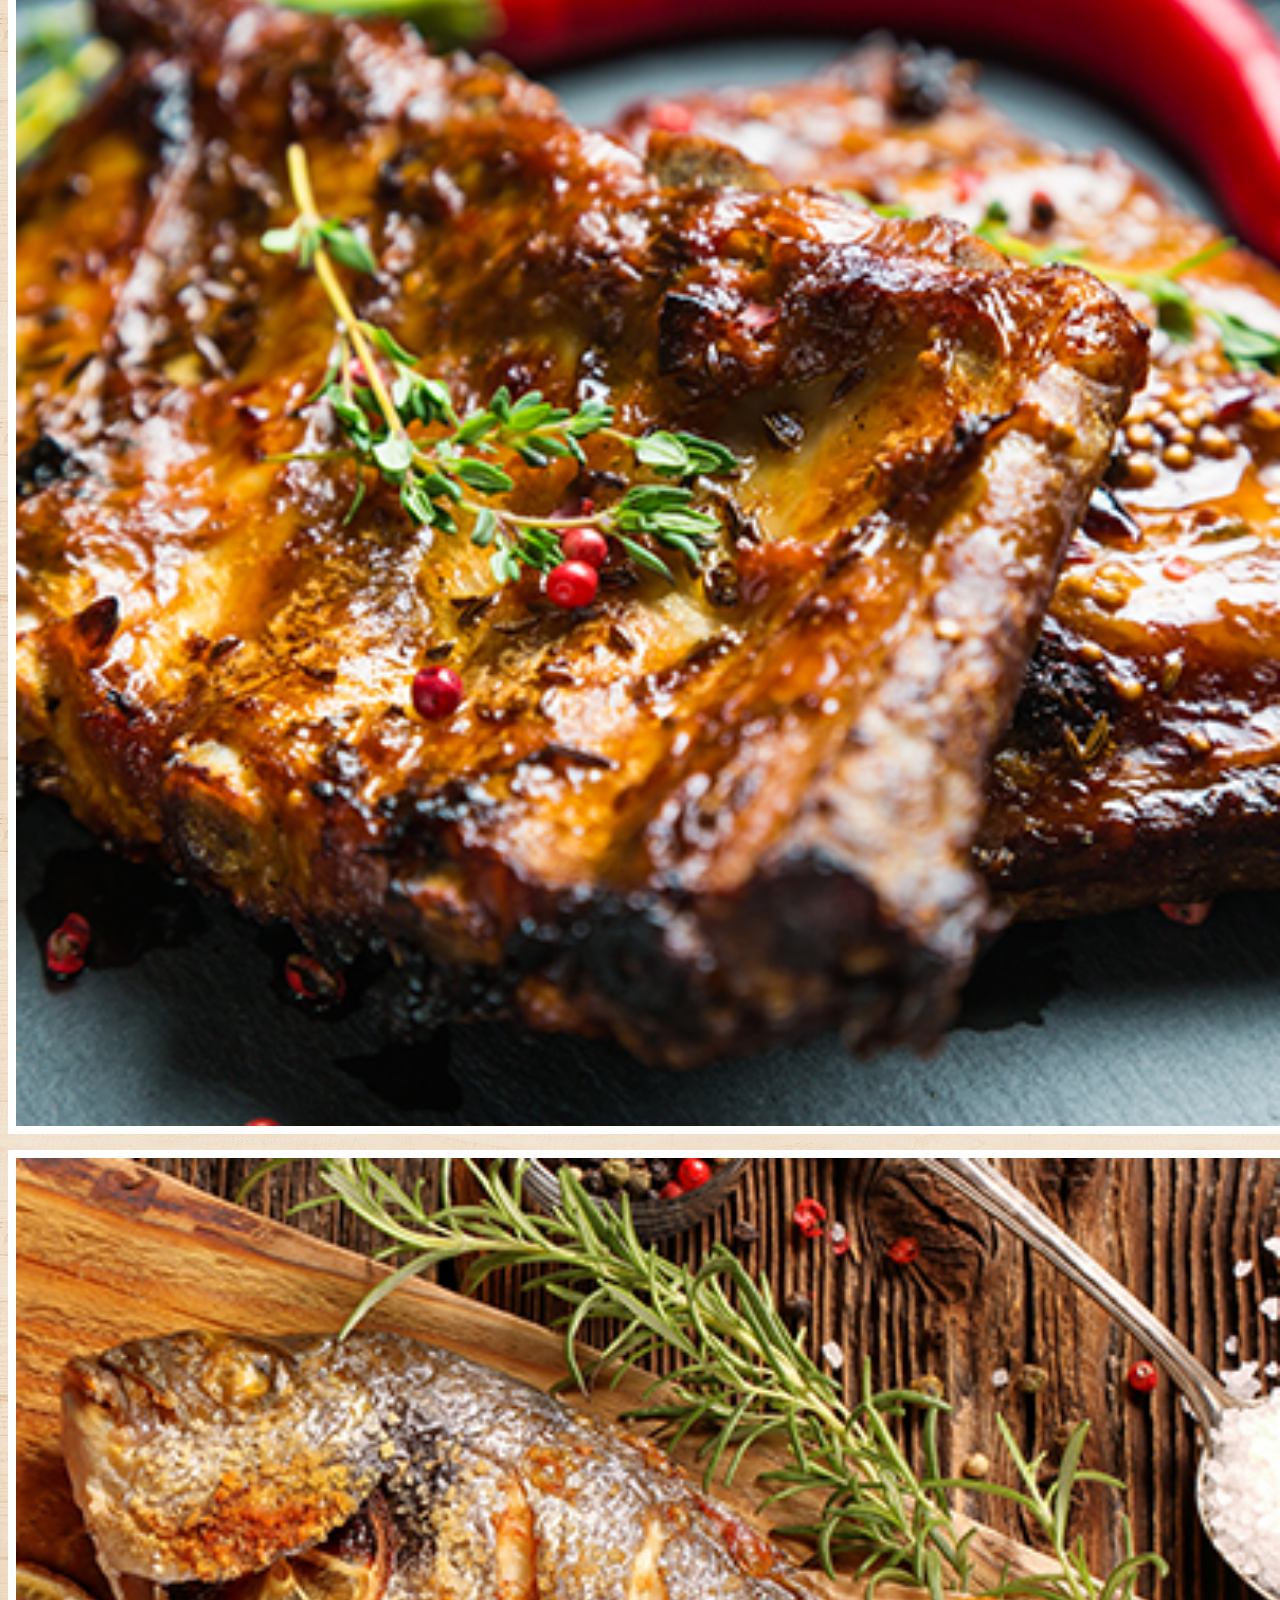
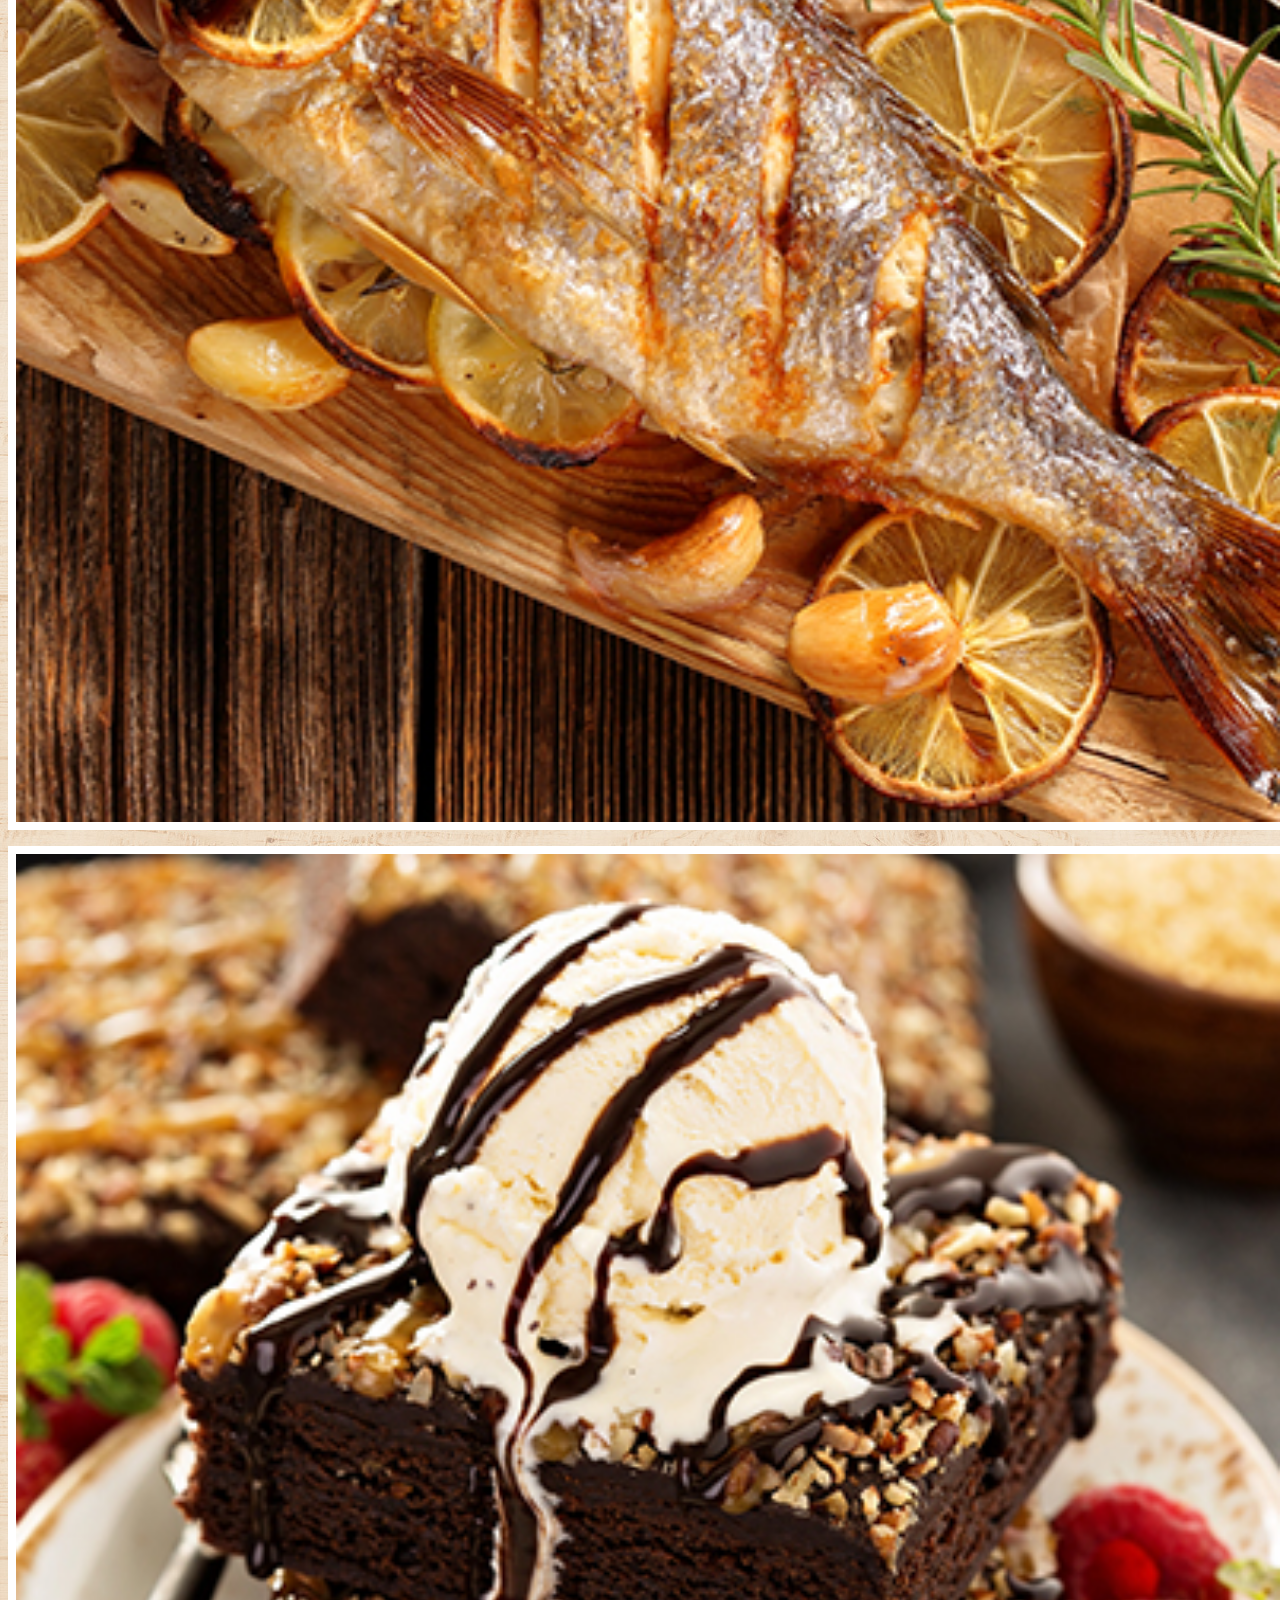
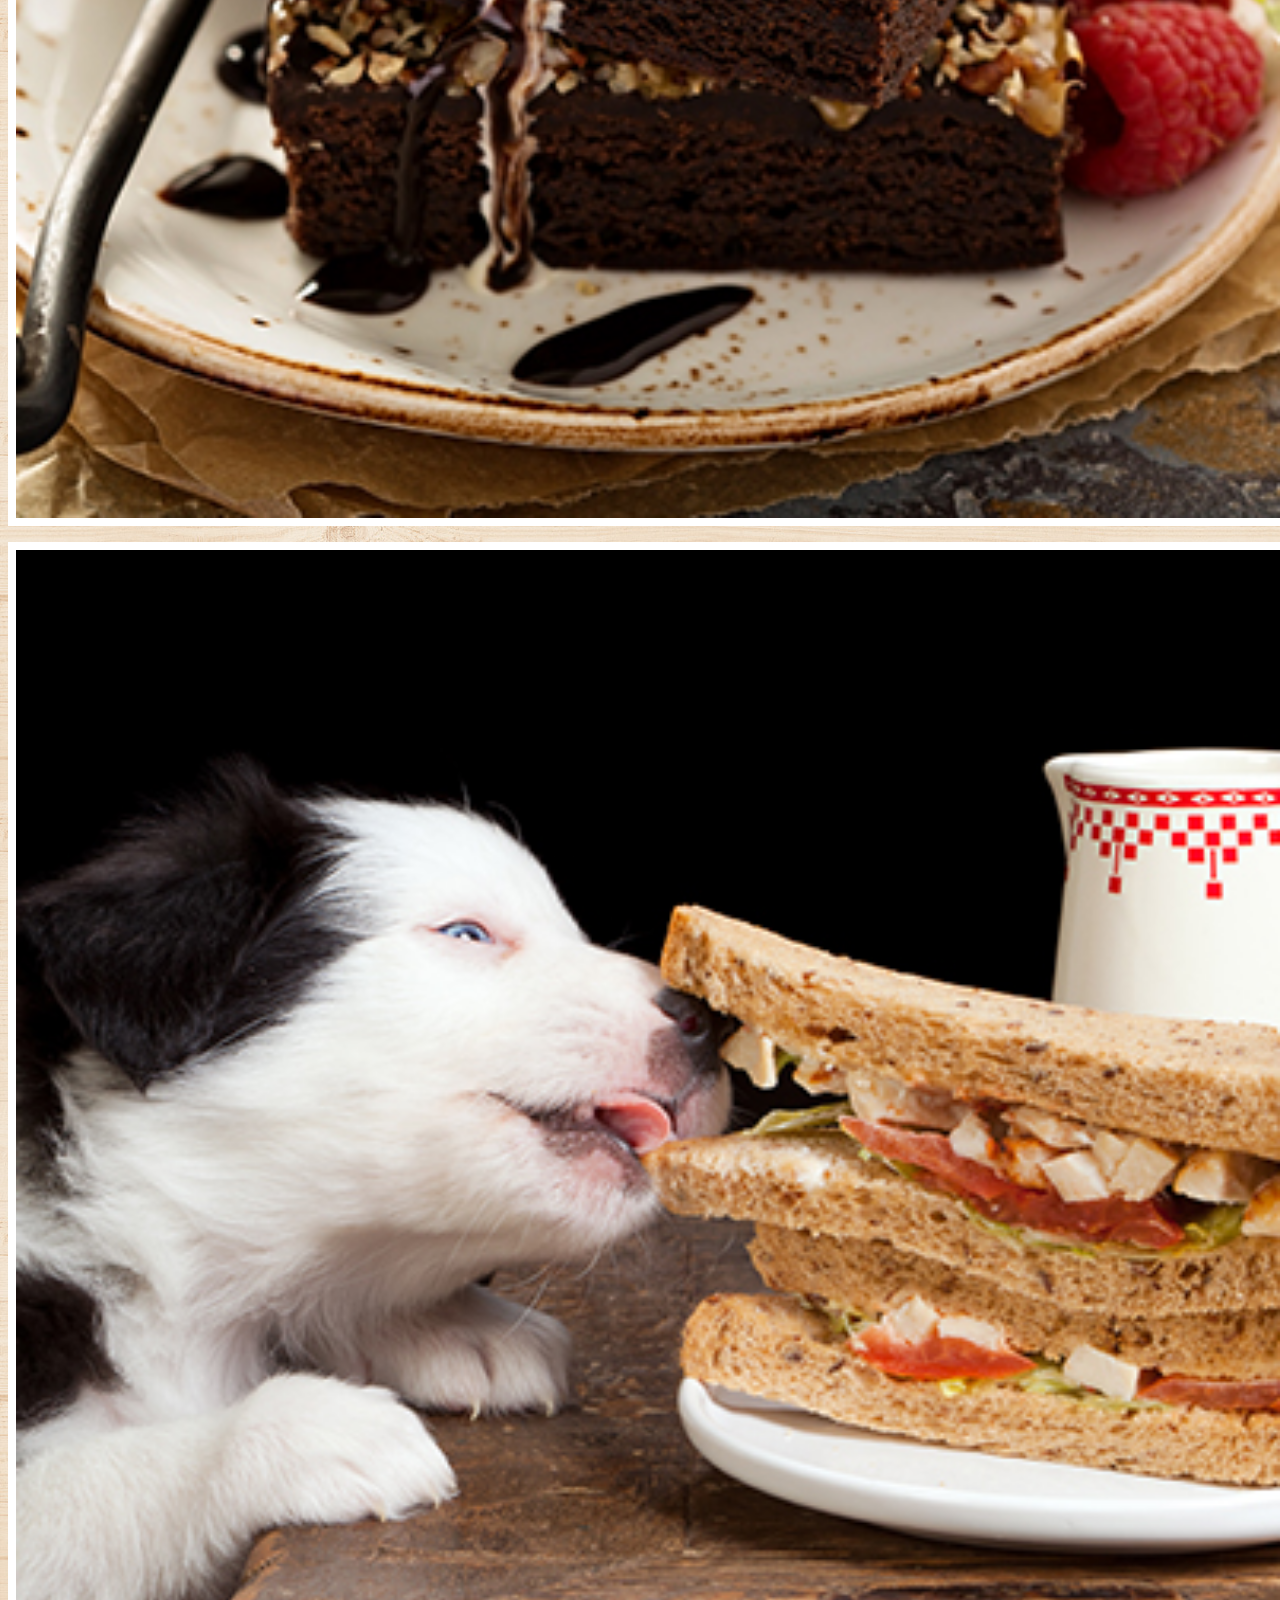
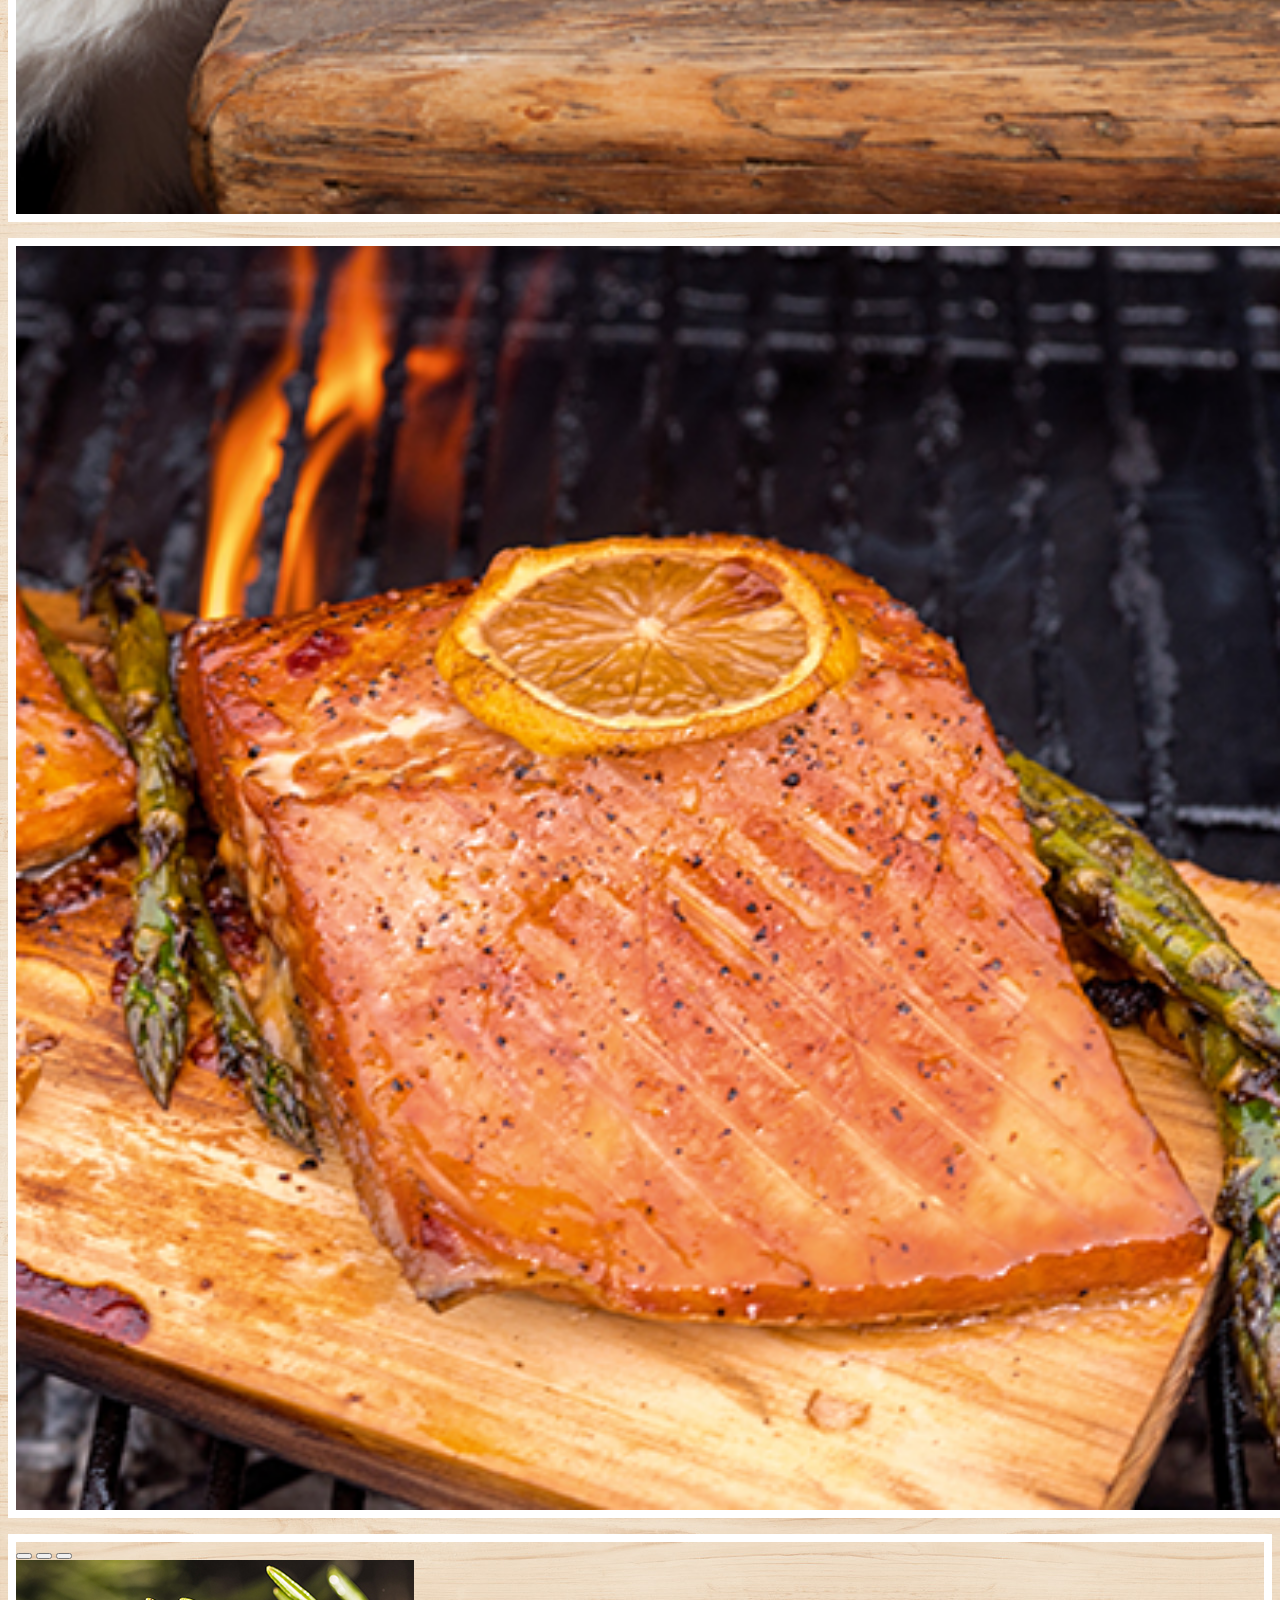
<file: pages/photos.html>
<!doctype html>
<html lang="en">

<head>
  <meta charset="utf-8">
  <meta name="viewport" content="width=device-width, initial-scale=1">
  <title>Puppy Restaurant</title>
  <link href="https://cdn.jsdelivr.net/npm/bootstrap@5.2.3/dist/css/bootstrap.min.css" rel="stylesheet"
    integrity="sha384-rbsA2VBKQhggwzxH7pPCaAqO46MgnOM80zW1RWuH61DGLwZJEdK2Kadq2F9CUG65" crossorigin="anonymous">
  <link rel="stylesheet" href="../css/style.css">
  <link rel="stylesheet" href="../css/Mark.css">
  <link rel="stylesheet" href="../css/jacobStyle.css">
  <link rel="preconnect" href="https://fonts.googleapis.com">
  <link rel="preconnect" href="https://fonts.gstatic.com" crossorigin>
  <link href="https://fonts.googleapis.com/css2?family=Fugaz+One&display=swap" rel="stylesheet">

</head>

<body>

  <!-- NavBar Start -->
  <nav class="navbar navbar-expand-lg BodyMargins">
    <div class="container NavBarPadding">
      <a class="navbar-brand" href="../index.html">
        <img class="NavBarImg mx-3" src="../assets/RestaurantMockupFiles/assets/MuzzlesLogo.png" alt="MuzzelsLogo">
      </a>
      <button class="navbar-toggler" type="button" data-bs-toggle="collapse" data-bs-target="#navbarNav"
        aria-controls="navbarNav" aria-expanded="false" aria-label="Toggle navigation">
        <span class="navbar-toggler-icon"></span>
      </button>
      <div class="collapse navbar-collapse NavBarTextFormat" id="navbarNav">
        <ul class="navbar-nav">
          <li class="nav-item">
            <a class="nav-link NavBarText mx-3" href="./about.html">About</a>
          </li>
          <li class="nav-item">
            <a class="nav-link NavBarText mx-3" href="./menu.html">Menu</a>
          </li>
          <li class="nav-item">
            <a class="nav-link NavBarText mx-3" href="./catering.html">Catering</a>
          </li>
          </li>
          <li class="nav-item">
            <a class="nav-link NavBarText ms-3" href="./photos.html">Photo</a>
          </li>
        </ul>
      </div>
    </div>
  </nav>
  <!-- NavBar End -->

  <div class="container">
    <!-- Header Start -->
    <h1 class="Header">Photos</h1>
    <!-- Header End -->
  </div>


  <br>

  <div class="container d-none d-lg-block d-xl-block d-xxl-block">
    <div class="row">
      <div class="col-3 ">
        <img class="Img" src="../assets/RestaurantMockupFiles/assets/photo01.jpg" alt="photo01">
      </div>
      <div class="col-3">
        <img class="Img" src="../assets/RestaurantMockupFiles/assets/photo02.jpg" alt="photo02">
      </div>
      <div class="col-3">
        <img class="Img" src="../assets/RestaurantMockupFiles/assets/photo03.jpg" alt="photo03">
      </div>
      <div class="col-3">
        <img class="Img" src="../assets/RestaurantMockupFiles/assets/photo04.jpg" alt="photo04">
      </div>
    </div>
    <div class="row">
      <div class="col-3">
        <img class="Img" src="../assets/RestaurantMockupFiles/assets/photo05.jpg" alt="photo05">
      </div>
      <div class="col-3">
        <img class="Img" src="../assets/RestaurantMockupFiles/assets/photo06.jpg" alt="photo06">
      </div>
      <div class="col-3">
        <img class="Img" src="../assets/RestaurantMockupFiles/assets/photo07.jpg" alt="photo07">
      </div>
      <div class="col-3">
        <img class="Img" src="../assets/RestaurantMockupFiles/assets/photo08.jpg" alt="photo08">
      </div>
    </div>
    <div class="row">
      <div class="col-3">
        <img class="Img" src="../assets/RestaurantMockupFiles/assets/photo09.jpg" alt="photo09">
      </div>
      <div class="col-3">
        <img class="Img" src="../assets/RestaurantMockupFiles/assets/photo10.jpg" alt="photo10">
      </div>
      <div class="col-3">
        <img class="Img" src="../assets/RestaurantMockupFiles/assets/photo11.jpg" alt="photo11">
      </div>
      <div class="col-3">
        <img class="Img" src="../assets/RestaurantMockupFiles/assets/photo12.jpg" alt="photo12">
      </div>
    </div>
  </div>
<div class="container">
  <div class="container container d-sx-block d-sm-block d-md-block d-lg-none d-xl-none d-xxl-none nopadding background3">

    <div class="row">
      <div class="col">
        <div id="carouselExampleIndicators" class="carousel slide photoBorder" data-bs-ride="true">
          <div class="carousel-indicators">
            <button type="button" data-bs-target="#carouselExampleIndicators" data-bs-slide-to="0" class="active" aria-current="true" aria-label="Slide 1"></button>
            <button type="button" data-bs-target="#carouselExampleIndicators" data-bs-slide-to="1" aria-label="Slide 2"></button>
            <button type="button" data-bs-target="#carouselExampleIndicators" data-bs-slide-to="2" aria-label="Slide 3"></button>
          </div>
          <div class="carousel-inner">
            <div class="carousel-item active">
              <img src="../assets/RestaurantMockupFiles/assets/photo01.jpg" class="d-block w-100" alt="...">
            </div>
            <div class="carousel-item">
              <img src="../assets/RestaurantMockupFiles/assets/photo02.jpg" class="d-block w-100" alt="...">
            </div>
            <div class="carousel-item">
              <img src="../assets/RestaurantMockupFiles/assets/photo03.jpg" class="d-block w-100" alt="...">
            </div>
          </div>
          <button class="carousel-control-prev" type="button" data-bs-target="#carouselExampleIndicators" data-bs-slide="prev">
            <span class="carousel-control-prev-icon" aria-hidden="true"></span>
            <span class="visually-hidden">Previous</span>
          </button>
          <button class="carousel-control-next" type="button" data-bs-target="#carouselExampleIndicators" data-bs-slide="next">
            <span class="carousel-control-next-icon" aria-hidden="true"></span>
            <span class="visually-hidden">Next</span>
          </button>
        </div>
        <br>
      </div>
      <div class="col">
        <div id="carouselExampleIndicators2" class="carousel slide photoBorder" data-bs-ride="true">
          <div class="carousel-indicators">
            <button type="button" data-bs-target="#carouselExampleIndicators2" data-bs-slide-to="0" class="active" aria-current="true" aria-label="Slide 1"></button>
            <button type="button" data-bs-target="#carouselExampleIndicators2" data-bs-slide-to="1" aria-label="Slide 2"></button>
            <button type="button" data-bs-target="#carouselExampleIndicators2" data-bs-slide-to="2" aria-label="Slide 3"></button>
          </div>
          <div class="carousel-inner">
            <div class="carousel-item active">
              <img src="../assets/RestaurantMockupFiles/assets/photo04.jpg" class="d-block w-100" alt="...">
            </div>
            <div class="carousel-item">
              <img src="../assets/RestaurantMockupFiles/assets/photo05.jpg" class="d-block w-100" alt="...">
            </div>
            <div class="carousel-item">
              <img src="../assets/RestaurantMockupFiles/assets/photo06.jpg" class="d-block w-100" alt="...">
            </div>
          </div>
          <button class="carousel-control-prev" type="button" data-bs-target="#carouselExampleIndicators2" data-bs-slide="prev">
            <span class="carousel-control-prev-icon" aria-hidden="true"></span>
            <span class="visually-hidden">Previous</span>
          </button>
          <button class="carousel-control-next" type="button" data-bs-target="#carouselExampleIndicators2" data-bs-slide="next">
            <span class="carousel-control-next-icon" aria-hidden="true"></span>
            <span class="visually-hidden">Next</span>
          </button>
        </div>
      </div>
    </div>
    <div class="row">
      <div class="col">
        <div id="carouselExampleIndicators3" class="carousel slide photoBorder" data-bs-ride="true">
          <div class="carousel-indicators">
            <button type="button" data-bs-target="#carouselExampleIndicators3" data-bs-slide-to="0" class="active" aria-current="true" aria-label="Slide 1"></button>
            <button type="button" data-bs-target="#carouselExampleIndicators3" data-bs-slide-to="1" aria-label="Slide 2"></button>
            <button type="button" data-bs-target="#carouselExampleIndicators3" data-bs-slide-to="2" aria-label="Slide 3"></button>
          </div>
          <div class="carousel-inner">
            <div class="carousel-item active">
              <img src="../assets/RestaurantMockupFiles/assets/photo07.jpg" class="d-block w-100" alt="...">
            </div>
            <div class="carousel-item">
              <img src="../assets/RestaurantMockupFiles/assets/photo08.jpg" class="d-block w-100" alt="...">
            </div>
            <div class="carousel-item">
              <img src="../assets/RestaurantMockupFiles/assets/photo09.jpg" class="d-block w-100" alt="...">
            </div>
          </div>
          <button class="carousel-control-prev" type="button" data-bs-target="#carouselExampleIndicators3" data-bs-slide="prev">
            <span class="carousel-control-prev-icon" aria-hidden="true"></span>
            <span class="visually-hidden">Previous</span>
          </button>
          <button class="carousel-control-next" type="button" data-bs-target="#carouselExampleIndicators3" data-bs-slide="next">
            <span class="carousel-control-next-icon" aria-hidden="true"></span>
            <span class="visually-hidden">Next</span>
          </button>
        </div>
      </div>
      <br>
      <div class="col">
        <div id="carouselExampleIndicators4" class="carousel slide photoBorder" data-bs-ride="true">
          <div class="carousel-indicators">
            <button type="button" data-bs-target="#carouselExampleIndicators4" data-bs-slide-to="0" class="active" aria-current="true" aria-label="Slide 1"></button>
            <button type="button" data-bs-target="#carouselExampleIndicators4" data-bs-slide-to="1" aria-label="Slide 2"></button>
            <button type="button" data-bs-target="#carouselExampleIndicators4" data-bs-slide-to="2" aria-label="Slide 3"></button>
          </div>
          <div class="carousel-inner">
            <div class="carousel-item active">
              <img src="../assets/RestaurantMockupFiles/assets/photo10.jpg" class="d-block w-100" alt="...">
            </div>
            <div class="carousel-item">
              <img src="../assets/RestaurantMockupFiles/assets/photo11.jpg" class="d-block w-100" alt="...">
            </div>
            <div class="carousel-item">
              <img src="../assets/RestaurantMockupFiles/assets/photo12.jpg" class="d-block w-100" alt="...">
            </div>
          </div>
          <button class="carousel-control-prev" type="button" data-bs-target="#carouselExampleIndicators4" data-bs-slide="prev">
            <span class="carousel-control-prev-icon" aria-hidden="true"></span>
            <span class="visually-hidden">Previous</span>
          </button>
          <button class="carousel-control-next" type="button" data-bs-target="#carouselExampleIndicators4" data-bs-slide="next">
            <span class="carousel-control-next-icon" aria-hidden="true"></span>
            <span class="visually-hidden">Next</span>
          </button>
        </div>
      </div>
    </div>
  </div>
</div>


  <br>

  <!-- Footer Start -->
  <div class="container">
    <div class="footer container">
      <div class="row">
        <div class="col-6 FooterLeft">
          <p class="footerText">1357 Mutt Street, Rottweiler CA. 12345</p>
        </div>
        <div class="col-6 FooterRight">
          <img class="CompanyLogo" src="../assets/RestaurantMockupFiles/assets/CompanyLogo.png" alt="CompanyLogo">
        </div>
      </div>
      <div class="row">
        <div class="col-6 FooterLeft">
          <p class="footerText">Phone: 123-456-7890</p>
        </div>
        <div class="col-6 FooterRight">
          <p class="footerText">Copyright © Muzzles Restaurant</p>
        </div>
      </div>
    </div>
  </div>
  <!-- Footer End -->

  <script src="https://cdn.jsdelivr.net/npm/bootstrap@5.2.3/dist/js/bootstrap.bundle.min.js"
    integrity="sha384-kenU1KFdBIe4zVF0s0G1M5b4hcpxyD9F7jL+jjXkk+Q2h455rYXK/7HAuoJl+0I4"
    crossorigin="anonymous"></script>
</body>

</html>
</file>
<file: css/style.css>
/*
 font-family: 'Fugaz One', cursive;
 font-family: 'montauk', sans-serif;
*/

/* Same Start */

body {
    background-image: url("../assets/RestaurantMockupFiles/assets/bgtexture.jpg");

}

h1 {
    font-family: 'Fugaz One', cursive;
    color: #5F002B;
    font-size: 2rem;
}

h2 {
    font-family: 'Fugaz One', cursive;
    color: #5F002B;
    font-size: 1.5rem;
}

@font-face {
    src: url("../assets/fonts/Montauk-Regular/Montauk-Light.otf");
    font-family: Montauk-Light;
}

p {
    color: #5F002B;
    font-size: 0.9rem;
    font-family: Montauk-Light;
}

.navbar {
    padding-bottom: 2.563rem;
}

.NavBarTextFormat {
    display: flex;
    justify-content: right;
}

.NavBarText {
    font-family: 'Fugaz One', cursive;
    color: #5F002B;
    display: flex;
}

.NavBarPadding {
    padding-right: 0;
}

.Header {
    text-align: center;
    background-color: white;
    line-height: 3rem;
}

.footer {
    margin-top: auto;
    padding: 0;
}

.CompanyLogo {
    max-width: 6.75rem;
    max-height: 1.97rem;
}

.FooterLeft {
    display: flex;
    justify-content: left;
}

.FooterRight {
    display: flex;
    justify-content: right;
}

/* Same End */
</file>
<file: css/jasmineStyle.css>
#heroImg {
    margin-left: 0;
    margin-right: 0;
    padding: 0;
}

.heroImgContainer {
    margin-bottom: 5rem;
}


#homeImg {
    width: 100%;
    height: auto;
    padding-left: 0;
    padding-right: 0;
}


.homeSingle {
    padding: 0;
    width: 100%
}

#PupperPanini {
    padding-left: 0;
}

.whiteBox{
    background-color: white;
    padding-top: 1rem;
    padding-bottom: 1rem;
}

.whiteBoxText{
    padding-top: 1rem;
    padding-left: 1rem;
}

.middleSection{
    display: flex;
    padding-bottom: 3rem;
}

.footerContainer {
    position: fixed;
    bottom: 0;
    
}
</file>
<file: css/jacobStyle.css>
/* ReUseables Start */

.BodyMargins {
    margin-left: 6rem;
    margin-right: 6rem;
}

/* ReUseables End */

/* About Page Start */

#AboutMain {
    padding-bottom: 3.906rem;
}

#AboutMainImg {
    width: 100%;
}

#AboutMainImgCol {
    padding-left: 0;
}

#AboutMainTextBox {
    background-color: white;
}

#AboutMainTitle {
    padding-top: 1.875rem;
    padding-left: 1rem;
}

#AboutMainText {
    line-height: 1rem;
    padding-left: 1rem;
    padding-right: 2.5rem;
}

.HeaderCol {
    padding: 0;
}

#OurTeamTitle {
    padding-bottom: 2rem;
}

.ChefCards {
    border-radius: 0;
}

.ChefCardsTop {
    padding-bottom: 1rem;
}

.ChefCardsBottom {
    padding-bottom: 6rem;
}

.ChefCardLeft {
    padding-left: 0;
}

.ChefCardRight {
    padding-right: 0;
}

.ChefCardImg {
    height: 26rem;
    object-fit: cover;
}

/* About Page End */

/* Menu Page Start */

#HeaderContainer {
    padding-bottom: 2rem;
}

.MenuCardsTop {
    padding-bottom: 1rem;
}

.MenuCardsBottom {
    padding-bottom: 6rem;
}

.MenuCardLeft {
padding-left: 0;
}

.MenuCardRight {
padding-right: 0;
}

.MenuCards {
    border-radius: 0;
}

.MenuCardImg {
    border-radius: 0;
}

.MenuCardTopRow {
    font-family: Montauk-Light;
    font-size: 1.5rem;
}

.MenuCardPrice {
    text-align: end;
}

.MenuCardTextSpaceing {
    padding-bottom: 2rem;
}

.MenuCardBottomRow {
    padding-bottom: 0.5rem;
    border-bottom: 0.1rem solid #5F002B;
    margin-left: 1rem;
    padding-right: 1rem;
}

.MenuCardText {
    padding-left: 1rem;
    padding-right: 1rem;
}
/* Menu Page End */

/* Mobile */

.MenuMobileSections {
    padding-bottom: 3rem;
}

.MenuMobileBG {
    padding-top: 1rem;
    background-color: white;
}

.MobileMenuTitle {
    text-align: center;
    font-size: 1.5rem;
}

.MobileMenuText {
    text-align: center;
}

@media screen and (max-width: 1440px) {
    #AboutMainText {
        font-size: 0.7rem;
    }
}

@media screen and (max-width: 1330px) {
    #AboutMainText {
        font-size: 0.6rem;
    }  
}

@media screen and (max-width: 1200px) {
    #AboutMainText {
        font-size: 0.55rem;
    }
}

@media screen and (max-width: 1140px) {
    #AboutMainText {
        font-size: 0.525rem;
    }
}

@media screen and (max-width: 1106px) {
    #AboutMainText {
        font-size: 0.55rem;
    } 
}

@media screen and (max-width: 1106px) {

    .BodyMargins {
        margin-left: 0rem;
        margin-right: 0rem;
    }
}

@media screen and (max-width: 452px) {

    #AboutMainTitle {
        font-size: 1.75rem;
    }   
}

@media screen and (max-width: 992px) {
    .ChefCardImg {
        height: 15rem;
    }
}

@media screen and (max-width: 768px) {
    .ChefCardWidth {
        width: 80%;
        padding-left: 0;
        padding-right: 0;
        padding-bottom: 1rem;
        margin-left: auto;
        margin-right: auto;
    }

    .ChefCardsTop {
        padding-bottom: 0;
    }
}

@media screen and (max-width: 437px) {
    .footerText {
        font-size: 0.5rem;
    }
}

@media screen and (max-width: 354px) {
.NavBarImg {
    width: 75%;
}
}
</file>
<file: css/Mark.css>
.Img {
    /* width: 16.25rem; */
    width: 100%;
    display: flex;
    align-items: center;
    align-self: center;
    align-content: center;
    border: 0.5rem solid white;
    margin-bottom: 1rem;
}
.CatMain {
    width: 100%;
    height: 100%;
}
.Header2 {
    font-size: 25px;
    padding-top: 25px;
    padding-left: 15px;
}
.catMainText {
    font-size: 11px;
    padding-left: 15px;
}
.catMainBottom {
    padding-bottom: 10px;
}
.background {
    background-color: white;
    margin-right: 12px;
}
.background2 {
    background-color: white;

}
.background3 {
    margin-right: auto;
    margin-left: auto;
}

.photoBorder {
    border: 0.5rem solid white;
}

.CatLeft {
    width: 100%;
}
.CatCenter {
    width: 100%;
    display: flex;
    justify-content: center;
}
.CatRight {
    width: 100%;
    display: flex;
    justify-content: center;
}
.antiPad {
    padding-right: 0px;
}
.catTextLeft {
    margin-left: 12px;
    padding-right: 5px;
    margin-right: 0px;
}
.catTextRight {
    padding-right: 12px;
}
.textspace {
    margin-top: 5000px;
}
</file>
